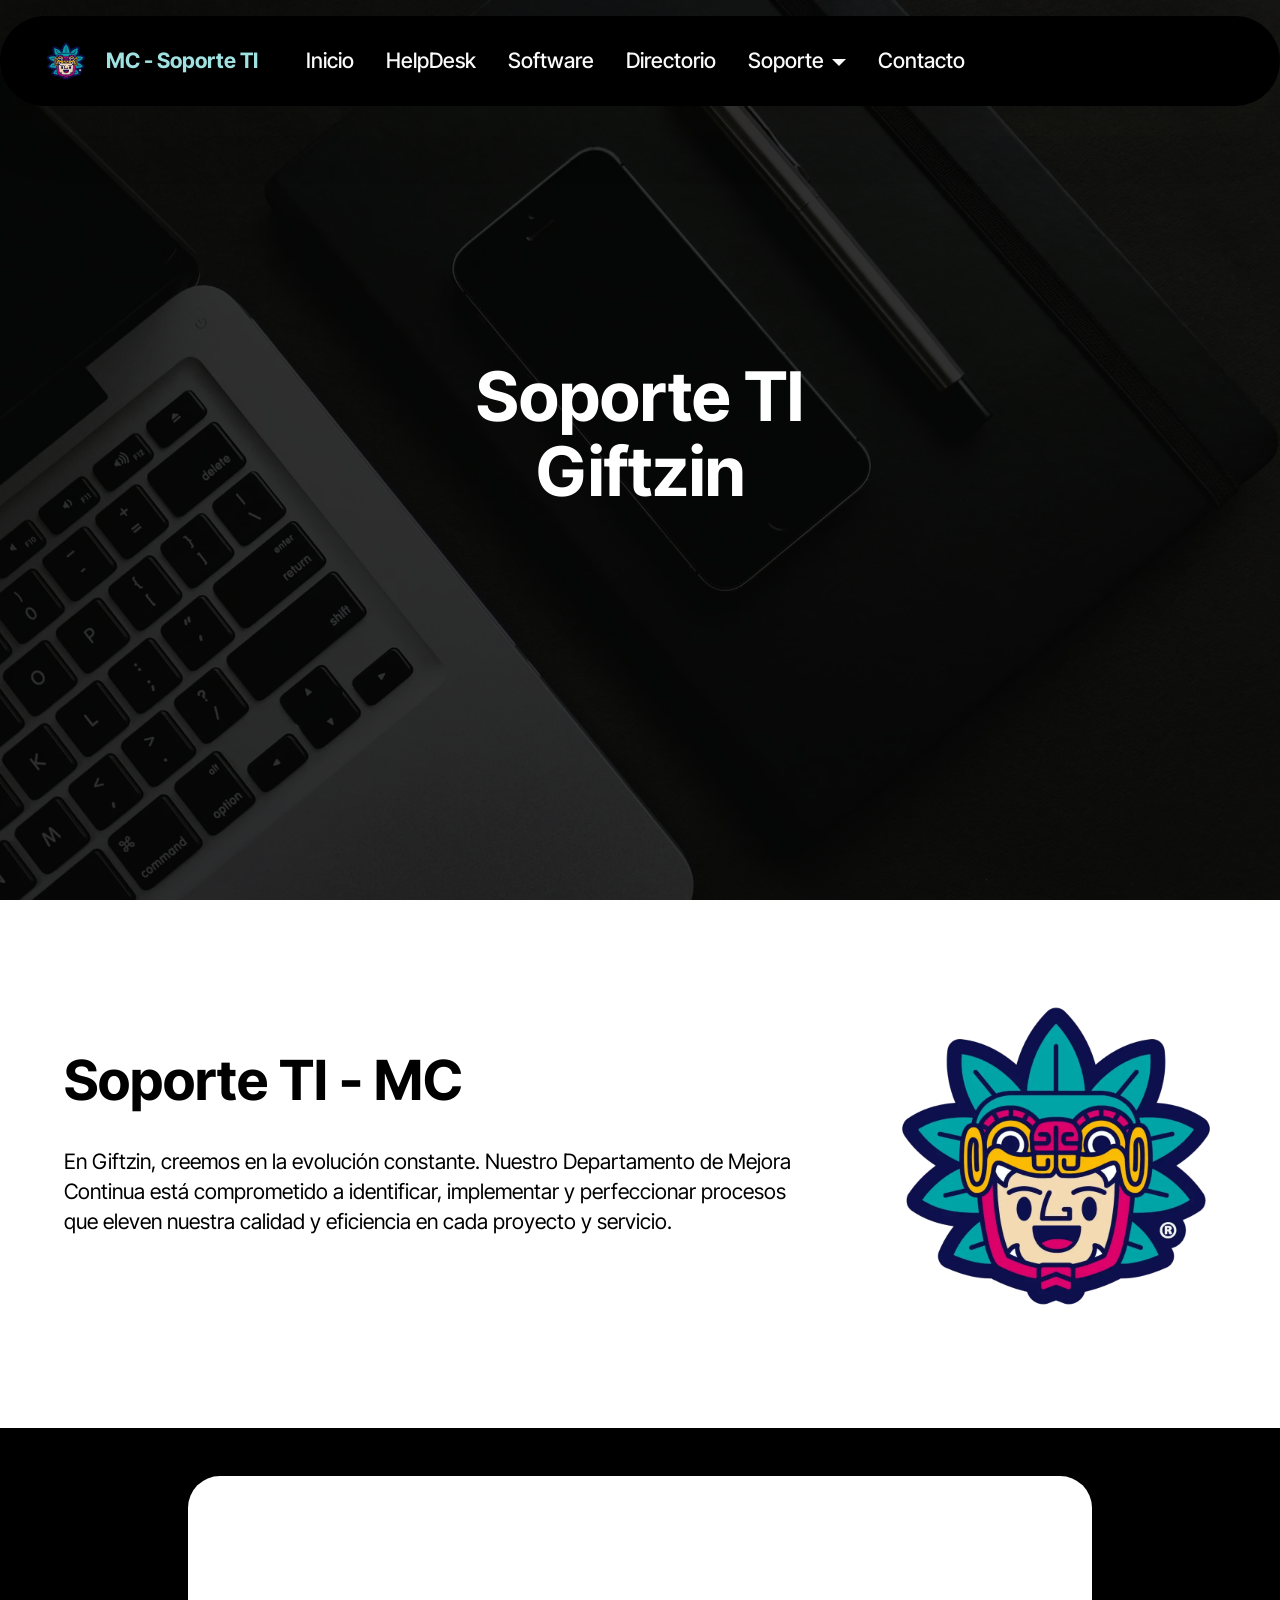
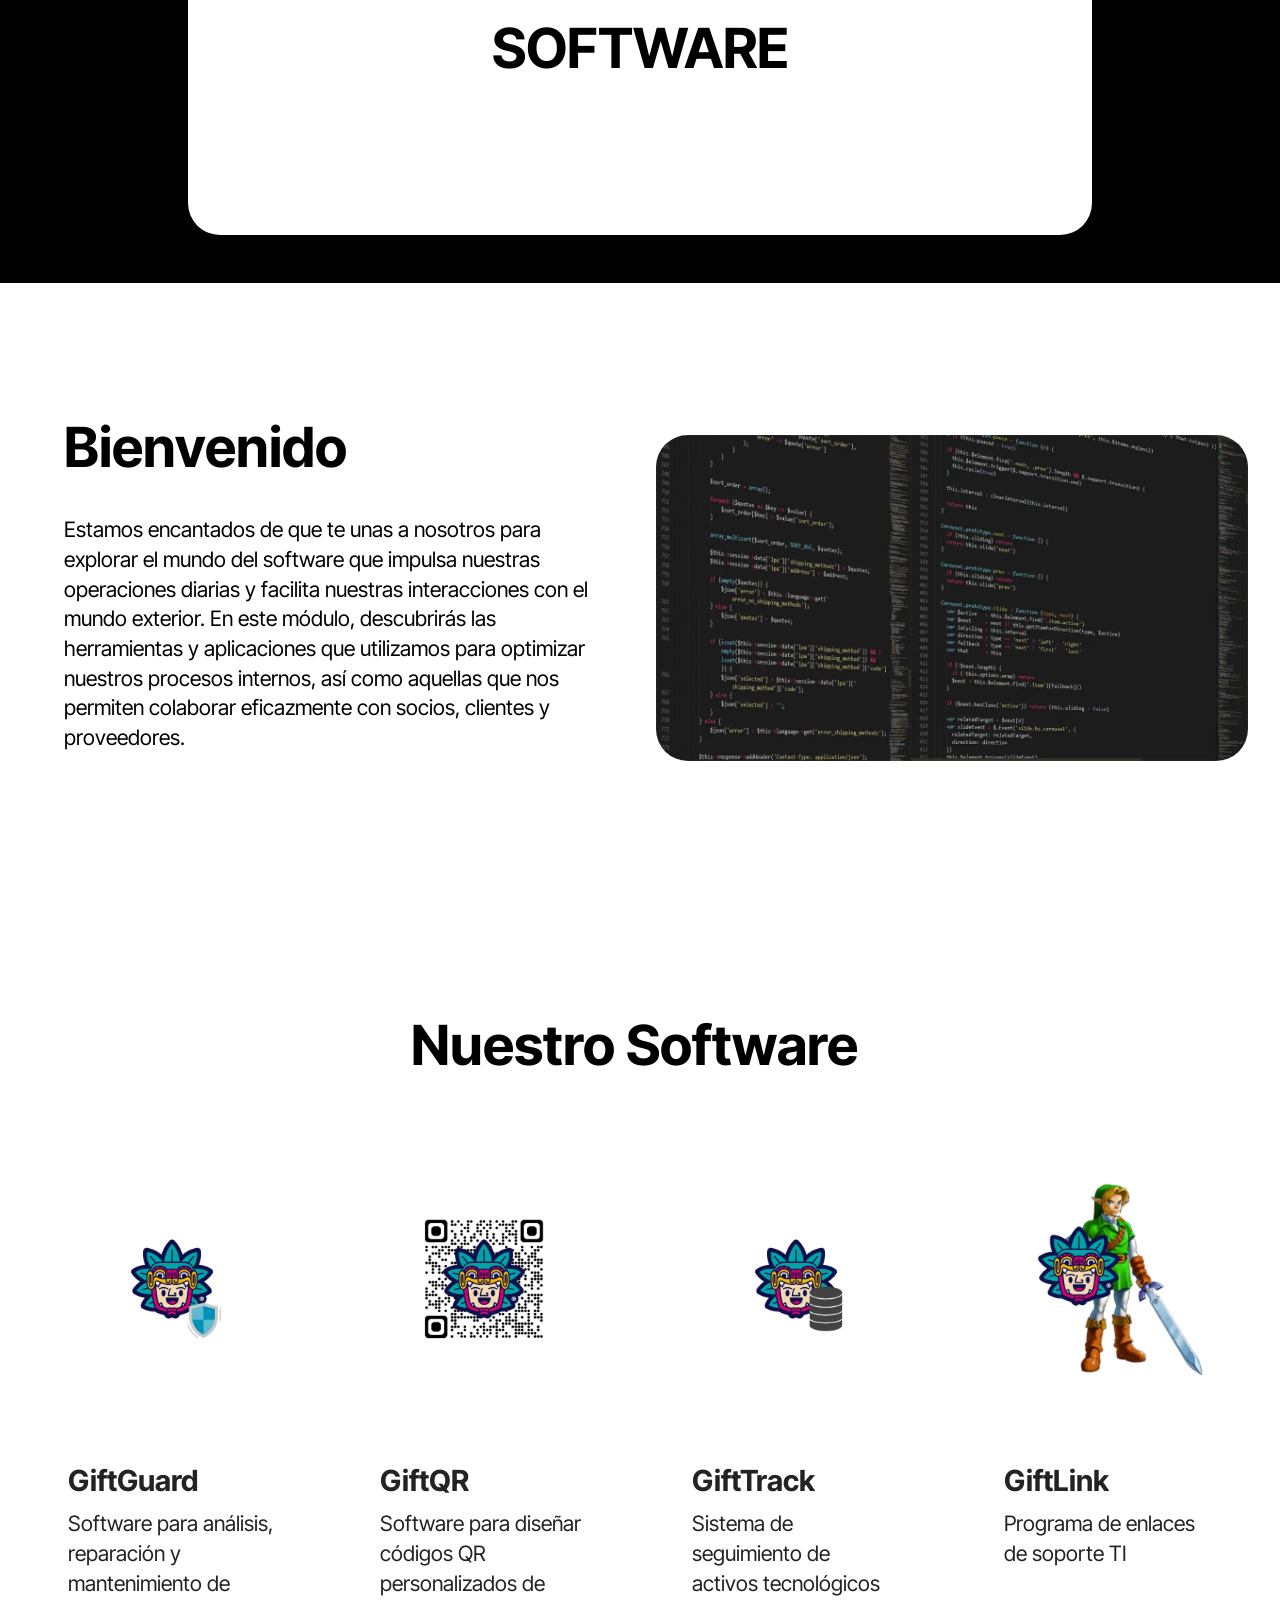
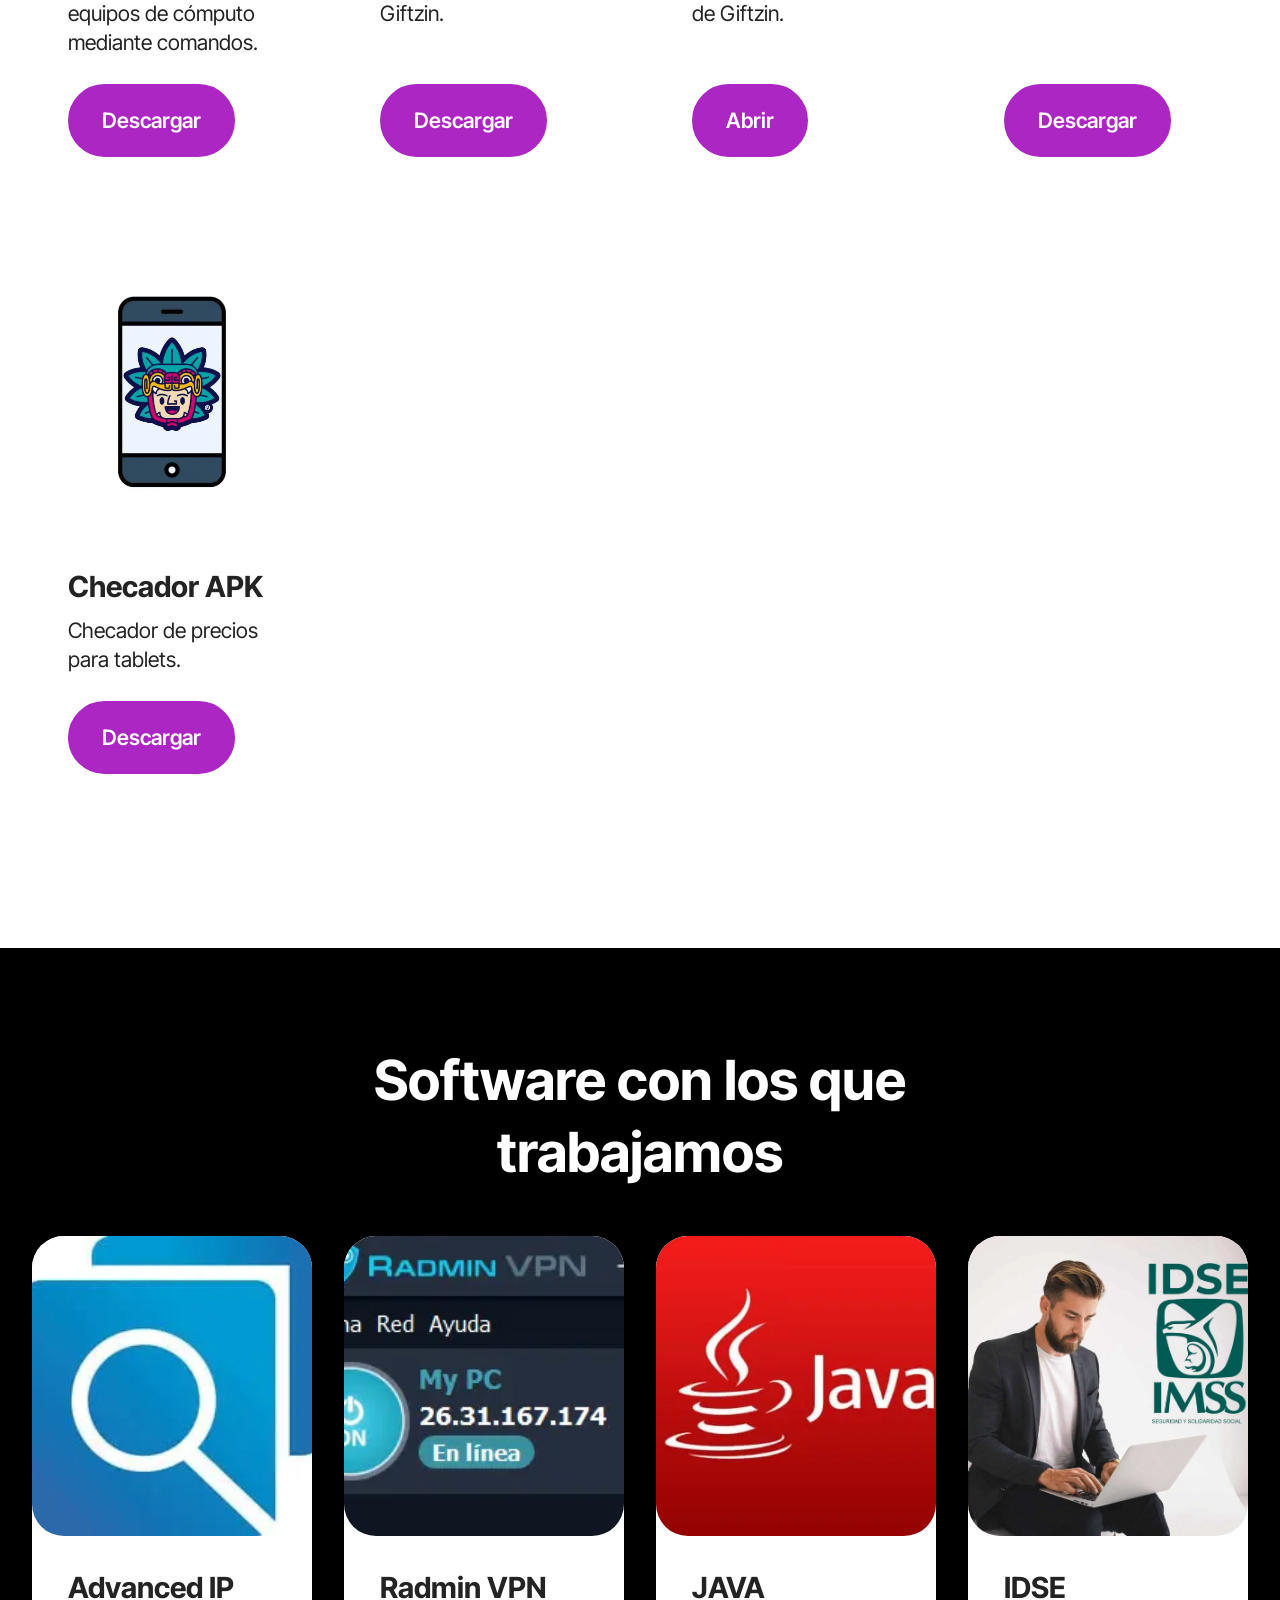
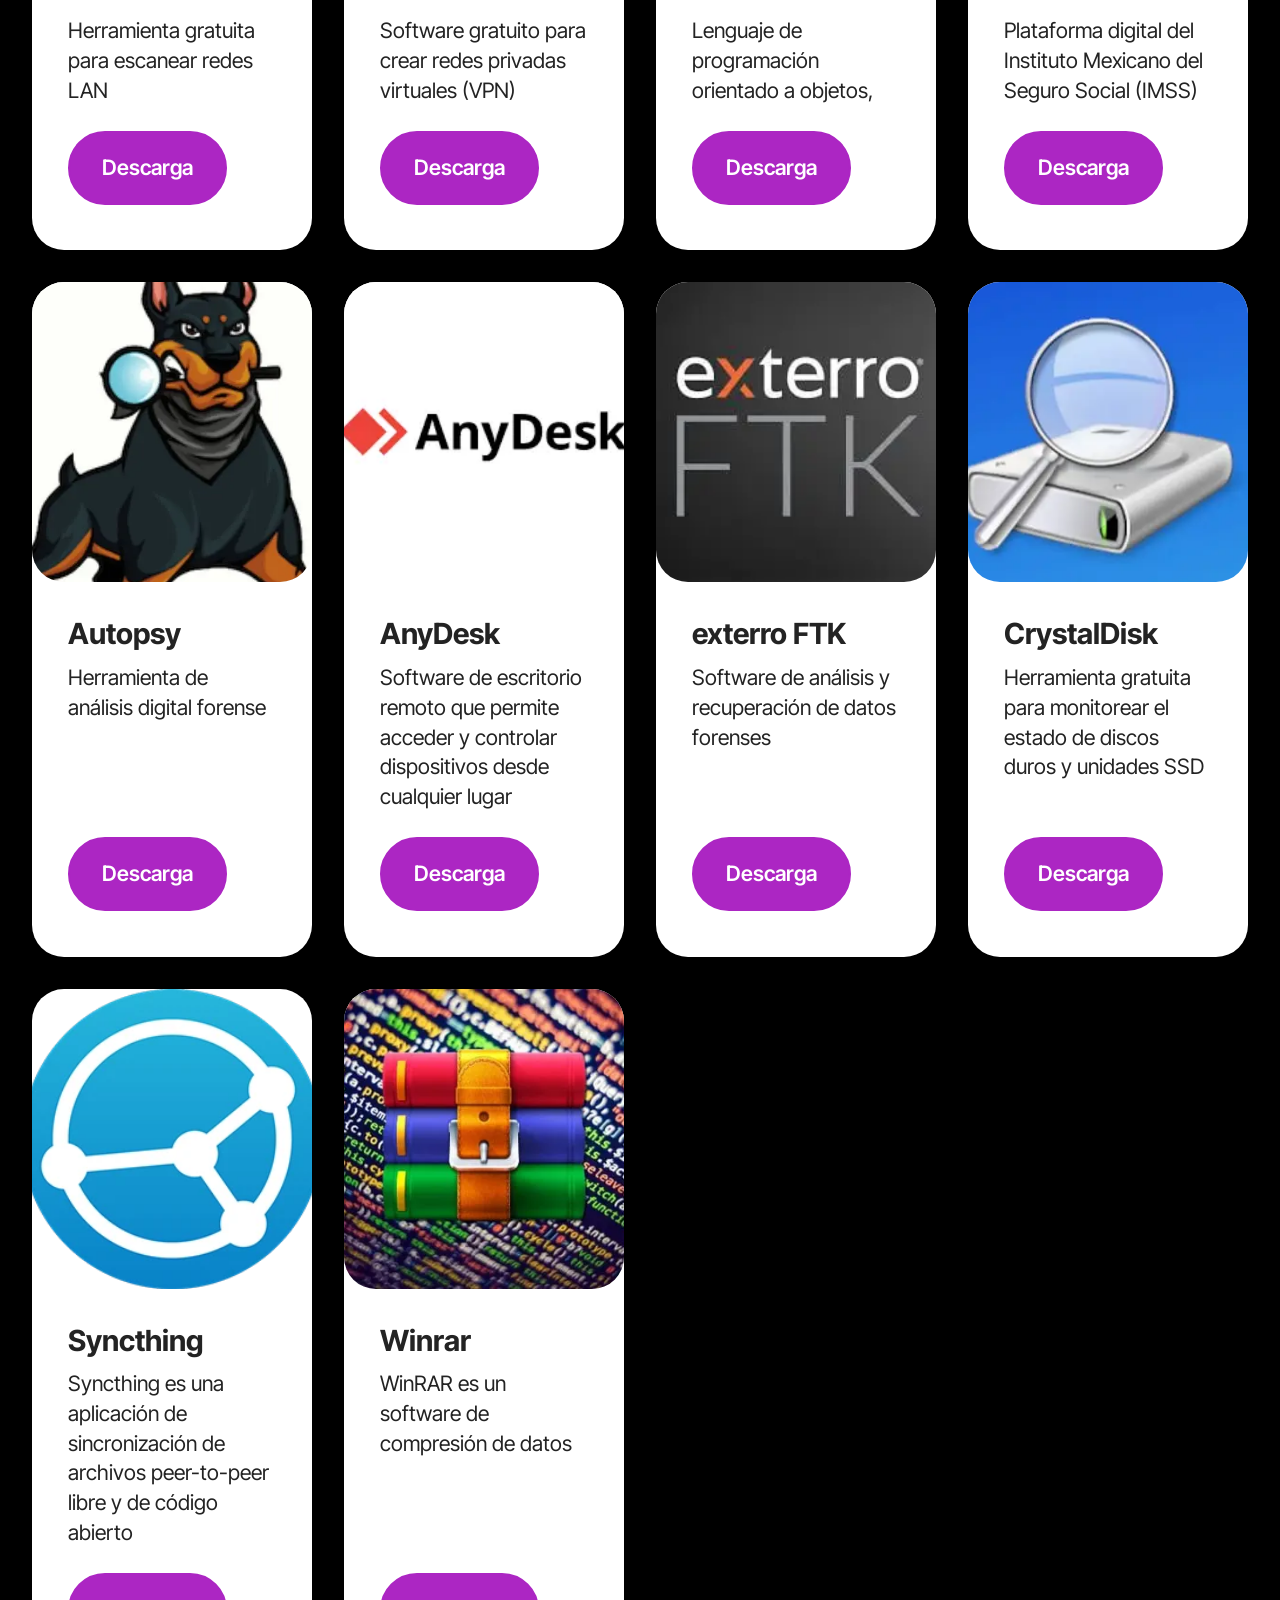
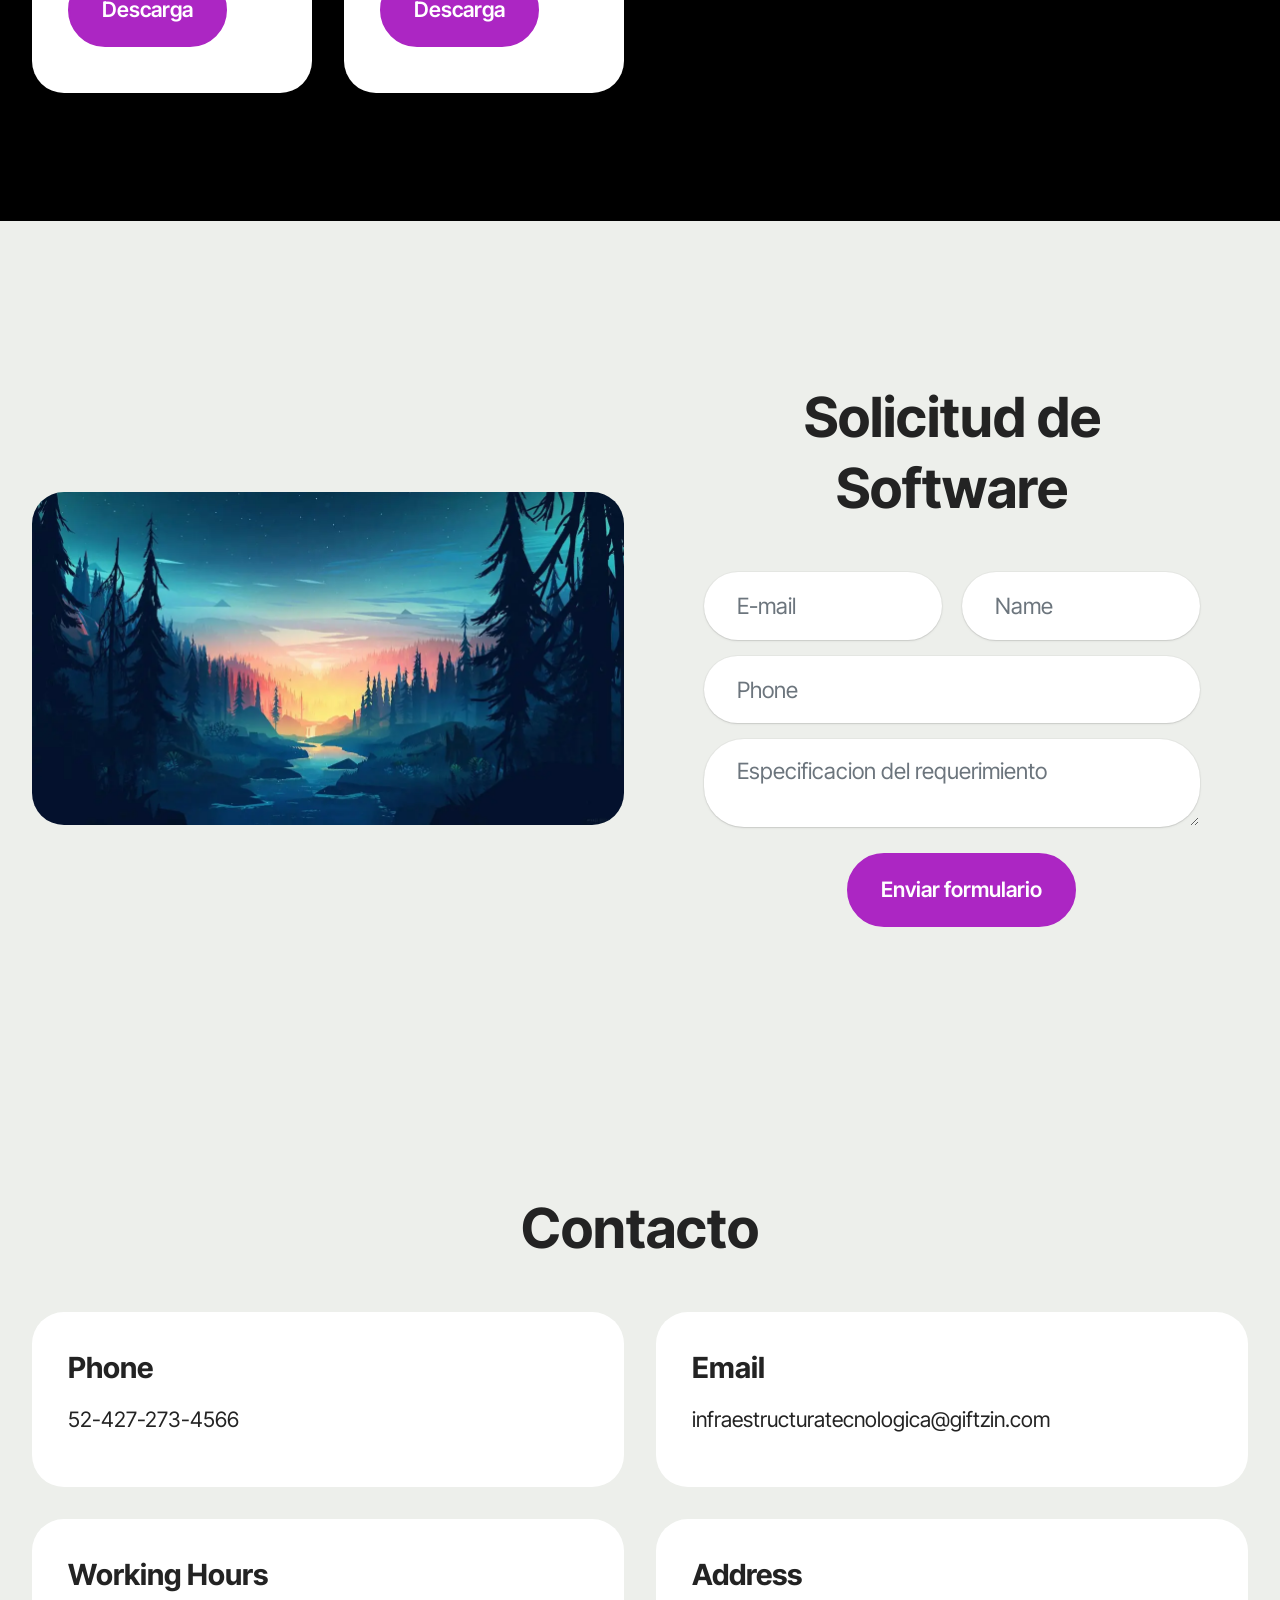
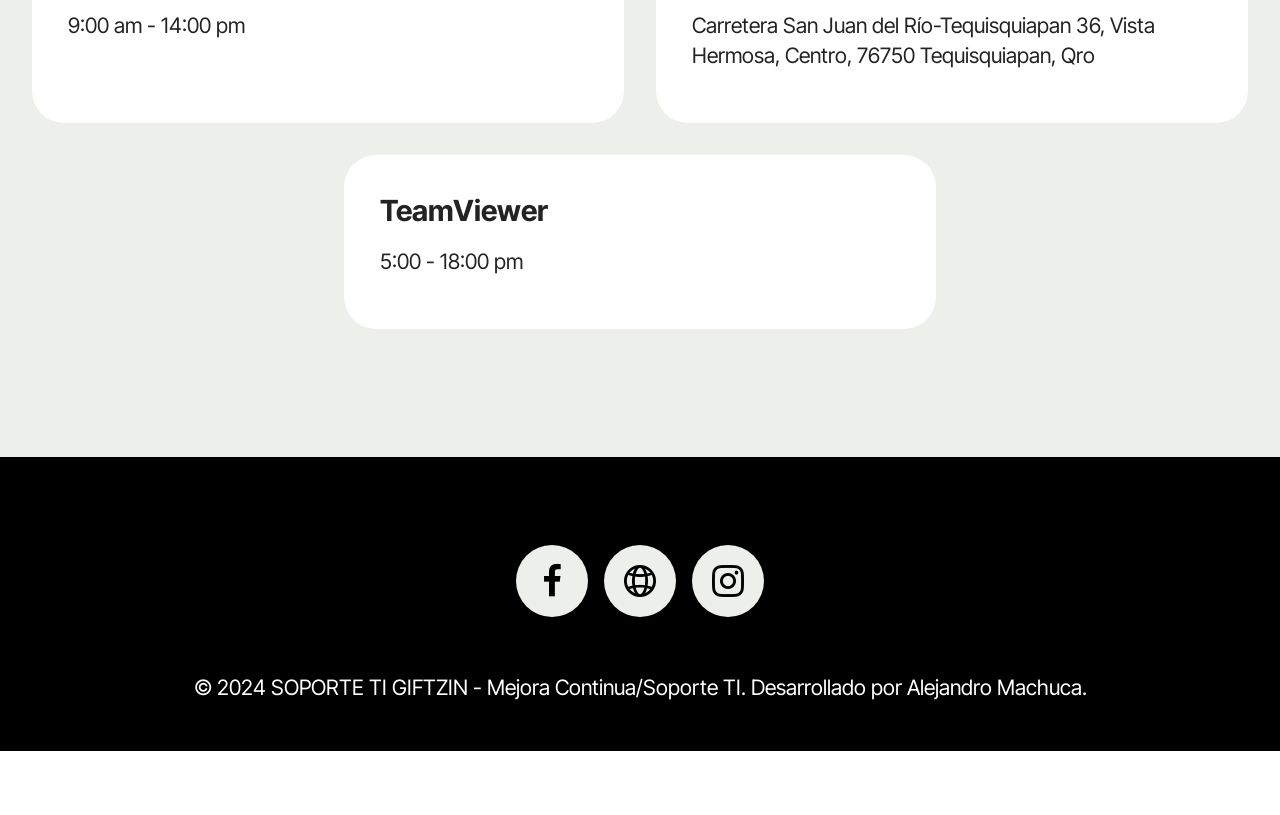
<file: index.html>
<!DOCTYPE html>
<html  >
<head>
  <!-- Site made with Mobirise Website Builder v5.9.18, https://mobirise.com -->
  <meta charset="UTF-8">
  <meta http-equiv="X-UA-Compatible" content="IE=edge">
  <meta name="generator" content="Mobirise v5.9.18, mobirise.com">
  <meta name="viewport" content="width=device-width, initial-scale=1, minimum-scale=1">
  <link rel="shortcut icon" href="assets/images/isotipocolor-web-137x137.png" type="image/x-icon">
  <meta name="description" content="">
  
  
  <title>Home</title>
  <link rel="stylesheet" href="assets/web/assets/mobirise-icons2/mobirise2.css">
  <link rel="stylesheet" href="assets/bootstrap/css/bootstrap.min.css">
  <link rel="stylesheet" href="assets/bootstrap/css/bootstrap-grid.min.css">
  <link rel="stylesheet" href="assets/bootstrap/css/bootstrap-reboot.min.css">
  <link rel="stylesheet" href="assets/parallax/jarallax.css">
  <link rel="stylesheet" href="assets/animatecss/animate.css">
  <link rel="stylesheet" href="assets/dropdown/css/style.css">
  <link rel="stylesheet" href="assets/socicon/css/styles.css">
  <link rel="stylesheet" href="assets/theme/css/style.css">
  <link rel="preload" href="https://fonts.googleapis.com/css?family=Inter+Tight:100,200,300,400,500,600,700,800,900,100i,200i,300i,400i,500i,600i,700i,800i,900i&display=swap" as="style" onload="this.onload=null;this.rel='stylesheet'">
  <noscript><link rel="stylesheet" href="https://fonts.googleapis.com/css?family=Inter+Tight:100,200,300,400,500,600,700,800,900,100i,200i,300i,400i,500i,600i,700i,800i,900i&display=swap"></noscript>
  <link rel="preload" as="style" href="assets/mobirise/css/mbr-additional.css?v=4bQYMd"><link rel="stylesheet" href="assets/mobirise/css/mbr-additional.css?v=4bQYMd" type="text/css">

  
  
  
</head>
<body>
  
  <section data-bs-version="5.1" class="menu menu1 cid-uxffvswjuF" once="menu" id="menu01-14">
	

	<nav class="navbar navbar-dropdown navbar-fixed-top navbar-expand-lg">
		<div class="container">
			<div class="navbar-brand">
				<span class="navbar-logo">
					
						<img src="assets/images/isotipocolor-web-137x137.webp" alt="Mobirise Website Builder" style="height: 3rem;">
					
				</span>
				<span class="navbar-caption-wrap"><a class="navbar-caption text-danger display-4">MC - Soporte TI</a></span>
			</div>
			<button class="navbar-toggler" type="button" data-toggle="collapse" data-bs-toggle="collapse" data-target="#navbarSupportedContent" data-bs-target="#navbarSupportedContent" aria-controls="navbarNavAltMarkup" aria-expanded="false" aria-label="Toggle navigation">
				<div class="hamburger">
					<span></span>
					<span></span>
					<span></span>
					<span></span>
				</div>
			</button>
			<div class="collapse navbar-collapse" id="navbarSupportedContent">
				<ul class="navbar-nav nav-dropdown nav-right" data-app-modern-menu="true"><li class="nav-item"><a class="nav-link link text-white text-primary display-4" href="index.html" aria-expanded="false" target="_blank">Inicio</a></li><li class="nav-item"><a class="nav-link link text-white text-primary display-4" href="https://docs.google.com/forms/d/e/1FAIpQLScKM3vpqnV5g_jiFnWjlTfqEybum1zKxJJAw9XuYOEBduHWBA/viewform?usp=sf_link" target="_blank">HelpDesk</a></li><li class="nav-item">
						<a class="nav-link link text-white text-primary display-4" href="index.html#article06-1k" aria-expanded="false">Software</a>
					</li><li class="nav-item"><a class="nav-link link text-white text-primary display-4" href="https://directorio-giftzin.onrender.com" target="_blank">Directorio</a></li>
					
					<li class="nav-item dropdown"><a class="nav-link link dropdown-toggle text-white display-4" href="https://mobiri.se" data-toggle="dropdown-submenu" data-bs-toggle="dropdown" data-bs-auto-close="outside" aria-expanded="false">Soporte</a><div class="dropdown-menu" aria-labelledby="dropdown-169"><a class="show dropdown-item text-white text-primary display-4" href="page1.html">Cursos</a><a class="show dropdown-item text-white text-primary display-4" href="https://drive.google.com/drive/folders/1fta2CJEgPQlLHhC2azm7DFzgVzfVPlxH?usp=sharing" target="_blank">Manuales</a><a class="text-white dropdown-item show text-primary display-4" href="https://alejandronetaleex.github.io/gifttracklogin/" target="_blank">Gifttrack</a><a class="text-white dropdown-item show text-primary display-4" href="page1.html" target="_blank">Soluciones Rapidas<br></a></div></li><li class="nav-item"><a class="nav-link link text-white show text-primary display-4" href="index.html#contacts01-1o">Contacto<br></a></li></ul>
				
				
			</div>
		</div>
	</nav>
</section>

<section data-bs-version="5.1" class="header16 cid-usvRR9EvA2 mbr-fullscreen mbr-parallax-background" id="header17-2">
  
  <div class="mbr-overlay" style="opacity: 0.8; background-color: rgb(0, 0, 0);"></div>
  <div class="container-fluid">
    <div class="row">
      <div class="content-wrap col-12 col-md-8">
        <h1 class="mbr-section-title mbr-fonts-style mbr-white mb-4 display-1"><strong>Soporte TI<br>Giftzin</strong></h1>
        
        
        
      </div>
    </div>
  </div>
</section>

<section data-bs-version="5.1" class="start article4 cid-uswaSlO2PC" id="article04-a">
	

	
	

	<div class="container">
		<div class="row justify-content-center">
			<div class="col-12 col-md-12 col-lg-4 image-wrapper">
				<img class="w-100" src="assets/images/logo-1024x1024.webp" alt="Mobirise Website Builder">
			</div>
			<div class="col-12 col-md-12 col-lg">
				<div class="text-wrapper align-left">
					<h1 class="mbr-section-title mbr-fonts-style mb-4 display-2"><strong>Soporte TI - MC</strong></h1>
					<p class="mbr-text mbr-fonts-style mb-4 display-7">En Giftzin, creemos en la evolución constante. Nuestro Departamento de Mejora Continua está comprometido a identificar, implementar y perfeccionar procesos que eleven nuestra calidad y eficiencia en cada proyecto y servicio. <br></p>
					
				</div>
			</div>
		</div>
	</div>
</section>

<section data-bs-version="5.1" class="start article6 cid-uy67BMREIE" id="article06-1k">
	

	
	
	<div class="container">
		<div class="row justify-content-center">
			<div class="card col-md-12 col-lg-9">
				<div class="card-wrapper">
					<div class="card-box align-left">
						<h4 class="card-title mbr-fonts-style display-2"><p><strong>SOFTWARE</strong></p></h4>
						
						
					</div>
				</div>
			</div>
		</div>
	</div>
</section>

<section data-bs-version="5.1" class="start article4 cid-uy67Hy3ySO" id="article04-1l">
	

	
	

	<div class="container">
		<div class="row justify-content-center">
			<div class="col-12 col-md-12 col-lg-6 image-wrapper">
				<img class="w-100" src="assets/images/mbr-1256x690.webp" alt="Mobirise Website Builder">
			</div>
			<div class="col-12 col-md-12 col-lg">
				<div class="text-wrapper align-left">
					<h1 class="mbr-section-title mbr-fonts-style mb-4 display-2"><strong>Bienvenido</strong></h1>
					<p class="mbr-text mbr-fonts-style mb-4 display-7">Estamos encantados de que te unas a nosotros para explorar el mundo del software que impulsa nuestras operaciones diarias y facilita nuestras interacciones con el mundo exterior. En este módulo, descubrirás las herramientas y aplicaciones que utilizamos para optimizar nuestros procesos internos, así como aquellas que nos permiten colaborar eficazmente con socios, clientes y proveedores. <br></p>
					
				</div>
			</div>
		</div>
	</div>
</section>

<section data-bs-version="5.1" class="features4 start cid-uy67Ic1RMx" id="features04-1m">
	
	
	<div class="container">
		<div class="row justify-content-center">
			<div class="col-12 content-head">
				<div class="mbr-section-head mb-5">
					<h4 class="mbr-section-title mbr-fonts-style align-center mb-0 display-2"><strong>Nuestro Software&nbsp;</strong></h4>
					
					
				</div>
			</div>
		</div>
		<div class="row">
			<div class="item features-image col-12 col-md-6 col-lg-3">
				<div class="item-wrapper">
					<div class="item-img">
						<img src="assets/images/2-816x816.webp" alt="Mobirise Website Builder" data-slide-to="0" data-bs-slide-to="0">
					</div>
					<div class="item-content">
						<h5 class="item-title mbr-fonts-style display-5">
							<strong>GiftGuard</strong></h5>
						<p class="mbr-text mbr-fonts-style display-7">
							Software para análisis, reparación y mantenimiento de equipos de cómputo mediante comandos.
						</p>
						<div class="mbr-section-btn item-footer"><a href="https://drive.google.com/drive/folders/19pWp9EVfK4LHIIHyAz4Iu_Bl-JyThKIh?usp=sharing" class="btn item-btn btn-primary display-7" target="_blank">Descargar</a></div>
					</div>

				</div>
			</div>
			<div class="item features-image col-12 col-md-6 col-lg-3">
				<div class="item-wrapper">
					<div class="item-img">
						<img src="assets/images/3-816x816.webp" alt="Mobirise Website Builder" data-slide-to="1" data-bs-slide-to="1">
					</div>
					<div class="item-content">
						<h5 class="item-title mbr-fonts-style display-5">
							<strong>GiftQR</strong></h5>
						<p class="mbr-text mbr-fonts-style display-7">
							Software para diseñar códigos QR personalizados de Giftzin.
						</p>
						<div class="mbr-section-btn item-footer"><a href="https://drive.google.com/drive/folders/1KAtsbD0tNh2Dfl-E5n-DitEiUx6ruCpV?usp=sharing" class="btn item-btn btn-primary display-7" target="_blank">Descargar</a></div>
					</div>
				</div>
			</div>
			<div class="item features-image col-12 col-md-6 col-lg-3">
				<div class="item-wrapper">
					<div class="item-img">
						<img src="assets/images/logos-816x816.webp" alt="Mobirise Website Builder" data-slide-to="2" data-bs-slide-to="2">
					</div>
					<div class="item-content">
						<h5 class="item-title mbr-fonts-style display-5">
							<strong>GiftTrack</strong></h5>
						<p class="mbr-text mbr-fonts-style display-7">
							Sistema de seguimiento de activos tecnológicos de Giftzin.<br>
						</p>
						<div class="mbr-section-btn item-footer"><a href="https://alejandronetaleex.github.io/gifttracklogin/" class="btn item-btn btn-primary display-7" target="_blank">Abrir</a></div>
					</div>
				</div>
			</div><div class="item features-image col-12 col-md-6 col-lg-3">
				<div class="item-wrapper">
					<div class="item-img">
						<img src="assets/images/logos-2-1500x1500.webp" alt="Mobirise Website Builder" data-slide-to="3" data-bs-slide-to="3">
					</div>
					<div class="item-content">
						<h5 class="item-title mbr-fonts-style display-5">
							<strong>GiftLink</strong></h5>
						<p class="mbr-text mbr-fonts-style display-7">
							Programa de enlaces de soporte TI<br>
						</p>
						<div class="mbr-section-btn item-footer"><a href="https://drive.google.com/drive/folders/1-GukZTbr2XGbZLhbwHg76x2j36KtfJ3I?usp=sharing" class="btn item-btn btn-primary display-7" target="_blank">Descargar</a></div>
					</div>
				</div>
			</div><div class="item features-image col-12 col-md-6 col-lg-3">
				<div class="item-wrapper">
					<div class="item-img">
						<img src="assets/images/logos-4-596x596.webp" alt="Mobirise Website Builder" data-slide-to="4" data-bs-slide-to="4">
					</div>
					<div class="item-content">
						<h5 class="item-title mbr-fonts-style display-5">
							<strong>Checador APK</strong></h5>
						<p class="mbr-text mbr-fonts-style display-7">Checador de precios para tablets.</p>
						<div class="mbr-section-btn item-footer"><a href="https://drive.google.com/drive/folders/1Yasqicb6pzYfLkMn1uWdi4EZdUim4oIZ?usp=drive_link" class="btn item-btn btn-primary display-7" target="_blank">Descargar</a></div>
					</div>
				</div>
			</div>
		</div>
	</div>
</section>

<section data-bs-version="5.1" class="features4 start cid-uy67IJL8Se" id="features04-1n">
	
	
	<div class="container">
		<div class="row justify-content-center">
			<div class="col-12 content-head">
				<div class="mbr-section-head mb-5">
					<h4 class="mbr-section-title mbr-fonts-style align-center mb-0 display-2">
						<strong>Software con los que trabajamos</strong></h4>
					
					
				</div>
			</div>
		</div>
		<div class="row">
			<div class="item features-image col-12 col-md-6 col-lg-3">
				<div class="item-wrapper">
					<div class="item-img">
						<img src="assets/images/descarga-1-224x224.webp" alt="Mobirise Website Builder" data-slide-to="0" data-bs-slide-to="0">
					</div>
					<div class="item-content">
						<h5 class="item-title mbr-fonts-style display-5">
							<strong>Advanced IP</strong></h5>
						<p class="mbr-text mbr-fonts-style display-7">
							Herramienta gratuita para escanear redes LAN
						</p>
						<div class="mbr-section-btn item-footer"><a href="https://drive.google.com/drive/folders/1D108HkGRSJv9yeg_0v3NLPGIe_K559io?usp=drive_link" class="btn item-btn btn-primary display-7" target="_blank">Descarga</a></div>
					</div>

				</div>
			</div>
			<div class="item features-image col-12 col-md-6 col-lg-3">
				<div class="item-wrapper">
					<div class="item-img">
						<img src="assets/images/main-dark-1-308x434.webp" alt="Mobirise Website Builder" data-slide-to="1" data-bs-slide-to="1">
					</div>
					<div class="item-content">
						<h5 class="item-title mbr-fonts-style display-5"><strong>Radmin VPN</strong></h5>
						<p class="mbr-text mbr-fonts-style display-7">
							Software gratuito para crear redes privadas virtuales (VPN)
						</p>
						<div class="mbr-section-btn item-footer"><a href="https://drive.google.com/drive/folders/1gJMKUjAdxuhh81PVSLA2uyOFjmrMX_Y4?usp=drive_link" class="btn item-btn btn-primary display-7" target="_blank">Descarga</a></div>
					</div>
				</div>
			</div>
			<div class="item features-image col-12 col-md-6 col-lg-3">
				<div class="item-wrapper">
					<div class="item-img">
						<img src="assets/images/banner-12-596x335.webp" alt="Mobirise Website Builder" data-slide-to="2" data-bs-slide-to="2">
					</div>
					<div class="item-content">
						<h5 class="item-title mbr-fonts-style display-5">
							<strong>JAVA</strong></h5>
						<p class="mbr-text mbr-fonts-style display-7">
							Lenguaje de programación orientado a objetos,&nbsp;<br>
						</p>
						<div class="mbr-section-btn item-footer"><a href="https://drive.google.com/drive/folders/1jWmCTkR-mFFw26tZa0KVm8PaQIwEaoZQ?usp=drive_link" class="btn item-btn btn-primary display-7" target="_blank">Descarga</a></div>
					</div>
				</div>
			</div><div class="item features-image col-12 col-md-6 col-lg-3">
				<div class="item-wrapper">
					<div class="item-img">
						<img src="assets/images/idse-imss-tramites-alta-multas-2000x1333.webp" alt="Mobirise Website Builder" data-slide-to="3" data-bs-slide-to="3">
					</div>
					<div class="item-content">
						<h5 class="item-title mbr-fonts-style display-5">
							<strong>IDSE</strong></h5>
						<p class="mbr-text mbr-fonts-style display-7">Plataforma digital del Instituto Mexicano del Seguro Social (IMSS)<br>
						</p>
						<div class="mbr-section-btn item-footer"><a href="https://drive.google.com/drive/folders/1DwYag-xA3YZt94ZvKQrqPN0LaTJLzRgx?usp=drive_link" class="btn item-btn btn-primary display-7" target="_blank">Descarga</a></div>
					</div>
				</div>
			</div><div class="item features-image col-12 col-md-6 col-lg-3">
				<div class="item-wrapper">
					<div class="item-img">
						<img src="assets/images/maxresdefault-1280x720.webp" alt="Mobirise Website Builder" data-slide-to="4" data-bs-slide-to="4">
					</div>
					<div class="item-content">
						<h5 class="item-title mbr-fonts-style display-5">
							<strong>Autopsy</strong></h5>
						<p class="mbr-text mbr-fonts-style display-7">
							Herramienta de análisis digital forense<br>
						</p>
						<div class="mbr-section-btn item-footer"><a href="https://drive.google.com/drive/folders/1-naB7TpW4DsBDgFrKCkDRLqabrvOfysm?usp=drive_link" class="btn item-btn btn-primary display-7" target="_blank">Descarga</a></div>
					</div>
				</div>
			</div><div class="item features-image col-12 col-md-6 col-lg-3">
				<div class="item-wrapper">
					<div class="item-img">
						<img src="assets/images/anydesk-225x225.webp" alt="Mobirise Website Builder" data-slide-to="5" data-bs-slide-to="5">
					</div>
					<div class="item-content">
						<h5 class="item-title mbr-fonts-style display-5">
							<strong>AnyDesk</strong></h5>
						<p class="mbr-text mbr-fonts-style display-7">
							Software de escritorio remoto que permite acceder y controlar dispositivos desde cualquier lugar<br>
						</p>
						<div class="mbr-section-btn item-footer"><a href="https://drive.google.com/drive/folders/14wlr0Xp5whTFps9KdAnf9ijH9NDigTwD?usp=drive_link" class="btn item-btn btn-primary display-7" target="_blank">Descarga</a></div>
					</div>
				</div>
			</div><div class="item features-image col-12 col-md-6 col-lg-3">
				<div class="item-wrapper">
					<div class="item-img">
						<img src="assets/images/images-225x225.webp" alt="Mobirise Website Builder" data-slide-to="6" data-bs-slide-to="6">
					</div>
					<div class="item-content">
						<h5 class="item-title mbr-fonts-style display-5">
							<strong>exterro FTK</strong></h5>
						<p class="mbr-text mbr-fonts-style display-7">
							Software de análisis y recuperación de datos forenses<br>
						</p>
						<div class="mbr-section-btn item-footer"><a href="https://drive.google.com/drive/folders/1yIvmHTvzG1vGqH7J4I3jUXcoxuDS03NZ?usp=drive_link" class="btn item-btn btn-primary display-7" target="_blank">Descarga</a></div>
					</div>
				</div>
			</div><div class="item features-image col-12 col-md-6 col-lg-3">
				<div class="item-wrapper">
					<div class="item-img">
						<img src="assets/images/crystaldiskinfo-1-1240x625.webp" alt="Mobirise Website Builder" data-slide-to="7" data-bs-slide-to="7">
					</div>
					<div class="item-content">
						<h5 class="item-title mbr-fonts-style display-5">
							<strong>CrystalDisk</strong></h5>
						<p class="mbr-text mbr-fonts-style display-7">Herramienta gratuita para monitorear el estado de discos duros y unidades SSD<br>
						</p>
						<div class="mbr-section-btn item-footer"><a href="https://drive.google.com/drive/folders/1EIhEAvf4rjXUoQFu67LpGib1hASSHWCn?usp=drive_link" class="btn item-btn btn-primary display-7" target="_blank">Descarga</a></div>
					</div>
				</div>
			</div><div class="item features-image col-12 col-md-6 col-lg-3">
				<div class="item-wrapper">
					<div class="item-img">
						<img src="assets/images/654cd870c86b0-syncthing-icon.webp" alt="Mobirise Website Builder" data-slide-to="8" data-bs-slide-to="8">
					</div>
					<div class="item-content">
						<h5 class="item-title mbr-fonts-style display-5">
							<strong>Syncthing</strong></h5>
						<p class="mbr-text mbr-fonts-style display-7">Syncthing es una aplicación de sincronización de archivos peer-to-peer libre y de código abierto<br>
						</p>
						<div class="mbr-section-btn item-footer"><a href="https://drive.google.com/drive/folders/1uBHGEE9e1t4YXNP8qb1tqxz6Fs3LqWFA?usp=drive_link" class="btn item-btn btn-primary display-7" target="_blank">Descarga</a></div>
					</div>
				</div>
			</div><div class="item features-image col-12 col-md-6 col-lg-3">
				<div class="item-wrapper">
					<div class="item-img">
						<img src="assets/images/winrar-596x335.webp" alt="Mobirise Website Builder" data-slide-to="9" data-bs-slide-to="9">
					</div>
					<div class="item-content">
						<h5 class="item-title mbr-fonts-style display-5">
							<strong>Winrar</strong></h5>
						<p class="mbr-text mbr-fonts-style display-7">WinRAR es un software de compresión de datos&nbsp;<br>
						</p>
						<div class="mbr-section-btn item-footer"><a href="https://drive.google.com/drive/folders/10Ze-cLUzccGvV-J9L4UPKKhllsqqRngM?usp=sharing" class="btn item-btn btn-primary display-7" target="_blank">Descarga</a></div>
					</div>
				</div>
			</div>
		</div>
	</div>
</section>

<section data-bs-version="5.1" class="form03 cid-uzYCDJFPv8" id="form03-1p">
    

    

    <div class="container">
        <div class="row justify-content-center">
            <div class="col-12 col-lg item-wrapper">
                <div class="mbr-section-head mb-5">
                    <h3 class="mbr-section-title mbr-fonts-style align-center mb-0 display-2">
                        <strong>Solicitud de Software</strong></h3>
                    
                </div>
                <div class="col-lg-12 mx-auto mbr-form" data-form-type="formoid">
                    <form action="https://mobirise.eu/" method="POST" class="mbr-form form-with-styler" data-form-title="Form Name"><input type="hidden" name="email" data-form-email="true" value="LUd+/5fTq0MZZBBtE6SWXMVm9s22PovrAC9kWdFnB3OKkB0ylK2wnwSfN2JgiIE3x21bI5yz84eT+FSCkebK5FxLTmO+rU1M2Bssd+ZnkOj2eZtXOFC+j+OLZHMpR+Va">
                        <div class="row">
                            <div hidden="hidden" data-form-alert="" class="alert alert-success col-12">Gracias por llenar el formulario, analizaremos tu respuesta para darle seguimiento</div>
                            <div hidden="hidden" data-form-alert-danger="" class="alert alert-danger col-12">
                                Oops...! some problem!
                            </div>
                        </div>
                        <div class="dragArea row">
                            <div class="col-md col-sm-12 form-group mb-3 mb-3" data-for="name">
                                <input type="text" name="name" placeholder="Name" data-form-field="name" class="form-control" value="" id="name-form03-1p">
                            </div>
                            <div class="col-md col-sm-12 form-group mb-3 mb-3" data-for="email">
                                <input type="email" name="email" placeholder="E-mail" data-form-field="email" class="form-control" value="" id="email-form03-1p">
                            </div>
                            <div class="col-12 form-group mb-3 mb-3" data-for="phone">
                                <input type="tel" name="phone" placeholder="Phone" data-form-field="phone" class="form-control" value="" id="phone-form03-1p">
                            </div>
                            <div class="col-12 form-group mb-3 mb-3" data-for="textarea">
                                <textarea name="textarea" placeholder="Especificacion del requerimiento" data-form-field="textarea" class="form-control" id="textarea-form03-1p"></textarea>
                            </div>
                            <div class="col-lg-12 col-md-12 col-sm-12 align-center mbr-section-btn"><button type="submit" class="btn btn-primary display-7">
                                    Enviar formulario</button></div>
                        </div>
                    </form>
                </div>


            </div>
            <div class="col-12 col-lg-6">
                <div class="image-wrapper">
                    <img class="w-100" src="assets/images/sunset-forest-4k-pc-art-3bov3n49o9j58x2s-1187x668.webp" alt="Mobirise Website Builder">
                </div>
            </div>

        </div>
    </div>
</section>

<section data-bs-version="5.1" class="contacts01 cid-uy67MVuoJB" id="contacts01-1o">
    

    
    
    <div class="container">
        <div class="row justify-content-center">
            <div class="col-12 content-head">
                <div class="mbr-section-head mb-5">
                    <h3 class="mbr-section-title mbr-fonts-style align-center mb-0 display-2">
                        <strong>Contacto</strong></h3>
                    
                </div>
            </div>
        </div>
        <div class="row">
            <div class="item features-without-image col-12 col-md-6 active">
                <div class="item-wrapper">
                    <div class="text-wrapper">
                        <h6 class="card-title mbr-fonts-style mb-3 display-5">
                            <strong>Phone</strong>
                        </h6>
                        <p class="mbr-text mbr-fonts-style display-7">52-427-273-4566</p>
                    </div>
                </div>
            </div>
            <div class="item features-without-image col-12 col-md-6">
                <div class="item-wrapper">
                    <div class="text-wrapper">
                        <h6 class="card-title mbr-fonts-style mb-3 display-5">
                            <strong>Email</strong>
                        </h6>
                        <p class="mbr-text mbr-fonts-style display-7">infraestructuratecnologica@giftzin.com<br></p>
                    </div>
                </div>
            </div>
            <div class="item features-without-image col-12 col-md-6">
                <div class="item-wrapper">
                    <div class="text-wrapper">
                        <h6 class="card-title mbr-fonts-style mb-3 display-5">
                            <strong>Working Hours</strong>
                        </h6>
                        <p class="mbr-text mbr-fonts-style display-7">
                            9:00 am - 14:00 pm</p>
                    </div>
                </div>
            </div><div class="item features-without-image col-12 col-md-6">
                <div class="item-wrapper">
                    <div class="text-wrapper">
                        <h6 class="card-title mbr-fonts-style mb-3 display-5">
                            <strong>Address</strong>
                        </h6>
                        <p class="mbr-text mbr-fonts-style display-7">Carretera San Juan del Río-Tequisquiapan 36, Vista Hermosa, Centro, 76750 Tequisquiapan, Qro&nbsp;<br></p>
                    </div>
                </div>
            </div><div class="item features-without-image col-12 col-md-6">
                <div class="item-wrapper">
                    <div class="text-wrapper">
                        <h6 class="card-title mbr-fonts-style mb-3 display-5">
                            <strong>TeamViewer</strong></h6>
                        <p class="mbr-text mbr-fonts-style display-7">5:00 - 18:00 pm</p>
                    </div>
                </div>
            </div>
            
        </div>
    </div>
</section>

<section data-bs-version="5.1" class="footer3 cid-usw5GXhlOP" once="footers" id="footer03-3">

        

    

    <div class="container">
        <div class="row">
            

            <div class="col-12 mt-4">
                <div class="social-row">
                    <div class="soc-item">
                        <a href="https://www.facebook.com/HomeImportacionesSouvenirs" target="_blank">
                            <span class="mbr-iconfont display-7 socicon-facebook socicon"></span>
                        </a>
                    </div>
                    <div class="soc-item">
                        <a href="https://giftzin.com/" target="_blank">
                            <span class="mbr-iconfont mobi-mbri-globe-2 mobi-mbri"></span>
                        </a>
                    </div>
                    <div class="soc-item">
                        <a href="https://www.instagram.com/_giftzin_/?hl=es-la" target="_blank">
                            <span class="mbr-iconfont socicon-instagram socicon"></span>
                        </a>
                    </div>
                    
                    
                </div>
            </div>
            <div class="col-12 mt-5">
                <p class="mbr-fonts-style copyright display-7">
                    © 2024 SOPORTE TI GIFTZIN - Mejora Continua/Soporte TI. Desarrollado por Alejandro Machuca.
                </p>
            </div>
        </div>
    </div>
</section><section class="display-7" style="padding: 0;align-items: center;justify-content: center;flex-wrap: wrap;    align-content: center;display: flex;position: relative;height: 4rem;"><a href="https://mobiri.se/3147832" style="flex: 1 1;height: 4rem;position: absolute;width: 100%;z-index: 1;"><img alt="" style="height: 4rem;" src="[data-uri]"></a><p style="margin: 0;text-align: center;" class="display-7">&#8204;</p><a style="z-index:1" href="https://mobirise.com">Mobirise.com </a></section><script src="assets/bootstrap/js/bootstrap.bundle.min.js"></script>  <script src="assets/parallax/jarallax.js"></script>  <script src="assets/smoothscroll/smooth-scroll.js"></script>  <script src="assets/ytplayer/index.js"></script>  <script src="assets/dropdown/js/navbar-dropdown.js"></script>  <script src="assets/theme/js/script.js"></script>  <script src="assets/formoid/formoid.min.js"></script>  
  
  
 <div id="scrollToTop" class="scrollToTop mbr-arrow-up"><a style="text-align: center;"><i class="mbr-arrow-up-icon mbr-arrow-up-icon-cm cm-icon cm-icon-smallarrow-up"></i></a></div>
    <input name="animation" type="hidden">
  </body>
</html>
</file>
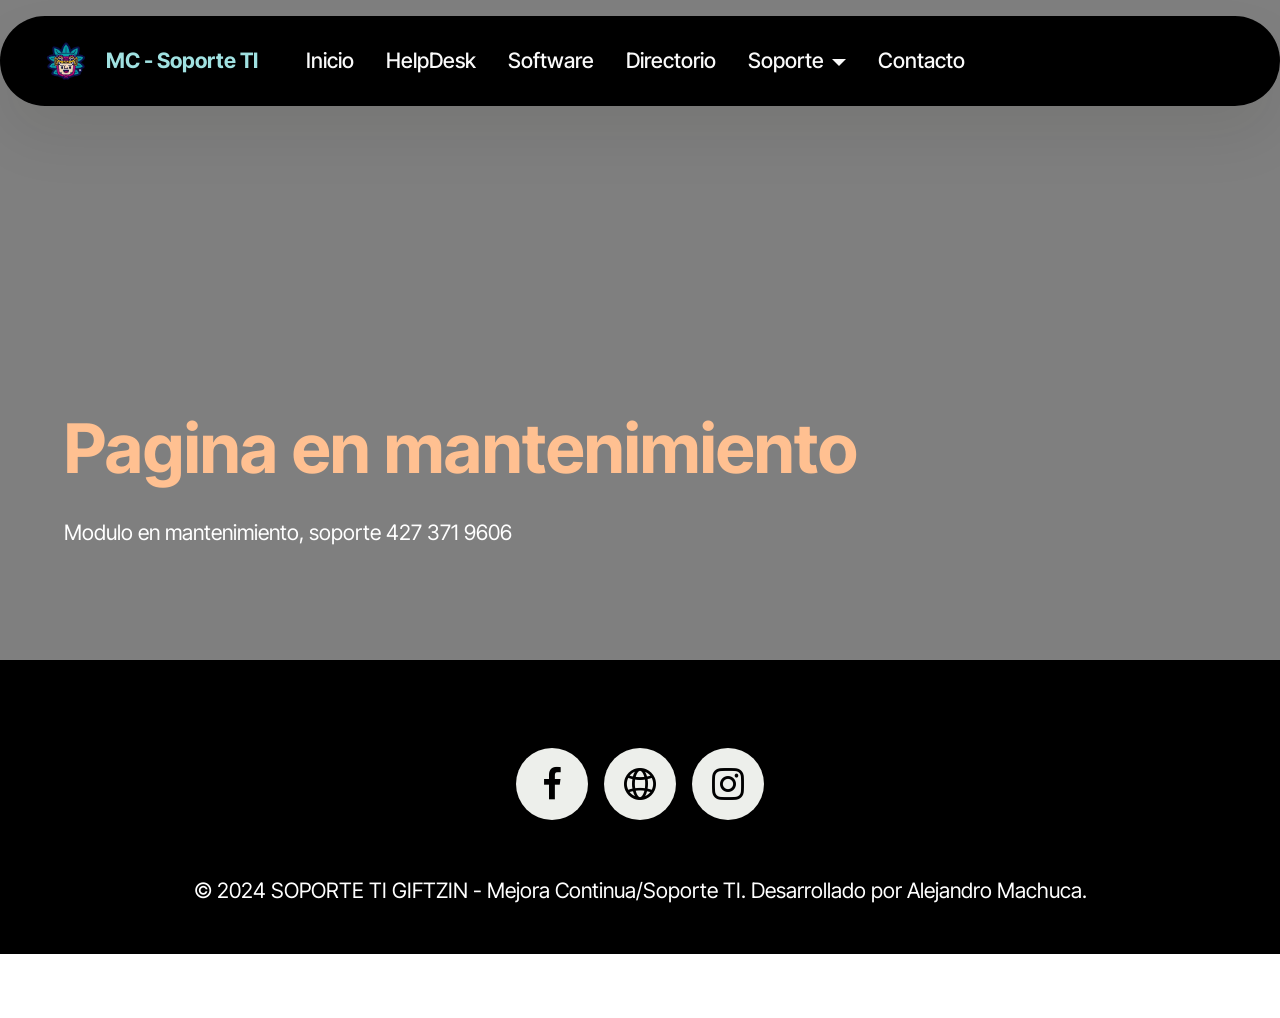
<file: page1.html>
<!DOCTYPE html>
<html  >
<head>
  <!-- Site made with Mobirise Website Builder v5.9.18, https://mobirise.com -->
  <meta charset="UTF-8">
  <meta http-equiv="X-UA-Compatible" content="IE=edge">
  <meta name="generator" content="Mobirise v5.9.18, mobirise.com">
  <meta name="viewport" content="width=device-width, initial-scale=1, minimum-scale=1">
  <link rel="shortcut icon" href="assets/images/isotipocolor-web-137x137.png" type="image/x-icon">
  <meta name="description" content="">
  
  
  <title>Mantenimiento</title>
  <link rel="stylesheet" href="assets/web/assets/mobirise-icons2/mobirise2.css">
  <link rel="stylesheet" href="assets/bootstrap/css/bootstrap.min.css">
  <link rel="stylesheet" href="assets/bootstrap/css/bootstrap-grid.min.css">
  <link rel="stylesheet" href="assets/bootstrap/css/bootstrap-reboot.min.css">
  <link rel="stylesheet" href="assets/animatecss/animate.css">
  <link rel="stylesheet" href="assets/dropdown/css/style.css">
  <link rel="stylesheet" href="assets/socicon/css/styles.css">
  <link rel="stylesheet" href="assets/theme/css/style.css">
  <link rel="preload" href="https://fonts.googleapis.com/css?family=Inter+Tight:100,200,300,400,500,600,700,800,900,100i,200i,300i,400i,500i,600i,700i,800i,900i&display=swap" as="style" onload="this.onload=null;this.rel='stylesheet'">
  <noscript><link rel="stylesheet" href="https://fonts.googleapis.com/css?family=Inter+Tight:100,200,300,400,500,600,700,800,900,100i,200i,300i,400i,500i,600i,700i,800i,900i&display=swap"></noscript>
  <link rel="preload" as="style" href="assets/mobirise/css/mbr-additional.css?v=Lzb4lE"><link rel="stylesheet" href="assets/mobirise/css/mbr-additional.css?v=Lzb4lE" type="text/css">

  
  
  
</head>
<body>
  
  <section data-bs-version="5.1" class="menu menu1 cid-uxffvswjuF" once="menu" id="menu01-16">
	

	<nav class="navbar navbar-dropdown navbar-fixed-top navbar-expand-lg">
		<div class="container">
			<div class="navbar-brand">
				<span class="navbar-logo">
					
						<img src="assets/images/isotipocolor-web-137x137.webp" alt="Mobirise Website Builder" style="height: 3rem;">
					
				</span>
				<span class="navbar-caption-wrap"><a class="navbar-caption text-danger display-4">MC - Soporte TI</a></span>
			</div>
			<button class="navbar-toggler" type="button" data-toggle="collapse" data-bs-toggle="collapse" data-target="#navbarSupportedContent" data-bs-target="#navbarSupportedContent" aria-controls="navbarNavAltMarkup" aria-expanded="false" aria-label="Toggle navigation">
				<div class="hamburger">
					<span></span>
					<span></span>
					<span></span>
					<span></span>
				</div>
			</button>
			<div class="collapse navbar-collapse" id="navbarSupportedContent">
				<ul class="navbar-nav nav-dropdown nav-right" data-app-modern-menu="true"><li class="nav-item"><a class="nav-link link text-white text-primary display-4" href="index.html" aria-expanded="false" target="_blank">Inicio</a></li><li class="nav-item"><a class="nav-link link text-white text-primary display-4" href="https://docs.google.com/forms/d/e/1FAIpQLScKM3vpqnV5g_jiFnWjlTfqEybum1zKxJJAw9XuYOEBduHWBA/viewform?usp=sf_link" target="_blank">HelpDesk</a></li><li class="nav-item">
						<a class="nav-link link text-white text-primary display-4" href="index.html#article06-1k" aria-expanded="false">Software</a>
					</li><li class="nav-item"><a class="nav-link link text-white text-primary display-4" href="https://directorio-giftzin.onrender.com" target="_blank">Directorio</a></li>
					
					<li class="nav-item dropdown"><a class="nav-link link dropdown-toggle text-white display-4" href="https://mobiri.se" data-toggle="dropdown-submenu" data-bs-toggle="dropdown" data-bs-auto-close="outside" aria-expanded="false">Soporte</a><div class="dropdown-menu" aria-labelledby="dropdown-169"><a class="show dropdown-item text-white text-primary display-4" href="page1.html">Cursos</a><a class="show dropdown-item text-white text-primary display-4" href="https://drive.google.com/drive/folders/1fta2CJEgPQlLHhC2azm7DFzgVzfVPlxH?usp=sharing" target="_blank">Manuales</a><a class="text-white dropdown-item show text-primary display-4" href="https://alejandronetaleex.github.io/gifttracklogin/" target="_blank">Gifttrack</a><a class="text-white dropdown-item show text-primary display-4" href="page1.html" target="_blank">Soluciones Rapidas<br></a></div></li><li class="nav-item"><a class="nav-link link text-white show text-primary display-4" href="index.html#contacts01-1o">Contacto<br></a></li></ul>
				
				
			</div>
		</div>
	</nav>
</section>

<section data-bs-version="5.1" class="header18 cid-uxk1f8sDzS" data-bg-video="https://www.youtube.com/watch?v=2Gg6Seob5Mg" id="header18-18">
  

  <div class="mbr-overlay" style="opacity: 0.5; background-color: rgb(0, 0, 0);"></div>
  <div class="container-fluid">
    <div class="row">
      <div class="content-wrap col-12 col-md-12">
        <h1 class="mbr-section-title mbr-fonts-style mbr-white mb-4 display-1">
          <strong><br>Pagina en mantenimiento</strong></h1>
        
        <p class="mbr-fonts-style mbr-text mbr-white mb-4 display-7">Modulo en mantenimiento, soporte 427 371 9606</p>
        
      </div>
    </div>
  </div>
</section>

<section data-bs-version="5.1" class="footer3 cid-usw5GXhlOP" once="footers" id="footer03-17">

        

    

    <div class="container">
        <div class="row">
            

            <div class="col-12 mt-4">
                <div class="social-row">
                    <div class="soc-item">
                        <a href="https://www.facebook.com/HomeImportacionesSouvenirs" target="_blank">
                            <span class="mbr-iconfont display-7 socicon-facebook socicon"></span>
                        </a>
                    </div>
                    <div class="soc-item">
                        <a href="https://giftzin.com/" target="_blank">
                            <span class="mbr-iconfont mobi-mbri-globe-2 mobi-mbri"></span>
                        </a>
                    </div>
                    <div class="soc-item">
                        <a href="https://www.instagram.com/_giftzin_/?hl=es-la" target="_blank">
                            <span class="mbr-iconfont socicon-instagram socicon"></span>
                        </a>
                    </div>
                    
                    
                </div>
            </div>
            <div class="col-12 mt-5">
                <p class="mbr-fonts-style copyright display-7">
                    © 2024 SOPORTE TI GIFTZIN - Mejora Continua/Soporte TI. Desarrollado por Alejandro Machuca.
                </p>
            </div>
        </div>
    </div>
</section><section class="display-7" style="padding: 0;align-items: center;justify-content: center;flex-wrap: wrap;    align-content: center;display: flex;position: relative;height: 4rem;"><a href="https://mobiri.se/3147832" style="flex: 1 1;height: 4rem;position: absolute;width: 100%;z-index: 1;"><img alt="" style="height: 4rem;" src="[data-uri]"></a><p style="margin: 0;text-align: center;" class="display-7">&#8204;</p><a style="z-index:1" href="https://mobirise.com/html-builder.html">HTML Creator</a></section><script src="assets/bootstrap/js/bootstrap.bundle.min.js"></script>  <script src="assets/smoothscroll/smooth-scroll.js"></script>  <script src="assets/ytplayer/index.js"></script>  <script src="assets/dropdown/js/navbar-dropdown.js"></script>  <script src="assets/vimeoplayer/player.js"></script>  <script src="assets/theme/js/script.js"></script>  
  
  
 <div id="scrollToTop" class="scrollToTop mbr-arrow-up"><a style="text-align: center;"><i class="mbr-arrow-up-icon mbr-arrow-up-icon-cm cm-icon cm-icon-smallarrow-up"></i></a></div>
    <input name="animation" type="hidden">
  </body>
</html>
</file>
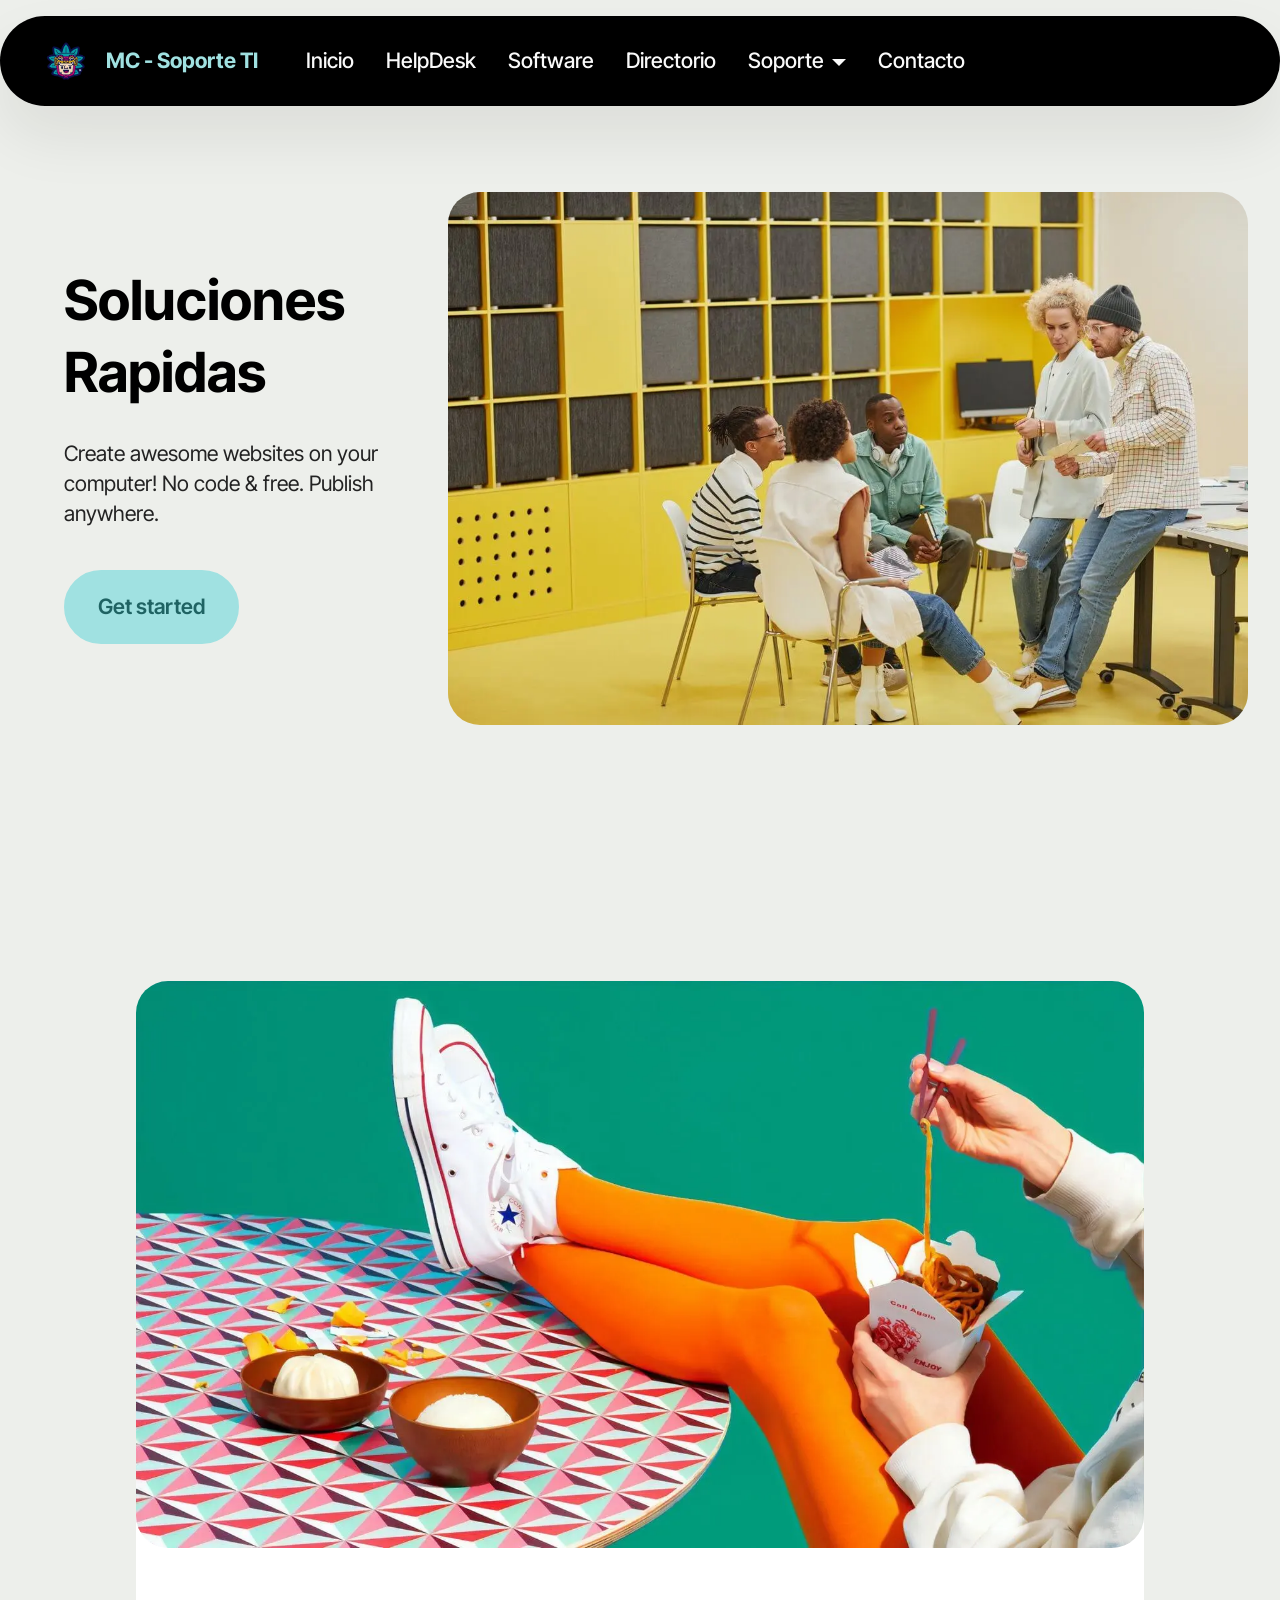
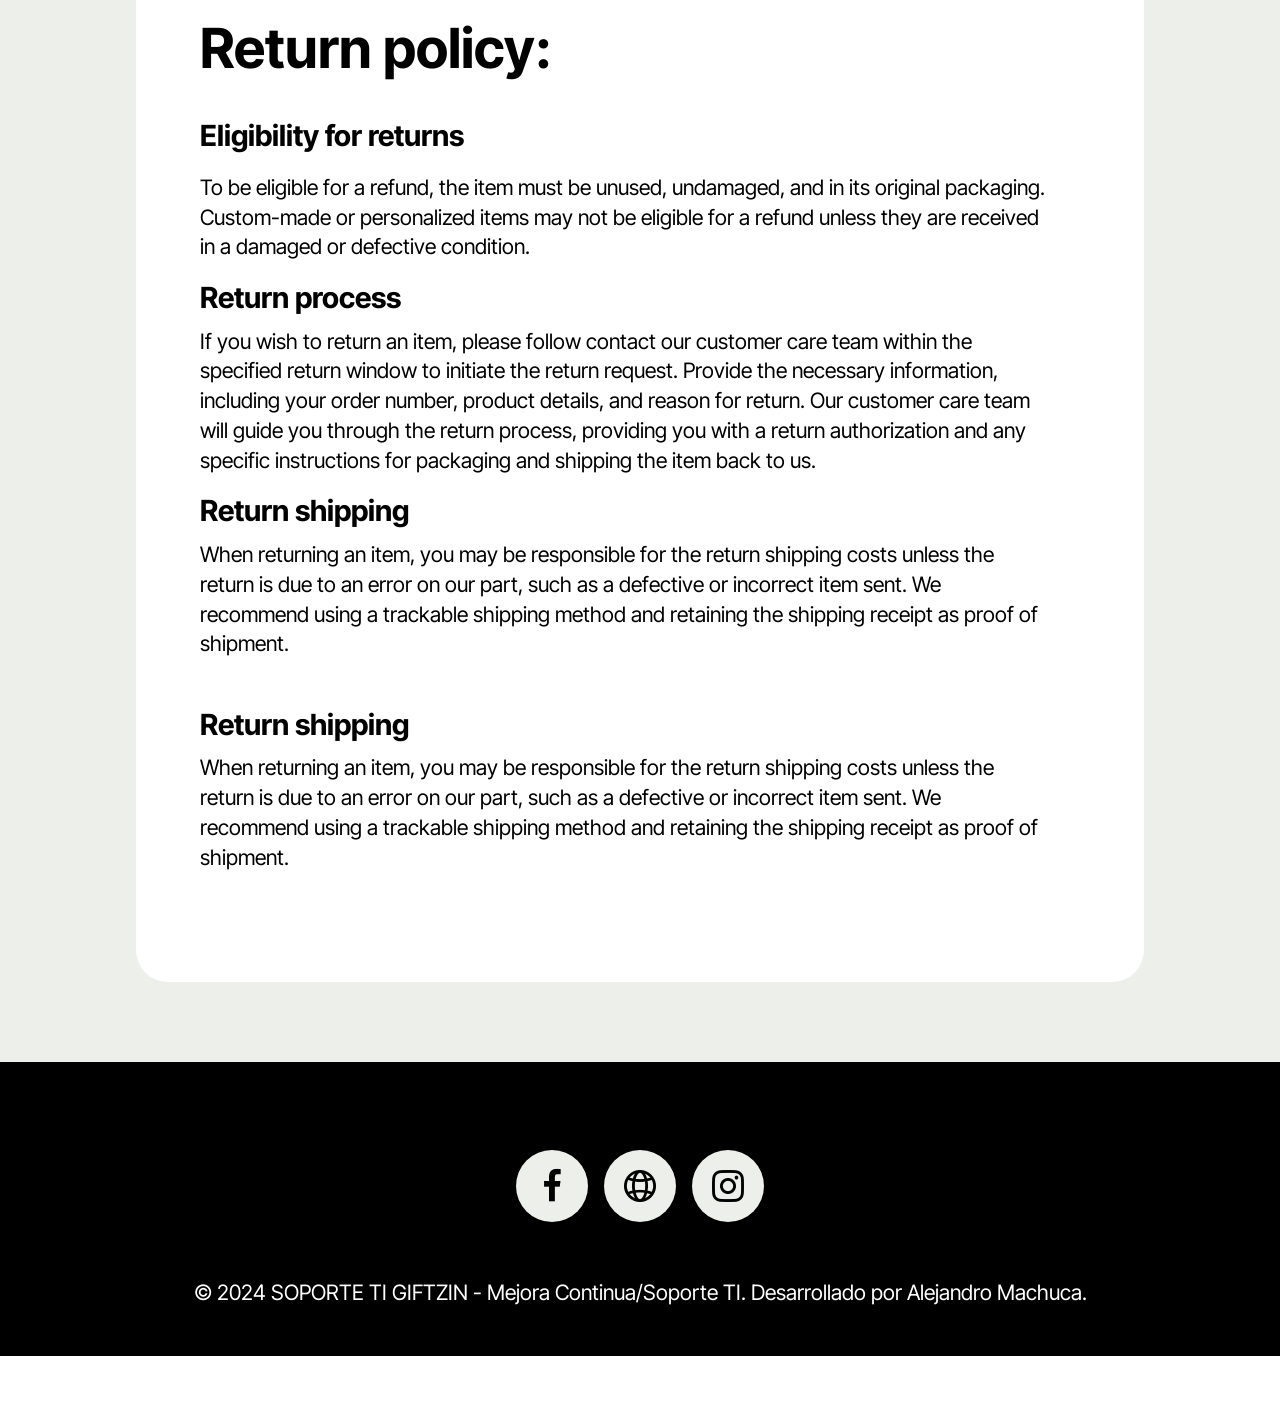
<file: page2.html>
<!DOCTYPE html>
<html  >
<head>
  <!-- Site made with Mobirise Website Builder v5.9.18, https://mobirise.com -->
  <meta charset="UTF-8">
  <meta http-equiv="X-UA-Compatible" content="IE=edge">
  <meta name="generator" content="Mobirise v5.9.18, mobirise.com">
  <meta name="viewport" content="width=device-width, initial-scale=1, minimum-scale=1">
  <link rel="shortcut icon" href="assets/images/isotipocolor-web-137x137.png" type="image/x-icon">
  <meta name="description" content="">
  
  
  <title>Soluciones</title>
  <link rel="stylesheet" href="assets/web/assets/mobirise-icons2/mobirise2.css">
  <link rel="stylesheet" href="assets/bootstrap/css/bootstrap.min.css">
  <link rel="stylesheet" href="assets/bootstrap/css/bootstrap-grid.min.css">
  <link rel="stylesheet" href="assets/bootstrap/css/bootstrap-reboot.min.css">
  <link rel="stylesheet" href="assets/animatecss/animate.css">
  <link rel="stylesheet" href="assets/dropdown/css/style.css">
  <link rel="stylesheet" href="assets/socicon/css/styles.css">
  <link rel="stylesheet" href="assets/theme/css/style.css">
  <link rel="preload" href="https://fonts.googleapis.com/css?family=Inter+Tight:100,200,300,400,500,600,700,800,900,100i,200i,300i,400i,500i,600i,700i,800i,900i&display=swap" as="style" onload="this.onload=null;this.rel='stylesheet'">
  <noscript><link rel="stylesheet" href="https://fonts.googleapis.com/css?family=Inter+Tight:100,200,300,400,500,600,700,800,900,100i,200i,300i,400i,500i,600i,700i,800i,900i&display=swap"></noscript>
  <link rel="preload" as="style" href="assets/mobirise/css/mbr-additional.css?v=A8qhtH"><link rel="stylesheet" href="assets/mobirise/css/mbr-additional.css?v=A8qhtH" type="text/css">

  
  
  
</head>
<body>
  
  <section data-bs-version="5.1" class="menu menu1 cid-uxffvswjuF" once="menu" id="menu01-1s">
	

	<nav class="navbar navbar-dropdown navbar-fixed-top navbar-expand-lg">
		<div class="container">
			<div class="navbar-brand">
				<span class="navbar-logo">
					
						<img src="assets/images/isotipocolor-web-137x137.webp" alt="Mobirise Website Builder" style="height: 3rem;">
					
				</span>
				<span class="navbar-caption-wrap"><a class="navbar-caption text-danger display-4">MC - Soporte TI</a></span>
			</div>
			<button class="navbar-toggler" type="button" data-toggle="collapse" data-bs-toggle="collapse" data-target="#navbarSupportedContent" data-bs-target="#navbarSupportedContent" aria-controls="navbarNavAltMarkup" aria-expanded="false" aria-label="Toggle navigation">
				<div class="hamburger">
					<span></span>
					<span></span>
					<span></span>
					<span></span>
				</div>
			</button>
			<div class="collapse navbar-collapse" id="navbarSupportedContent">
				<ul class="navbar-nav nav-dropdown nav-right" data-app-modern-menu="true"><li class="nav-item"><a class="nav-link link text-white text-primary display-4" href="index.html" aria-expanded="false" target="_blank">Inicio</a></li><li class="nav-item"><a class="nav-link link text-white text-primary display-4" href="https://docs.google.com/forms/d/e/1FAIpQLScKM3vpqnV5g_jiFnWjlTfqEybum1zKxJJAw9XuYOEBduHWBA/viewform?usp=sf_link" target="_blank">HelpDesk</a></li><li class="nav-item">
						<a class="nav-link link text-white text-primary display-4" href="index.html#article06-1k" aria-expanded="false">Software</a>
					</li><li class="nav-item"><a class="nav-link link text-white text-primary display-4" href="https://directorio-giftzin.onrender.com" target="_blank">Directorio</a></li>
					
					<li class="nav-item dropdown"><a class="nav-link link dropdown-toggle text-white display-4" href="https://mobiri.se" data-toggle="dropdown-submenu" data-bs-toggle="dropdown" data-bs-auto-close="outside" aria-expanded="false">Soporte</a><div class="dropdown-menu" aria-labelledby="dropdown-169"><a class="show dropdown-item text-white text-primary display-4" href="page1.html">Cursos</a><a class="show dropdown-item text-white text-primary display-4" href="https://drive.google.com/drive/folders/1fta2CJEgPQlLHhC2azm7DFzgVzfVPlxH?usp=sharing" target="_blank">Manuales</a><a class="text-white dropdown-item show text-primary display-4" href="https://alejandronetaleex.github.io/gifttracklogin/" target="_blank">Gifttrack</a><a class="text-white dropdown-item show text-primary display-4" href="page1.html" target="_blank">Soluciones Rapidas<br></a></div></li><li class="nav-item"><a class="nav-link link text-white show text-primary display-4" href="index.html#contacts01-1o">Contacto<br></a></li></ul>
				
				
			</div>
		</div>
	</nav>
</section>

<section data-bs-version="5.1" class="header1 cid-uA4p1eEEF0" id="header01-1v">
	

	
	

	<div class="container-fluid">
		<div class="row justify-content-center">
			<div class="col-12 col-md-12 col-lg-8 image-wrapper">
				<img class="w-100" src="assets/images/8.webp" alt="Mobirise Website Builder">
			</div>
			<div class="col-12 col-lg col-md-12">
				<div class="text-wrapper align-left">
					<h1 class="mbr-section-title mbr-fonts-style mb-4 display-2">
						<strong>Soluciones Rapidas</strong></h1>
					<p class="mbr-text mbr-fonts-style mb-4 display-7">
						Create awesome websites on your computer! No code &amp; free. Publish anywhere.
					</p>
					<div class="mbr-section-btn mt-3">
						<a class="btn btn-danger display-7" href="https://mobiri.se">Get started</a>
					</div>
				</div>
			</div>
		</div>
	</div>
</section>

<section data-bs-version="5.1" class="article8 cid-uA4oRbk7tH" id="article08-1u">
  

  
  
  <div class="container">
    <div class="row justify-content-center">
      <div class="card col-md-12 col-lg-10">
        <div class="card-wrapper">
          <div class="image-wrapper d-flex justify-content-center mb-4">
            <img src="assets/images/11.webp" alt="Mobirise Website Builder">
          </div>
          <div class="card-content-text">
            <h3 class="card-title mbr-fonts-style mbr-white mt-3 mb-4 display-2">
            <strong>Return policy:</strong>
          </h3>
          <div class="row card-box align-left">
            <div class="item features-without-image col-12">
              <div class="item-wrapper">
                <h4 class="mbr-section-subtitle mbr-fonts-style mb-3 display-5">
                  <strong>Eligibility for returns</strong>
                </h4>
                <p class="mbr-text mbr-fonts-style display-7">
                  To be eligible for a refund, the item must be unused,
                  undamaged, and in its original packaging. Custom-made or
                  personalized items may not be eligible for a refund unless
                  they are received in a damaged or defective condition.
                </p>
              </div>
            </div>
            <div class="item features-without-image col-12">
              <div class="item-wrapper">
                <h4 class="mbr-section-subtitle mbr-fonts-style display-5">
                  <strong>Return process</strong>
                </h4>
                <p class="mbr-text mbr-fonts-style display-7">
                  If you wish to return an item, please follow contact our
                  customer care team within the specified return window to
                  initiate the return request. Provide the necessary
                  information, including your order number, product details, and
                  reason for return. Our customer care team will guide you
                  through the return process, providing you with a return
                  authorization and any specific instructions for packaging and
                  shipping the item back to us.
                </p>
              </div>
            </div>
            <div class="item features-without-image col-12">
              <div class="item-wrapper">
                <h4 class="mbr-section-subtitle mbr-fonts-style display-5">
                  <strong>Return shipping</strong>
                </h4>
                <p class="mbr-text mbr-fonts-style display-7">
                  When returning an item, you may be responsible for the return
                  shipping costs unless the return is due to an error on our
                  part, such as a defective or incorrect item sent. We recommend
                  using a trackable shipping method and retaining the shipping
                  receipt as proof of shipment.<br><br>
                </p>
              </div>
            </div><div class="item features-without-image col-12">
              <div class="item-wrapper">
                <h4 class="mbr-section-subtitle mbr-fonts-style display-5">
                  <strong>Return shipping</strong>
                </h4>
                <p class="mbr-text mbr-fonts-style display-7">
                  When returning an item, you may be responsible for the return
                  shipping costs unless the return is due to an error on our
                  part, such as a defective or incorrect item sent. We recommend
                  using a trackable shipping method and retaining the shipping
                  receipt as proof of shipment.<br><br>
                </p>
              </div>
            </div>

            
          </div>
          </div>
        </div>
      </div>
    </div>
  </div>
</section>

<section data-bs-version="5.1" class="footer3 cid-usw5GXhlOP" once="footers" id="footer03-1t">

        

    

    <div class="container">
        <div class="row">
            

            <div class="col-12 mt-4">
                <div class="social-row">
                    <div class="soc-item">
                        <a href="https://www.facebook.com/HomeImportacionesSouvenirs" target="_blank">
                            <span class="mbr-iconfont display-7 socicon-facebook socicon"></span>
                        </a>
                    </div>
                    <div class="soc-item">
                        <a href="https://giftzin.com/" target="_blank">
                            <span class="mbr-iconfont mobi-mbri-globe-2 mobi-mbri"></span>
                        </a>
                    </div>
                    <div class="soc-item">
                        <a href="https://www.instagram.com/_giftzin_/?hl=es-la" target="_blank">
                            <span class="mbr-iconfont socicon-instagram socicon"></span>
                        </a>
                    </div>
                    
                    
                </div>
            </div>
            <div class="col-12 mt-5">
                <p class="mbr-fonts-style copyright display-7">
                    © 2024 SOPORTE TI GIFTZIN - Mejora Continua/Soporte TI. Desarrollado por Alejandro Machuca.
                </p>
            </div>
        </div>
    </div>
</section><section class="display-7" style="padding: 0;align-items: center;justify-content: center;flex-wrap: wrap;    align-content: center;display: flex;position: relative;height: 4rem;"><a href="https://mobiri.se/3147832" style="flex: 1 1;height: 4rem;position: absolute;width: 100%;z-index: 1;"><img alt="" style="height: 4rem;" src="[data-uri]"></a><p style="margin: 0;text-align: center;" class="display-7">&#8204;</p><a style="z-index:1" href="https://mobirise.com/html-builder.html">HTML Generator</a></section><script src="assets/bootstrap/js/bootstrap.bundle.min.js"></script>  <script src="assets/smoothscroll/smooth-scroll.js"></script>  <script src="assets/ytplayer/index.js"></script>  <script src="assets/dropdown/js/navbar-dropdown.js"></script>  <script src="assets/theme/js/script.js"></script>  
  
  
 <div id="scrollToTop" class="scrollToTop mbr-arrow-up"><a style="text-align: center;"><i class="mbr-arrow-up-icon mbr-arrow-up-icon-cm cm-icon cm-icon-smallarrow-up"></i></a></div>
    <input name="animation" type="hidden">
  </body>
</html>
</file>
<file: assets/web/assets/mobirise-icons2/mobirise2.css>
@font-face {
  font-family: 'Moririse2';
  font-display: swap;
  src:  url('mobirise2.eot?f2bix4');
  src:  url('mobirise2.eot?f2bix4#iefix') format('embedded-opentype'),
    url('mobirise2.ttf?f2bix4') format('truetype'),
    url('mobirise2.woff?f2bix4') format('woff'),
    url('mobirise2.svg?f2bix4#mobirise2') format('svg');
  font-weight: normal;
  font-style: normal;
}

[class^="mobi-"], [class*=" mobi-"] {
  /* use !important to prevent issues with browser extensions that change fonts */
  font-family: 'Moririse2' !important;
  speak: none;
  font-style: normal;
  font-weight: normal;
  font-variant: normal;
  text-transform: none;
  line-height: 1;

  /* Better Font Rendering =========== */
  -webkit-font-smoothing: antialiased;
  -moz-osx-font-smoothing: grayscale;
}

.mobi-mbri-add-submenu:before {
  content: "\e900";
}
.mobi-mbri-alert:before {
  content: "\e901";
}
.mobi-mbri-align-center:before {
  content: "\e902";
}
.mobi-mbri-align-justify:before {
  content: "\e903";
}
.mobi-mbri-align-left:before {
  content: "\e904";
}
.mobi-mbri-align-right:before {
  content: "\e905";
}
.mobi-mbri-android:before {
  content: "\e906";
}
.mobi-mbri-apple:before {
  content: "\e907";
}
.mobi-mbri-arrow-down:before {
  content: "\e908";
}
.mobi-mbri-arrow-next:before {
  content: "\e909";
}
.mobi-mbri-arrow-prev:before {
  content: "\e90a";
}
.mobi-mbri-arrow-up:before {
  content: "\e90b";
}
.mobi-mbri-bold:before {
  content: "\e90c";
}
.mobi-mbri-bookmark:before {
  content: "\e90d";
}
.mobi-mbri-bootstrap:before {
  content: "\e90e";
}
.mobi-mbri-briefcase:before {
  content: "\e90f";
}
.mobi-mbri-browse:before {
  content: "\e910";
}
.mobi-mbri-bulleted-list:before {
  content: "\e911";
}
.mobi-mbri-calendar:before {
  content: "\e912";
}
.mobi-mbri-camera:before {
  content: "\e913";
}
.mobi-mbri-cart-add:before {
  content: "\e914";
}
.mobi-mbri-cart-full:before {
  content: "\e915";
}
.mobi-mbri-cash:before {
  content: "\e916";
}
.mobi-mbri-change-style:before {
  content: "\e917";
}
.mobi-mbri-chat:before {
  content: "\e918";
}
.mobi-mbri-clock:before {
  content: "\e919";
}
.mobi-mbri-close:before {
  content: "\e91a";
}
.mobi-mbri-cloud:before {
  content: "\e91b";
}
.mobi-mbri-code:before {
  content: "\e91c";
}
.mobi-mbri-contact-form:before {
  content: "\e91d";
}
.mobi-mbri-credit-card:before {
  content: "\e91e";
}
.mobi-mbri-cursor-click:before {
  content: "\e91f";
}
.mobi-mbri-cust-feedback:before {
  content: "\e920";
}
.mobi-mbri-database:before {
  content: "\e921";
}
.mobi-mbri-delivery:before {
  content: "\e922";
}
.mobi-mbri-desktop:before {
  content: "\e923";
}
.mobi-mbri-devices:before {
  content: "\e924";
}
.mobi-mbri-down:before {
  content: "\e925";
}
.mobi-mbri-download-2:before {
  content: "\e926";
}
.mobi-mbri-download:before {
  content: "\e927";
}
.mobi-mbri-drag-n-drop-2:before {
  content: "\e928";
}
.mobi-mbri-drag-n-drop:before {
  content: "\e929";
}
.mobi-mbri-edit-2:before {
  content: "\e92a";
}
.mobi-mbri-edit:before {
  content: "\e92b";
}
.mobi-mbri-error:before {
  content: "\e92c";
}
.mobi-mbri-extension:before {
  content: "\e92d";
}
.mobi-mbri-features:before {
  content: "\e92e";
}
.mobi-mbri-file:before {
  content: "\e92f";
}
.mobi-mbri-flag:before {
  content: "\e930";
}
.mobi-mbri-folder:before {
  content: "\e931";
}
.mobi-mbri-gift:before {
  content: "\e932";
}
.mobi-mbri-github:before {
  content: "\e933";
}
.mobi-mbri-globe-2:before {
  content: "\e934";
}
.mobi-mbri-globe:before {
  content: "\e935";
}
.mobi-mbri-growing-chart:before {
  content: "\e936";
}
.mobi-mbri-hearth:before {
  content: "\e937";
}
.mobi-mbri-help:before {
  content: "\e938";
}
.mobi-mbri-home:before {
  content: "\e939";
}
.mobi-mbri-hot-cup:before {
  content: "\e93a";
}
.mobi-mbri-idea:before {
  content: "\e93b";
}
.mobi-mbri-image-gallery:before {
  content: "\e93c";
}
.mobi-mbri-image-slider:before {
  content: "\e93d";
}
.mobi-mbri-info:before {
  content: "\e93e";
}
.mobi-mbri-italic:before {
  content: "\e93f";
}
.mobi-mbri-key:before {
  content: "\e940";
}
.mobi-mbri-laptop:before {
  content: "\e941";
}
.mobi-mbri-layers:before {
  content: "\e942";
}
.mobi-mbri-left-right:before {
  content: "\e943";
}
.mobi-mbri-left:before {
  content: "\e944";
}
.mobi-mbri-letter:before {
  content: "\e945";
}
.mobi-mbri-like:before {
  content: "\e946";
}
.mobi-mbri-link:before {
  content: "\e947";
}
.mobi-mbri-lock:before {
  content: "\e948";
}
.mobi-mbri-login:before {
  content: "\e949";
}
.mobi-mbri-logout:before {
  content: "\e94a";
}
.mobi-mbri-magic-stick:before {
  content: "\e94b";
}
.mobi-mbri-map-pin:before {
  content: "\e94c";
}
.mobi-mbri-menu:before {
  content: "\e94d";
}
.mobi-mbri-mobile-2:before {
  content: "\e94e";
}
.mobi-mbri-mobile-horizontal:before {
  content: "\e94f";
}
.mobi-mbri-mobile:before {
  content: "\e950";
}
.mobi-mbri-mobirise:before {
  content: "\e951";
}
.mobi-mbri-more-horizontal:before {
  content: "\e952";
}
.mobi-mbri-more-vertical:before {
  content: "\e953";
}
.mobi-mbri-music:before {
  content: "\e954";
}
.mobi-mbri-new-file:before {
  content: "\e955";
}
.mobi-mbri-numbered-list:before {
  content: "\e956";
}
.mobi-mbri-opened-folder:before {
  content: "\e957";
}
.mobi-mbri-pages:before {
  content: "\e958";
}
.mobi-mbri-paper-plane:before {
  content: "\e959";
}
.mobi-mbri-paperclip:before {
  content: "\e95a";
}
.mobi-mbri-phone:before {
  content: "\e95b";
}
.mobi-mbri-photo:before {
  content: "\e95c";
}
.mobi-mbri-photos:before {
  content: "\e95d";
}
.mobi-mbri-pin:before {
  content: "\e95e";
}
.mobi-mbri-play:before {
  content: "\e95f";
}
.mobi-mbri-plus:before {
  content: "\e960";
}
.mobi-mbri-preview:before {
  content: "\e961";
}
.mobi-mbri-print:before {
  content: "\e962";
}
.mobi-mbri-protect:before {
  content: "\e963";
}
.mobi-mbri-question:before {
  content: "\e964";
}
.mobi-mbri-quote-left:before {
  content: "\e965";
}
.mobi-mbri-quote-right:before {
  content: "\e966";
}
.mobi-mbri-redo:before {
  content: "\e967";
}
.mobi-mbri-refresh:before {
  content: "\e968";
}
.mobi-mbri-responsive-2:before {
  content: "\e969";
}
.mobi-mbri-responsive:before {
  content: "\e96a";
}
.mobi-mbri-right:before {
  content: "\e96b";
}
.mobi-mbri-rocket:before {
  content: "\e96c";
}
.mobi-mbri-sad-face:before {
  content: "\e96d";
}
.mobi-mbri-sale:before {
  content: "\e96e";
}
.mobi-mbri-save:before {
  content: "\e96f";
}
.mobi-mbri-search:before {
  content: "\e970";
}
.mobi-mbri-setting-2:before {
  content: "\e971";
}
.mobi-mbri-setting-3:before {
  content: "\e972";
}
.mobi-mbri-setting:before {
  content: "\e973";
}
.mobi-mbri-share:before {
  content: "\e974";
}
.mobi-mbri-shopping-bag:before {
  content: "\e975";
}
.mobi-mbri-shopping-basket:before {
  content: "\e976";
}
.mobi-mbri-shopping-cart:before {
  content: "\e977";
}
.mobi-mbri-sites:before {
  content: "\e978";
}
.mobi-mbri-smile-face:before {
  content: "\e979";
}
.mobi-mbri-speed:before {
  content: "\e97a";
}
.mobi-mbri-star:before {
  content: "\e97b";
}
.mobi-mbri-success:before {
  content: "\e97c";
}
.mobi-mbri-sun:before {
  content: "\e97d";
}
.mobi-mbri-sun2:before {
  content: "\e97e";
}
.mobi-mbri-tablet-vertical:before {
  content: "\e97f";
}
.mobi-mbri-tablet:before {
  content: "\e980";
}
.mobi-mbri-target:before {
  content: "\e981";
}
.mobi-mbri-timer:before {
  content: "\e982";
}
.mobi-mbri-to-ftp:before {
  content: "\e983";
}
.mobi-mbri-to-local-drive:before {
  content: "\e984";
}
.mobi-mbri-touch-swipe:before {
  content: "\e985";
}
.mobi-mbri-touch:before {
  content: "\e986";
}
.mobi-mbri-trash:before {
  content: "\e987";
}
.mobi-mbri-underline:before {
  content: "\e988";
}
.mobi-mbri-undo:before {
  content: "\e989";
}
.mobi-mbri-unlink:before {
  content: "\e98a";
}
.mobi-mbri-unlock:before {
  content: "\e98b";
}
.mobi-mbri-up-down:before {
  content: "\e98c";
}
.mobi-mbri-up:before {
  content: "\e98d";
}
.mobi-mbri-update:before {
  content: "\e98e";
}
.mobi-mbri-upload-2:before {
  content: "\e98f";
}
.mobi-mbri-upload:before {
  content: "\e990";
}
.mobi-mbri-user-2:before {
  content: "\e991";
}
.mobi-mbri-user:before {
  content: "\e992";
}
.mobi-mbri-users:before {
  content: "\e993";
}
.mobi-mbri-video-play:before {
  content: "\e994";
}
.mobi-mbri-video:before {
  content: "\e995";
}
.mobi-mbri-watch:before {
  content: "\e996";
}
.mobi-mbri-website-theme-2:before {
  content: "\e997";
}
.mobi-mbri-website-theme:before {
  content: "\e998";
}
.mobi-mbri-wifi:before {
  content: "\e999";
}
.mobi-mbri-windows:before {
  content: "\e99a";
}
.mobi-mbri-zoom-in:before {
  content: "\e99b";
}
.mobi-mbri-zoom-out:before {
  content: "\e99c";
}
</file>
<file: assets/parallax/jarallax.css>
.jarallax {
    position: relative;
    z-index: 0;
}
.jarallax > .jarallax-img {
    position: absolute;
    object-fit: cover;
    /* support for plugin https://github.com/bfred-it/object-fit-images */
    font-family: 'object-fit: cover;';
    top: 0;
    left: 0;
    width: 100%;
    height: 100%;
    z-index: -1;
}
</file>
<file: assets/dropdown/css/style.css>
.navbar-dropdown {
  left: 0;
  padding: 0;
  position: absolute;
  right: 0;
  top: 0;
  transition: all 0.45s ease;
  z-index: 1030;
  background: #282828; }
  .navbar-dropdown .navbar-logo {
    margin-right: 0.8rem;
    transition: margin 0.3s ease-in-out;
    vertical-align: middle; }
    .navbar-dropdown .navbar-logo img {
      height: 3.125rem;
      transition: all 0.3s ease-in-out; }
    .navbar-dropdown .navbar-logo.mbr-iconfont {
      font-size: 3.125rem;
      line-height: 3.125rem; }
  .navbar-dropdown .navbar-caption {
    font-weight: 700;
    white-space: normal;
    vertical-align: -4px;
    line-height: 3.125rem !important; }
    .navbar-dropdown .navbar-caption, .navbar-dropdown .navbar-caption:hover {
      color: inherit;
      text-decoration: none; }
  .navbar-dropdown .mbr-iconfont + .navbar-caption {
    vertical-align: -1px; }
  .navbar-dropdown.navbar-fixed-top {
    position: fixed; }
  .navbar-dropdown .navbar-brand span {
    vertical-align: -4px; }
  .navbar-dropdown.bg-color.transparent {
    background: none; }
  .navbar-dropdown.navbar-short .navbar-brand {
    padding: 0.625rem 0; }
    .navbar-dropdown.navbar-short .navbar-brand span {
      vertical-align: -1px; }
  .navbar-dropdown.navbar-short .navbar-caption {
    line-height: 2.375rem !important;
    vertical-align: -2px; }
  .navbar-dropdown.navbar-short .navbar-logo {
    margin-right: 0.5rem; }
    .navbar-dropdown.navbar-short .navbar-logo img {
      height: 2.375rem; }
    .navbar-dropdown.navbar-short .navbar-logo.mbr-iconfont {
      font-size: 2.375rem;
      line-height: 2.375rem; }
  .navbar-dropdown.navbar-short .mbr-table-cell {
    height: 3.625rem; }
  .navbar-dropdown .navbar-close {
    left: 0.6875rem;
    position: fixed;
    top: 0.75rem;
    z-index: 1000; }
  .navbar-dropdown .hamburger-icon {
    content: "";
    display: inline-block;
    vertical-align: middle;
    width: 16px;
    -webkit-box-shadow: 0 -6px 0 1px #282828,0 0 0 1px #282828,0 6px 0 1px #282828;
    -moz-box-shadow: 0 -6px 0 1px #282828,0 0 0 1px #282828,0 6px 0 1px #282828;
    box-shadow: 0 -6px 0 1px #282828,0 0 0 1px #282828,0 6px 0 1px #282828; }

.dropdown-menu .dropdown-toggle[data-toggle="dropdown-submenu"]::after {
  border-bottom: 0.35em solid transparent;
  border-left: 0.35em solid;
  border-right: 0;
  border-top: 0.35em solid transparent;
  margin-left: 0.3rem; }

.dropdown-menu .dropdown-item:focus {
  outline: 0; }

.nav-dropdown {
  font-size: 0.75rem;
  font-weight: 500;
  height: auto !important; }
  .nav-dropdown .nav-btn {
    padding-left: 1rem; }
  .nav-dropdown .link {
    margin: .667em 1.667em;
    font-weight: 500;
    padding: 0;
    transition: color .2s ease-in-out; }
    .nav-dropdown .link.dropdown-toggle {
      margin-right: 2.583em; }
      .nav-dropdown .link.dropdown-toggle::after {
        margin-left: .25rem;
        border-top: 0.35em solid;
        border-right: 0.35em solid transparent;
        border-left: 0.35em solid transparent;
        border-bottom: 0; }
      .nav-dropdown .link.dropdown-toggle[aria-expanded="true"] {
        margin: 0;
        padding: 0.667em 3.263em  0.667em 1.667em; }
  .nav-dropdown .link::after,
  .nav-dropdown .dropdown-item::after {
    color: inherit; }
  .nav-dropdown .btn {
    font-size: 0.75rem;
    font-weight: 700;
    letter-spacing: 0;
    margin-bottom: 0;
    padding-left: 1.25rem;
    padding-right: 1.25rem; }
  .nav-dropdown .dropdown-menu {
    border-radius: 0;
    border: 0;
    left: 0;
    margin: 0;
    padding-bottom: 1.25rem;
    padding-top: 1.25rem;
    position: relative; }
  .nav-dropdown .dropdown-submenu {
    margin-left: 0.125rem;
    top: 0; }
  .nav-dropdown .dropdown-item {
    font-weight: 500;
    line-height: 2;
    padding: 0.3846em 4.615em 0.3846em 1.5385em;
    position: relative;
    transition: color .2s ease-in-out, background-color .2s ease-in-out; }
    .nav-dropdown .dropdown-item::after {
      margin-top: -0.3077em;
      position: absolute;
      right: 1.1538em;
      top: 50%; }
    .nav-dropdown .dropdown-item:focus, .nav-dropdown .dropdown-item:hover {
      background: none; }

@media (max-width: 767px) {
  .nav-dropdown.navbar-toggleable-sm {
    bottom: 0;
    display: none;
    left: 0;
    overflow-x: hidden;
    position: fixed;
    top: 0;
    transform: translateX(-100%);
    -ms-transform: translateX(-100%);
    -webkit-transform: translateX(-100%);
    width: 18.75rem;
    z-index: 999; } }
.nav-dropdown.navbar-toggleable-xl {
  bottom: 0;
  display: none;
  left: 0;
  overflow-x: hidden;
  position: fixed;
  top: 0;
  transform: translateX(-100%);
  -ms-transform: translateX(-100%);
  -webkit-transform: translateX(-100%);
  width: 18.75rem;
  z-index: 999; }

.nav-dropdown-sm {
  display: block !important;
  overflow-x: hidden;
  overflow: auto;
  padding-top: 3.875rem; }
  .nav-dropdown-sm::after {
    content: "";
    display: block;
    height: 3rem;
    width: 100%; }
  .nav-dropdown-sm.collapse.in ~ .navbar-close {
    display: block !important; }
  .nav-dropdown-sm.collapsing, .nav-dropdown-sm.collapse.in {
    transform: translateX(0);
    -ms-transform: translateX(0);
    -webkit-transform: translateX(0);
    transition: all 0.25s ease-out;
    -webkit-transition: all 0.25s ease-out;
    background: #282828; }
  .nav-dropdown-sm.collapsing[aria-expanded="false"] {
    transform: translateX(-100%);
    -ms-transform: translateX(-100%);
    -webkit-transform: translateX(-100%); }
  .nav-dropdown-sm .nav-item {
    display: block;
    margin-left: 0 !important;
    padding-left: 0; }
  .nav-dropdown-sm .link,
  .nav-dropdown-sm .dropdown-item {
    border-top: 1px dotted rgba(255, 255, 255, 0.1);
    font-size: 0.8125rem;
    line-height: 1.6;
    margin: 0 !important;
    padding: 0.875rem 2.4rem 0.875rem 1.5625rem !important;
    position: relative;
    white-space: normal; }
    .nav-dropdown-sm .link:focus, .nav-dropdown-sm .link:hover,
    .nav-dropdown-sm .dropdown-item:focus,
    .nav-dropdown-sm .dropdown-item:hover {
      background: rgba(0, 0, 0, 0.2) !important;
      color: #c0a375; }
  .nav-dropdown-sm .nav-btn {
    position: relative;
    padding: 1.5625rem 1.5625rem 0 1.5625rem; }
    .nav-dropdown-sm .nav-btn::before {
      border-top: 1px dotted rgba(255, 255, 255, 0.1);
      content: "";
      left: 0;
      position: absolute;
      top: 0;
      width: 100%; }
    .nav-dropdown-sm .nav-btn + .nav-btn {
      padding-top: 0.625rem; }
      .nav-dropdown-sm .nav-btn + .nav-btn::before {
        display: none; }
  .nav-dropdown-sm .btn {
    padding: 0.625rem 0; }
  .nav-dropdown-sm .dropdown-toggle[data-toggle="dropdown-submenu"]::after {
    margin-left: .25rem;
    border-top: 0.35em solid;
    border-right: 0.35em solid transparent;
    border-left: 0.35em solid transparent;
    border-bottom: 0; }
  .nav-dropdown-sm .dropdown-toggle[data-toggle="dropdown-submenu"][aria-expanded="true"]::after {
    border-top: 0;
    border-right: 0.35em solid transparent;
    border-left: 0.35em solid transparent;
    border-bottom: 0.35em solid; }
  .nav-dropdown-sm .dropdown-menu {
    margin: 0;
    padding: 0;
    position: relative;
    top: 0;
    left: 0;
    width: 100%;
    border: 0;
    float: none;
    border-radius: 0;
    background: none; }
  .nav-dropdown-sm .dropdown-submenu {
    left: 100%;
    margin-left: 0.125rem;
    margin-top: -1.25rem;
    top: 0; }

.navbar-toggleable-sm .nav-dropdown .dropdown-menu {
  position: absolute; }

.navbar-toggleable-sm .nav-dropdown .dropdown-submenu {
  left: 100%;
  margin-left: 0.125rem;
  margin-top: -1.25rem;
  top: 0; }

.navbar-toggleable-sm.opened .nav-dropdown .dropdown-menu {
  position: relative; }

.navbar-toggleable-sm.opened .nav-dropdown .dropdown-submenu {
  left: 0;
  margin-left: 00rem;
  margin-top: 0rem;
  top: 0; }

.is-builder .nav-dropdown.collapsing {
  transition: none !important; }
</file>
<file: assets/socicon/css/styles.css>
@charset "UTF-8";

@font-face {
  font-family: 'Socicon';
  src:  url('../fonts/socicon.eot');
  src:  url('../fonts/socicon.eot?#iefix') format('embedded-opentype'),
    url('../fonts/socicon.woff2') format('woff2'),
    url('../fonts/socicon.ttf') format('truetype'),
    url('../fonts/socicon.woff') format('woff'),
    url('../fonts/socicon.svg#socicon') format('svg');
  font-weight: normal;
  font-style: normal;
  font-display: swap;
}

[data-icon]:before {
  font-family: "socicon" !important;
  content: attr(data-icon);
  font-style: normal !important;
  font-weight: normal !important;
  font-variant: normal !important;
  text-transform: none !important;
  speak: none;
  line-height: 1;
  -webkit-font-smoothing: antialiased;
  -moz-osx-font-smoothing: grayscale;
}

[class^="socicon-"], [class*=" socicon-"] {
  /* use !important to prevent issues with browser extensions that change fonts */
  font-family: 'Socicon' !important;
  speak: none;
  font-style: normal;
  font-weight: normal;
  font-variant: normal;
  text-transform: none;
  line-height: 1;

  /* Better Font Rendering =========== */
  -webkit-font-smoothing: antialiased;
  -moz-osx-font-smoothing: grayscale;
}

.socicon-500px:before {
  content: "\e000";
}
.socicon-8tracks:before {
  content: "\e001";
}
.socicon-airbnb:before {
  content: "\e002";
}
.socicon-alliance:before {
  content: "\e003";
}
.socicon-amazon:before {
  content: "\e004";
}
.socicon-amplement:before {
  content: "\e005";
}
.socicon-android:before {
  content: "\e006";
}
.socicon-angellist:before {
  content: "\e007";
}
.socicon-apple:before {
  content: "\e008";
}
.socicon-appnet:before {
  content: "\e009";
}
.socicon-baidu:before {
  content: "\e00a";
}
.socicon-bandcamp:before {
  content: "\e00b";
}
.socicon-battlenet:before {
  content: "\e00c";
}
.socicon-mixer:before {
  content: "\e00d";
}
.socicon-bebee:before {
  content: "\e00e";
}
.socicon-bebo:before {
  content: "\e00f";
}
.socicon-behance:before {
  content: "\e010";
}
.socicon-blizzard:before {
  content: "\e011";
}
.socicon-blogger:before {
  content: "\e012";
}
.socicon-buffer:before {
  content: "\e013";
}
.socicon-chrome:before {
  content: "\e014";
}
.socicon-coderwall:before {
  content: "\e015";
}
.socicon-curse:before {
  content: "\e016";
}
.socicon-dailymotion:before {
  content: "\e017";
}
.socicon-deezer:before {
  content: "\e018";
}
.socicon-delicious:before {
  content: "\e019";
}
.socicon-deviantart:before {
  content: "\e01a";
}
.socicon-diablo:before {
  content: "\e01b";
}
.socicon-digg:before {
  content: "\e01c";
}
.socicon-discord:before {
  content: "\e01d";
}
.socicon-disqus:before {
  content: "\e01e";
}
.socicon-douban:before {
  content: "\e01f";
}
.socicon-draugiem:before {
  content: "\e020";
}
.socicon-dribbble:before {
  content: "\e021";
}
.socicon-drupal:before {
  content: "\e022";
}
.socicon-ebay:before {
  content: "\e023";
}
.socicon-ello:before {
  content: "\e024";
}
.socicon-endomodo:before {
  content: "\e025";
}
.socicon-envato:before {
  content: "\e026";
}
.socicon-etsy:before {
  content: "\e027";
}
.socicon-facebook:before {
  content: "\e028";
}
.socicon-feedburner:before {
  content: "\e029";
}
.socicon-filmweb:before {
  content: "\e02a";
}
.socicon-firefox:before {
  content: "\e02b";
}
.socicon-flattr:before {
  content: "\e02c";
}
.socicon-flickr:before {
  content: "\e02d";
}
.socicon-formulr:before {
  content: "\e02e";
}
.socicon-forrst:before {
  content: "\e02f";
}
.socicon-foursquare:before {
  content: "\e030";
}
.socicon-friendfeed:before {
  content: "\e031";
}
.socicon-github:before {
  content: "\e032";
}
.socicon-goodreads:before {
  content: "\e033";
}
.socicon-google:before {
  content: "\e034";
}
.socicon-googlescholar:before {
  content: "\e035";
}
.socicon-googlegroups:before {
  content: "\e036";
}
.socicon-googlephotos:before {
  content: "\e037";
}
.socicon-googleplus:before {
  content: "\e038";
}
.socicon-grooveshark:before {
  content: "\e039";
}
.socicon-hackerrank:before {
  content: "\e03a";
}
.socicon-hearthstone:before {
  content: "\e03b";
}
.socicon-hellocoton:before {
  content: "\e03c";
}
.socicon-heroes:before {
  content: "\e03d";
}
.socicon-smashcast:before {
  content: "\e03e";
}
.socicon-horde:before {
  content: "\e03f";
}
.socicon-houzz:before {
  content: "\e040";
}
.socicon-icq:before {
  content: "\e041";
}
.socicon-identica:before {
  content: "\e042";
}
.socicon-imdb:before {
  content: "\e043";
}
.socicon-instagram:before {
  content: "\e044";
}
.socicon-issuu:before {
  content: "\e045";
}
.socicon-istock:before {
  content: "\e046";
}
.socicon-itunes:before {
  content: "\e047";
}
.socicon-keybase:before {
  content: "\e048";
}
.socicon-lanyrd:before {
  content: "\e049";
}
.socicon-lastfm:before {
  content: "\e04a";
}
.socicon-line:before {
  content: "\e04b";
}
.socicon-linkedin:before {
  content: "\e04c";
}
.socicon-livejournal:before {
  content: "\e04d";
}
.socicon-lyft:before {
  content: "\e04e";
}
.socicon-macos:before {
  content: "\e04f";
}
.socicon-mail:before {
  content: "\e050";
}
.socicon-medium:before {
  content: "\e051";
}
.socicon-meetup:before {
  content: "\e052";
}
.socicon-mixcloud:before {
  content: "\e053";
}
.socicon-modelmayhem:before {
  content: "\e054";
}
.socicon-mumble:before {
  content: "\e055";
}
.socicon-myspace:before {
  content: "\e056";
}
.socicon-newsvine:before {
  content: "\e057";
}
.socicon-nintendo:before {
  content: "\e058";
}
.socicon-npm:before {
  content: "\e059";
}
.socicon-odnoklassniki:before {
  content: "\e05a";
}
.socicon-openid:before {
  content: "\e05b";
}
.socicon-opera:before {
  content: "\e05c";
}
.socicon-outlook:before {
  content: "\e05d";
}
.socicon-overwatch:before {
  content: "\e05e";
}
.socicon-patreon:before {
  content: "\e05f";
}
.socicon-paypal:before {
  content: "\e060";
}
.socicon-periscope:before {
  content: "\e061";
}
.socicon-persona:before {
  content: "\e062";
}
.socicon-pinterest:before {
  content: "\e063";
}
.socicon-play:before {
  content: "\e064";
}
.socicon-player:before {
  content: "\e065";
}
.socicon-playstation:before {
  content: "\e066";
}
.socicon-pocket:before {
  content: "\e067";
}
.socicon-qq:before {
  content: "\e068";
}
.socicon-quora:before {
  content: "\e069";
}
.socicon-raidcall:before {
  content: "\e06a";
}
.socicon-ravelry:before {
  content: "\e06b";
}
.socicon-reddit:before {
  content: "\e06c";
}
.socicon-renren:before {
  content: "\e06d";
}
.socicon-researchgate:before {
  content: "\e06e";
}
.socicon-residentadvisor:before {
  content: "\e06f";
}
.socicon-reverbnation:before {
  content: "\e070";
}
.socicon-rss:before {
  content: "\e071";
}
.socicon-sharethis:before {
  content: "\e072";
}
.socicon-skype:before {
  content: "\e073";
}
.socicon-slideshare:before {
  content: "\e074";
}
.socicon-smugmug:before {
  content: "\e075";
}
.socicon-snapchat:before {
  content: "\e076";
}
.socicon-songkick:before {
  content: "\e077";
}
.socicon-soundcloud:before {
  content: "\e078";
}
.socicon-spotify:before {
  content: "\e079";
}
.socicon-stackexchange:before {
  content: "\e07a";
}
.socicon-stackoverflow:before {
  content: "\e07b";
}
.socicon-starcraft:before {
  content: "\e07c";
}
.socicon-stayfriends:before {
  content: "\e07d";
}
.socicon-steam:before {
  content: "\e07e";
}
.socicon-storehouse:before {
  content: "\e07f";
}
.socicon-strava:before {
  content: "\e080";
}
.socicon-streamjar:before {
  content: "\e081";
}
.socicon-stumbleupon:before {
  content: "\e082";
}
.socicon-swarm:before {
  content: "\e083";
}
.socicon-teamspeak:before {
  content: "\e084";
}
.socicon-teamviewer:before {
  content: "\e085";
}
.socicon-technorati:before {
  content: "\e086";
}
.socicon-telegram:before {
  content: "\e087";
}
.socicon-tripadvisor:before {
  content: "\e088";
}
.socicon-tripit:before {
  content: "\e089";
}
.socicon-triplej:before {
  content: "\e08a";
}
.socicon-tumblr:before {
  content: "\e08b";
}
.socicon-twitch:before {
  content: "\e08c";
}
.socicon-twitter:before {
  content: "\e08d";
}
.socicon-uber:before {
  content: "\e08e";
}
.socicon-ventrilo:before {
  content: "\e08f";
}
.socicon-viadeo:before {
  content: "\e090";
}
.socicon-viber:before {
  content: "\e091";
}
.socicon-viewbug:before {
  content: "\e092";
}
.socicon-vimeo:before {
  content: "\e093";
}
.socicon-vine:before {
  content: "\e094";
}
.socicon-vkontakte:before {
  content: "\e095";
}
.socicon-warcraft:before {
  content: "\e096";
}
.socicon-wechat:before {
  content: "\e097";
}
.socicon-weibo:before {
  content: "\e098";
}
.socicon-whatsapp:before {
  content: "\e099";
}
.socicon-wikipedia:before {
  content: "\e09a";
}
.socicon-windows:before {
  content: "\e09b";
}
.socicon-wordpress:before {
  content: "\e09c";
}
.socicon-wykop:before {
  content: "\e09d";
}
.socicon-xbox:before {
  content: "\e09e";
}
.socicon-xing:before {
  content: "\e09f";
}
.socicon-yahoo:before {
  content: "\e0a0";
}
.socicon-yammer:before {
  content: "\e0a1";
}
.socicon-yandex:before {
  content: "\e0a2";
}
.socicon-yelp:before {
  content: "\e0a3";
}
.socicon-younow:before {
  content: "\e0a4";
}
.socicon-youtube:before {
  content: "\e0a5";
}
.socicon-zapier:before {
  content: "\e0a6";
}
.socicon-zerply:before {
  content: "\e0a7";
}
.socicon-zomato:before {
  content: "\e0a8";
}
.socicon-zynga:before {
  content: "\e0a9";
}
.socicon-spreadshirt:before {
  content: "\e901";
}
.socicon-gamejolt:before {
  content: "\e902";
}
.socicon-trello:before {
  content: "\e903";
}
.socicon-tunein:before {
  content: "\e904";
}
.socicon-bloglovin:before {
  content: "\e905";
}
.socicon-gamewisp:before {
  content: "\e906";
}
.socicon-messenger:before {
  content: "\e907";
}
.socicon-pandora:before {
  content: "\e908";
}
.socicon-augment:before {
  content: "\e909";
}
.socicon-bitbucket:before {
  content: "\e90a";
}
.socicon-fyuse:before {
  content: "\e90b";
}
.socicon-yt-gaming:before {
  content: "\e90c";
}
.socicon-sketchfab:before {
  content: "\e90d";
}
.socicon-mobcrush:before {
  content: "\e90e";
}
.socicon-microsoft:before {
  content: "\e90f";
}
.socicon-realtor:before {
  content: "\e910";
}
.socicon-tidal:before {
  content: "\e911";
}
.socicon-qobuz:before {
  content: "\e912";
}
.socicon-natgeo:before {
  content: "\e913";
}
.socicon-mastodon:before {
  content: "\e914";
}
.socicon-unsplash:before {
  content: "\e915";
}
.socicon-homeadvisor:before {
  content: "\e916";
}
.socicon-angieslist:before {
  content: "\e917";
}
.socicon-codepen:before {
  content: "\e918";
}
.socicon-slack:before {
  content: "\e919";
}
.socicon-openaigym:before {
  content: "\e91a";
}
.socicon-logmein:before {
  content: "\e91b";
}
.socicon-fiverr:before {
  content: "\e91c";
}
.socicon-gotomeeting:before {
  content: "\e91d";
}
.socicon-aliexpress:before {
  content: "\e91e";
}
.socicon-guru:before {
  content: "\e91f";
}
.socicon-appstore:before {
  content: "\e920";
}
.socicon-homes:before {
  content: "\e921";
}
.socicon-zoom:before {
  content: "\e922";
}
.socicon-alibaba:before {
  content: "\e923";
}
.socicon-craigslist:before {
  content: "\e924";
}
.socicon-wix:before {
  content: "\e925";
}
.socicon-redfin:before {
  content: "\e926";
}
.socicon-googlecalendar:before {
  content: "\e927";
}
.socicon-shopify:before {
  content: "\e928";
}
.socicon-freelancer:before {
  content: "\e929";
}
.socicon-seedrs:before {
  content: "\e92a";
}
.socicon-bing:before {
  content: "\e92b";
}
.socicon-doodle:before {
  content: "\e92c";
}
.socicon-bonanza:before {
  content: "\e92d";
}
.socicon-squarespace:before {
  content: "\e92e";
}
.socicon-toptal:before {
  content: "\e92f";
}
.socicon-gust:before {
  content: "\e930";
}
.socicon-ask:before {
  content: "\e931";
}
.socicon-trulia:before {
  content: "\e932";
}
.socicon-loomly:before {
  content: "\e933";
}
.socicon-ghost:before {
  content: "\e934";
}
.socicon-upwork:before {
  content: "\e935";
}
.socicon-fundable:before {
  content: "\e936";
}
.socicon-booking:before {
  content: "\e937";
}
.socicon-googlemaps:before {
  content: "\e938";
}
.socicon-zillow:before {
  content: "\e939";
}
.socicon-niconico:before {
  content: "\e93a";
}
.socicon-toneden:before {
  content: "\e93b";
}
.socicon-crunchbase:before {
  content: "\e93c";
}
.socicon-homefy:before {
  content: "\e93d";
}
.socicon-calendly:before {
  content: "\e93e";
}
.socicon-livemaster:before {
  content: "\e93f";
}
.socicon-udemy:before {
  content: "\e940";
}
.socicon-codered:before {
  content: "\e941";
}
.socicon-origin:before {
  content: "\e942";
}
.socicon-nextdoor:before {
  content: "\e943";
}
.socicon-portfolio:before {
  content: "\e944";
}
.socicon-instructables:before {
  content: "\e945";
}
.socicon-gitlab:before {
  content: "\e946";
}
.socicon-hackernews:before {
  content: "\e947";
}
.socicon-smashwords:before {
  content: "\e948";
}
.socicon-kobo:before {
  content: "\e949";
}
.socicon-bookbub:before {
  content: "\e94a";
}
.socicon-mailru:before {
  content: "\e94b";
}
.socicon-moddb:before {
  content: "\e94c";
}
.socicon-indiedb:before {
  content: "\e94d";
}
.socicon-traxsource:before {
  content: "\e94e";
}
.socicon-gamefor:before {
  content: "\e94f";
}
.socicon-pixiv:before {
  content: "\e950";
}
.socicon-myanimelist:before {
  content: "\e951";
}
.socicon-blackberry:before {
  content: "\e952";
}
.socicon-wickr:before {
  content: "\e953";
}
.socicon-spip:before {
  content: "\e954";
}
.socicon-napster:before {
  content: "\e955";
}
.socicon-beatport:before {
  content: "\e956";
}
.socicon-hackerone:before {
  content: "\e957";
}
.socicon-internet:before {
  content: "\e958";
}
.socicon-ubuntu:before {
  content: "\e959";
}
.socicon-artstation:before {
  content: "\e95a";
}
.socicon-invision:before {
  content: "\e95b";
}
.socicon-torial:before {
  content: "\e95c";
}
.socicon-collectorz:before {
  content: "\e95d";
}
.socicon-seenthis:before {
  content: "\e95e";
}
.socicon-googleplaymusic:before {
  content: "\e95f";
}
.socicon-debian:before {
  content: "\e960";
}
.socicon-filmfreeway:before {
  content: "\e961";
}
.socicon-gnome:before {
  content: "\e962";
}
.socicon-itchio:before {
  content: "\e963";
}
.socicon-jamendo:before {
  content: "\e964";
}
.socicon-mix:before {
  content: "\e965";
}
.socicon-sharepoint:before {
  content: "\e966";
}
.socicon-tinder:before {
  content: "\e967";
}
.socicon-windguru:before {
  content: "\e968";
}
.socicon-cdbaby:before {
  content: "\e969";
}
.socicon-elementaryos:before {
  content: "\e96a";
}
.socicon-stage32:before {
  content: "\e96b";
}
.socicon-tiktok:before {
  content: "\e96c";
}
.socicon-gitter:before {
  content: "\e96d";
}
.socicon-letterboxd:before {
  content: "\e96e";
}
.socicon-threema:before {
  content: "\e96f";
}
.socicon-splice:before {
  content: "\e970";
}
.socicon-metapop:before {
  content: "\e971";
}
.socicon-naver:before {
  content: "\e972";
}
.socicon-remote:before {
  content: "\e973";
}
.socicon-flipboard:before {
  content: "\e974";
}
.socicon-googlehangouts:before {
  content: "\e975";
}
.socicon-dlive:before {
  content: "\e976";
}
.socicon-vsco:before {
  content: "\e977";
}
.socicon-stitcher:before {
  content: "\e978";
}
.socicon-avvo:before {
  content: "\e979";
}
.socicon-redbubble:before {
  content: "\e97a";
}
.socicon-society6:before {
  content: "\e97b";
}
.socicon-zazzle:before {
  content: "\e97c";
}
.socicon-eitaa:before {
  content: "\e97d";
}
.socicon-soroush:before {
  content: "\e97e";
}
.socicon-bale:before {
  content: "\e97f";
}
</file>
<file: assets/theme/css/style.css>
@charset "UTF-8";
section {
  background-color: #ffffff;
}

body {
  font-style: normal;
  line-height: 1.5;
  font-weight: 400;
  color: #232323;
  position: relative;
}

button {
  background-color: transparent;
  border-color: transparent;
}

.embla__button,
.carousel-control {
  background-color: #edefea !important;
  opacity: 0.8 !important;
  color: #464845 !important;
  border-color: #edefea !important;
}

.carousel .close,
.modalWindow .close {
  background-color: #edefea !important;
  color: #464845 !important;
  border-color: #edefea !important;
  opacity: 0.8 !important;
}

.carousel .close:hover,
.modalWindow .close:hover {
  opacity: 1 !important;
}

.carousel-indicators li {
  background-color: #edefea !important;
  border: 2px solid #464845 !important;
}

.carousel-indicators li:hover,
.carousel-indicators li:active {
  opacity: 0.8 !important;
}

.embla__button:hover,
.carousel-control:hover {
  background-color: #edefea !important;
  opacity: 1 !important;
}

.modalWindow-video-container {
  height: 80%;
}

section,
.container,
.container-fluid {
  position: relative;
  word-wrap: break-word;
}

a.mbr-iconfont:hover {
  text-decoration: none;
}

.article .lead p,
.article .lead ul,
.article .lead ol,
.article .lead pre,
.article .lead blockquote {
  margin-bottom: 0;
}

a {
  font-style: normal;
  font-weight: 400;
  cursor: pointer;
}
a, a:hover {
  text-decoration: none;
}

.mbr-section-title {
  font-style: normal;
  line-height: 1.3;
}

.mbr-section-subtitle {
  line-height: 1.3;
}

.mbr-text {
  font-style: normal;
  line-height: 1.7;
}

h1,
h2,
h3,
h4,
h5,
h6,
.display-1,
.display-2,
.display-4,
.display-5,
.display-7,
span,
p,
a {
  line-height: 1;
  word-break: break-word;
  word-wrap: break-word;
  font-weight: 400;
}

b,
strong {
  font-weight: bold;
}

input:-webkit-autofill, input:-webkit-autofill:hover, input:-webkit-autofill:focus, input:-webkit-autofill:active {
  transition-delay: 9999s;
  -webkit-transition-property: background-color, color;
  transition-property: background-color, color;
}

textarea[type=hidden] {
  display: none;
}

section {
  background-position: 50% 50%;
  background-repeat: no-repeat;
  background-size: cover;
}
section .mbr-background-video,
section .mbr-background-video-preview {
  position: absolute;
  bottom: 0;
  left: 0;
  right: 0;
  top: 0;
}

.hidden {
  visibility: hidden;
}

.mbr-z-index20 {
  z-index: 20;
}

/*! Base colors */
.mbr-white {
  color: #ffffff;
}

.mbr-black {
  color: #111111;
}

.mbr-bg-white {
  background-color: #ffffff;
}

.mbr-bg-black {
  background-color: #000000;
}

/*! Text-aligns */
.align-left {
  text-align: left;
}

.align-center {
  text-align: center;
}

.align-right {
  text-align: right;
}

/*! Font-weight  */
.mbr-light {
  font-weight: 300;
}

.mbr-regular {
  font-weight: 400;
}

.mbr-semibold {
  font-weight: 500;
}

.mbr-bold {
  font-weight: 700;
}

/*! Media  */
.media-content {
  flex-basis: 100%;
}

.media-container-row {
  display: flex;
  flex-direction: row;
  flex-wrap: wrap;
  justify-content: center;
  align-content: center;
  align-items: start;
}
.media-container-row .media-size-item {
  width: 400px;
}

.media-container-column {
  display: flex;
  flex-direction: column;
  flex-wrap: wrap;
  justify-content: center;
  align-content: center;
  align-items: stretch;
}
.media-container-column > * {
  width: 100%;
}

@media (min-width: 992px) {
  .media-container-row {
    flex-wrap: nowrap;
  }
}
figure {
  margin-bottom: 0;
  overflow: hidden;
}

figure[mbr-media-size] {
  transition: width 0.1s;
}

img,
iframe {
  display: block;
  width: 100%;
}

.card {
  background-color: transparent;
  border: none;
}

.card-box {
  width: 100%;
}

.card-img {
  text-align: center;
  flex-shrink: 0;
  -webkit-flex-shrink: 0;
}

.media {
  max-width: 100%;
  margin: 0 auto;
}

.mbr-figure {
  align-self: center;
}

.media-container > div {
  max-width: 100%;
}

.mbr-figure img,
.card-img img {
  width: 100%;
}

@media (max-width: 991px) {
  .media-size-item {
    width: auto !important;
  }
  .media {
    width: auto;
  }
  .mbr-figure {
    width: 100% !important;
  }
}
/*! Buttons */
.mbr-section-btn {
  margin-left: -0.6rem;
  margin-right: -0.6rem;
  font-size: 0;
}

.btn {
  font-weight: 600;
  border-width: 1px;
  font-style: normal;
  margin: 0.6rem 0.6rem;
  white-space: normal;
  transition: all 0.2s ease-in-out;
  display: inline-flex;
  align-items: center;
  justify-content: center;
  word-break: break-word;
}

.btn-sm {
  font-weight: 600;
  letter-spacing: 0px;
  transition: all 0.3s ease-in-out;
}

.btn-md {
  font-weight: 600;
  letter-spacing: 0px;
  transition: all 0.3s ease-in-out;
}

.btn-lg {
  font-weight: 600;
  letter-spacing: 0px;
  transition: all 0.3s ease-in-out;
}

.btn-form {
  margin: 0;
}
.btn-form:hover {
  cursor: pointer;
}

nav .mbr-section-btn {
  margin-left: 0rem;
  margin-right: 0rem;
}

/*! Btn icon margin */
.btn .mbr-iconfont,
.btn.btn-sm .mbr-iconfont {
  order: 1;
  cursor: pointer;
  margin-left: 0.5rem;
  vertical-align: sub;
}

.btn.btn-md .mbr-iconfont,
.btn.btn-md .mbr-iconfont {
  margin-left: 0.8rem;
}

.mbr-regular {
  font-weight: 400;
}

.mbr-semibold {
  font-weight: 500;
}

.mbr-bold {
  font-weight: 700;
}

[type=submit] {
  -webkit-appearance: none;
}

/*! Full-screen */
.mbr-fullscreen .mbr-overlay {
  min-height: 100vh;
}

.mbr-fullscreen {
  display: flex;
  display: -moz-flex;
  display: -ms-flex;
  display: -o-flex;
  align-items: center;
  min-height: 100vh;
  padding-top: 3rem;
  padding-bottom: 3rem;
}

/*! Map */
.map {
  height: 25rem;
  position: relative;
}
.map iframe {
  width: 100%;
  height: 100%;
}

/*! Scroll to top arrow */
.mbr-arrow-up {
  bottom: 25px;
  right: 90px;
  position: fixed;
  text-align: right;
  z-index: 5000;
  color: #ffffff;
  font-size: 22px;
}

.mbr-arrow-up a {
  background: rgba(0, 0, 0, 0.2);
  border-radius: 50%;
  color: #fff;
  display: inline-block;
  height: 60px;
  width: 60px;
  border: 2px solid #fff;
  outline-style: none !important;
  position: relative;
  text-decoration: none;
  transition: all 0.3s ease-in-out;
  cursor: pointer;
  text-align: center;
}
.mbr-arrow-up a:hover {
  background-color: rgba(0, 0, 0, 0.4);
}
.mbr-arrow-up a i {
  line-height: 60px;
}

.mbr-arrow-up-icon {
  display: block;
  color: #fff;
}

.mbr-arrow-up-icon::before {
  content: "›";
  display: inline-block;
  font-family: serif;
  font-size: 22px;
  line-height: 1;
  font-style: normal;
  position: relative;
  top: 6px;
  left: -4px;
  transform: rotate(-90deg);
}

/*! Arrow Down */
.mbr-arrow {
  position: absolute;
  bottom: 45px;
  left: 50%;
  width: 60px;
  height: 60px;
  cursor: pointer;
  background-color: rgba(80, 80, 80, 0.5);
  border-radius: 50%;
  transform: translateX(-50%);
}
@media (max-width: 767px) {
  .mbr-arrow {
    display: none;
  }
}
.mbr-arrow > a {
  display: inline-block;
  text-decoration: none;
  outline-style: none;
  animation: arrowdown 1.7s ease-in-out infinite;
  color: #ffffff;
}
.mbr-arrow > a > i {
  position: absolute;
  top: -2px;
  left: 15px;
  font-size: 2rem;
}

#scrollToTop a i::before {
  content: "";
  position: absolute;
  display: block;
  border-bottom: 2.5px solid #fff;
  border-left: 2.5px solid #fff;
  width: 27.8%;
  height: 27.8%;
  left: 50%;
  top: 51%;
  transform: translateY(-30%) translateX(-50%) rotate(135deg);
}

@keyframes arrowdown {
  0% {
    transform: translateY(0px);
  }
  50% {
    transform: translateY(-5px);
  }
  100% {
    transform: translateY(0px);
  }
}
@media (max-width: 500px) {
  .mbr-arrow-up {
    left: 0;
    right: 0;
    text-align: center;
  }
}
/*Gradients animation*/
@keyframes gradient-animation {
  from {
    background-position: 0% 100%;
    animation-timing-function: ease-in-out;
  }
  to {
    background-position: 100% 0%;
    animation-timing-function: ease-in-out;
  }
}
.bg-gradient {
  background-size: 200% 200%;
  animation: gradient-animation 5s infinite alternate;
  -webkit-animation: gradient-animation 5s infinite alternate;
}

.menu .navbar-brand {
  display: -webkit-flex;
}
.menu .navbar-brand span {
  display: flex;
  display: -webkit-flex;
}
.menu .navbar-brand .navbar-caption-wrap {
  display: -webkit-flex;
}
.menu .navbar-brand .navbar-logo img {
  display: -webkit-flex;
  width: auto;
}
@media (min-width: 768px) and (max-width: 991px) {
  .menu .navbar-toggleable-sm .navbar-nav {
    display: -ms-flexbox;
  }
}
@media (max-width: 991px) {
  .menu .navbar-collapse {
    max-height: 93.5vh;
  }
  .menu .navbar-collapse.show {
    overflow: auto;
  }
}
@media (min-width: 992px) {
  .menu .navbar-nav.nav-dropdown {
    display: -webkit-flex;
  }
  .menu .navbar-toggleable-sm .navbar-collapse {
    display: -webkit-flex !important;
  }
  .menu .collapsed .navbar-collapse {
    max-height: 93.5vh;
  }
  .menu .collapsed .navbar-collapse.show {
    overflow: auto;
  }
}
@media (max-width: 767px) {
  .menu .navbar-collapse {
    max-height: 80vh;
  }
}

.nav-link .mbr-iconfont {
  margin-right: 0.5rem;
}

.navbar {
  display: -webkit-flex;
  -webkit-flex-wrap: wrap;
  -webkit-align-items: center;
  -webkit-justify-content: space-between;
}

.navbar-collapse {
  -webkit-flex-basis: 100%;
  -webkit-flex-grow: 1;
  -webkit-align-items: center;
}

.nav-dropdown .link {
  padding: 0.667em 1.667em !important;
  margin: 0 !important;
}

.nav {
  display: -webkit-flex;
  -webkit-flex-wrap: wrap;
}

.row {
  display: -webkit-flex;
  -webkit-flex-wrap: wrap;
}

.justify-content-center {
  -webkit-justify-content: center;
}

.form-inline {
  display: -webkit-flex;
}

.card-wrapper {
  -webkit-flex: 1;
}

.carousel-control {
  z-index: 10;
  display: -webkit-flex;
}

.carousel-controls {
  display: -webkit-flex;
}

.media {
  display: -webkit-flex;
}

.form-group:focus {
  outline: none;
}

.jq-selectbox__select {
  padding: 7px 0;
  position: relative;
}

.jq-selectbox__dropdown {
  overflow: hidden;
  border-radius: 10px;
  position: absolute;
  top: 100%;
  left: 0 !important;
  width: 100% !important;
}

.jq-selectbox__trigger-arrow {
  right: 0;
  transform: translateY(-50%);
}

.jq-selectbox li {
  padding: 1.07em 0.5em;
}

input[type=range] {
  padding-left: 0 !important;
  padding-right: 0 !important;
}

.modal-dialog,
.modal-content {
  height: 100%;
}

.modal-dialog .carousel-inner {
  height: calc(100vh - 1.75rem);
}
@media (max-width: 575px) {
  .modal-dialog .carousel-inner {
    height: calc(100vh - 1rem);
  }
}

.carousel-item {
  text-align: center;
}

.carousel-item img {
  margin: auto;
}

.navbar-toggler {
  align-self: flex-start;
  padding: 0.25rem 0.75rem;
  font-size: 1.25rem;
  line-height: 1;
  background: transparent;
  border: 1px solid transparent;
  border-radius: 0.25rem;
}

.navbar-toggler:focus,
.navbar-toggler:hover {
  text-decoration: none;
  box-shadow: none;
}

.navbar-toggler-icon {
  display: inline-block;
  width: 1.5em;
  height: 1.5em;
  vertical-align: middle;
  content: "";
  background: no-repeat center center;
  background-size: 100% 100%;
}

.navbar-toggler-left {
  position: absolute;
  left: 1rem;
}

.navbar-toggler-right {
  position: absolute;
  right: 1rem;
}

.card-img {
  width: auto;
}

.menu .navbar.collapsed:not(.beta-menu) {
  flex-direction: column;
}

.carousel-item.active,
.carousel-item-next,
.carousel-item-prev {
  display: flex;
}

.note-air-layout .dropup .dropdown-menu,
.note-air-layout .navbar-fixed-bottom .dropdown .dropdown-menu {
  bottom: initial !important;
}

html,
body {
  height: auto;
  min-height: 100vh;
}

.dropup .dropdown-toggle::after {
  display: none;
}

.form-asterisk {
  font-family: initial;
  position: absolute;
  top: -2px;
  font-weight: normal;
}

.form-control-label {
  position: relative;
  cursor: pointer;
  margin-bottom: 0.357em;
  padding: 0;
}

.alert {
  color: #ffffff;
  border-radius: 0;
  border: 0;
  font-size: 1.1rem;
  line-height: 1.5;
  margin-bottom: 1.875rem;
  padding: 1.25rem;
  position: relative;
  text-align: center;
}
.alert.alert-form::after {
  background-color: inherit;
  bottom: -7px;
  content: "";
  display: block;
  height: 14px;
  left: 50%;
  margin-left: -7px;
  position: absolute;
  transform: rotate(45deg);
  width: 14px;
}

.form-control {
  background-color: #ffffff;
  background-clip: border-box;
  color: #232323;
  line-height: 1rem !important;
  height: auto;
  padding: 1.2rem 2rem;
  transition: border-color 0.25s ease 0s;
  border: 1px solid transparent !important;
  border-radius: 4px;
  box-shadow: rgba(0, 0, 0, 0.07) 0px 1px 1px 0px, rgba(0, 0, 0, 0.07) 0px 1px 3px 0px, rgba(0, 0, 0, 0.03) 0px 0px 0px 1px;
}
.form-active .form-control:invalid {
  border-color: red;
}

.row > * {
  padding-right: 1rem;
  padding-left: 1rem;
}

form .row {
  margin-left: -0.6rem;
  margin-right: -0.6rem;
}
form .row [class*=col] {
  padding-left: 0.6rem;
  padding-right: 0.6rem;
}

form .mbr-section-btn {
  padding-left: 0.6rem;
  padding-right: 0.6rem;
}

form .form-check-input {
  margin-top: 0.5;
}

textarea.form-control {
  line-height: 1.5rem !important;
}

.form-group {
  margin-bottom: 1.2rem;
}

.form-control,
form .btn {
  min-height: 48px;
}

.gdpr-block label span.textGDPR input[name=gdpr] {
  top: 7px;
}

.form-control:focus {
  box-shadow: none;
}

:focus {
  outline: none;
}

.mbr-overlay {
  background-color: #000;
  bottom: 0;
  left: 0;
  opacity: 0.5;
  position: absolute;
  right: 0;
  top: 0;
  z-index: 0;
  pointer-events: none;
}

blockquote {
  font-style: italic;
  padding: 3rem;
  font-size: 1.09rem;
  position: relative;
  border-left: 3px solid;
}

ul,
ol,
pre,
blockquote {
  margin-bottom: 2.3125rem;
}

.mt-4 {
  margin-top: 2rem !important;
}

.mb-4 {
  margin-bottom: 2rem !important;
}

.container,
.container-fluid {
  padding-left: 16px;
  padding-right: 16px;
}

.row {
  margin-left: -16px;
  margin-right: -16px;
}
.row > [class*=col] {
  padding-left: 16px;
  padding-right: 16px;
}

@media (min-width: 992px) {
  .container-fluid {
    padding-left: 32px;
    padding-right: 32px;
  }
}
@media (max-width: 991px) {
  .mbr-container {
    padding-left: 16px;
    padding-right: 16px;
  }
}
.app-video-wrapper > img {
  opacity: 1;
}

.app-video-wrapper {
  background: transparent;
}

.item {
  position: relative;
}

.dropdown-menu .dropdown-menu {
  left: 100%;
}

.dropdown-item + .dropdown-menu {
  display: none;
}

.dropdown-item:hover + .dropdown-menu,
.dropdown-menu:hover {
  display: block;
}

@media (min-aspect-ratio: 16/9) {
  .mbr-video-foreground {
    height: 300% !important;
    top: -100% !important;
  }
}
@media (max-aspect-ratio: 16/9) {
  .mbr-video-foreground {
    width: 300% !important;
    left: -100% !important;
  }
}.engine {
	position: absolute;
	text-indent: -2400px;
	text-align: center;
	padding: 0;
	top: 0;
	left: -2400px;
}
</file>
<file: assets/mobirise/css/mbr-additional.css>
.btn {
  border-width: 2px;
}
img,
.card-wrap,
.card-wrapper,
.video-wrapper,
.mbr-figure iframe,
.google-map iframe,
.slide-content,
.plan,
.card,
.item-wrapper {
  border-radius: 2rem !important;
}
.video-wrapper {
  overflow: hidden;
}
body {
  font-family: Inter Tight;
}
.display-1 {
  font-family: 'Inter Tight', sans-serif;
  font-size: 5rem;
  line-height: 1;
}
.display-1 > .mbr-iconfont {
  font-size: 6.25rem;
}
.display-2 {
  font-family: 'Inter Tight', sans-serif;
  font-size: 4rem;
  line-height: 1;
}
.display-2 > .mbr-iconfont {
  font-size: 5rem;
}
.display-4 {
  font-family: 'Inter Tight', sans-serif;
  font-size: 1.4rem;
  line-height: 1.5;
}
.display-4 > .mbr-iconfont {
  font-size: 1.75rem;
}
.display-5 {
  font-family: 'Inter Tight', sans-serif;
  font-size: 2rem;
  line-height: 1.5;
}
.display-5 > .mbr-iconfont {
  font-size: 2.5rem;
}
.display-7 {
  font-family: 'Inter Tight', sans-serif;
  font-size: 1.4rem;
  line-height: 1.3;
}
.display-7 > .mbr-iconfont {
  font-size: 1.75rem;
}
/* ---- Fluid typography for mobile devices ---- */
/* 1.4 - font scale ratio ( bootstrap == 1.42857 ) */
/* 100vw - current viewport width */
/* (48 - 20)  48 == 48rem == 768px, 20 == 20rem == 320px(minimal supported viewport) */
/* 0.65 - min scale variable, may vary */
@media (max-width: 992px) {
  .display-1 {
    font-size: 4rem;
  }
}
@media (max-width: 768px) {
  .display-1 {
    font-size: 3.5rem;
    font-size: calc( 2.4rem + (5 - 2.4) * ((100vw - 20rem) / (48 - 20)));
    line-height: calc( 1.1 * (2.4rem + (5 - 2.4) * ((100vw - 20rem) / (48 - 20))));
  }
  .display-2 {
    font-size: 3.2rem;
    font-size: calc( 2.05rem + (4 - 2.05) * ((100vw - 20rem) / (48 - 20)));
    line-height: calc( 1.3 * (2.05rem + (4 - 2.05) * ((100vw - 20rem) / (48 - 20))));
  }
  .display-4 {
    font-size: 1.12rem;
    font-size: calc( 1.14rem + (1.4 - 1.14) * ((100vw - 20rem) / (48 - 20)));
    line-height: calc( 1.4 * (1.14rem + (1.4 - 1.14) * ((100vw - 20rem) / (48 - 20))));
  }
  .display-5 {
    font-size: 1.6rem;
    font-size: calc( 1.35rem + (2 - 1.35) * ((100vw - 20rem) / (48 - 20)));
    line-height: calc( 1.4 * (1.35rem + (2 - 1.35) * ((100vw - 20rem) / (48 - 20))));
  }
  .display-7 {
    font-size: 1.12rem;
    font-size: calc( 1.14rem + (1.4 - 1.14) * ((100vw - 20rem) / (48 - 20)));
    line-height: calc( 1.4 * (1.14rem + (1.4 - 1.14) * ((100vw - 20rem) / (48 - 20))));
  }
}
@media (min-width: 992px) and (max-width: 1400px) {
  .display-1 {
    font-size: 3.5rem;
    font-size: calc( 2.4rem + (5 - 2.4) * ((100vw - 62rem) / (87 - 62)));
    line-height: calc( 1.1 * (2.4rem + (5 - 2.4) * ((100vw - 62rem) / (87 - 62))));
  }
  .display-2 {
    font-size: 3.2rem;
    font-size: calc( 2.05rem + (4 - 2.05) * ((100vw - 62rem) / (87 - 62)));
    line-height: calc( 1.3 * (2.05rem + (4 - 2.05) * ((100vw - 62rem) / (87 - 62))));
  }
  .display-4 {
    font-size: 1.12rem;
    font-size: calc( 1.14rem + (1.4 - 1.14) * ((100vw - 62rem) / (87 - 62)));
    line-height: calc( 1.4 * (1.14rem + (1.4 - 1.14) * ((100vw - 62rem) / (87 - 62))));
  }
  .display-5 {
    font-size: 1.6rem;
    font-size: calc( 1.35rem + (2 - 1.35) * ((100vw - 62rem) / (87 - 62)));
    line-height: calc( 1.4 * (1.35rem + (2 - 1.35) * ((100vw - 62rem) / (87 - 62))));
  }
  .display-7 {
    font-size: 1.12rem;
    font-size: calc( 1.14rem + (1.4 - 1.14) * ((100vw - 62rem) / (87 - 62)));
    line-height: calc( 1.4 * (1.14rem + (1.4 - 1.14) * ((100vw - 62rem) / (87 - 62))));
  }
}
/* Buttons */
.btn {
  padding: 1.25rem 2rem;
  border-radius: 4px;
}
@media (max-width: 767px) {
  .btn {
    padding: 0.75rem 1.5rem;
  }
}
.btn-sm {
  padding: 0.6rem 1.2rem;
  border-radius: 4px;
}
.btn-md {
  padding: 0.6rem 1.2rem;
  border-radius: 4px;
}
.btn-lg {
  padding: 1.25rem 2rem;
  border-radius: 4px;
}
.bg-primary {
  background-color: #ac26c3 !important;
}
.bg-success {
  background-color: #3a341c !important;
}
.bg-info {
  background-color: #320707 !important;
}
.bg-warning {
  background-color: #1f6463 !important;
}
.bg-danger {
  background-color: #a0e1e1 !important;
}
.btn-primary,
.btn-primary:active {
  background-color: #ac26c3 !important;
  border-color: #ac26c3 !important;
  color: #ffffff !important;
  box-shadow: none;
}
.btn-primary:hover,
.btn-primary:focus,
.btn-primary.focus,
.btn-primary.active {
  color: inherit;
  background-color: #c442da !important;
  border-color: #c442da !important;
  box-shadow: none;
}
.btn-primary.disabled,
.btn-primary:disabled {
  color: #ffffff !important;
  background-color: #c442da !important;
  border-color: #c442da !important;
}
.btn-secondary,
.btn-secondary:active {
  background-color: #c20e0e !important;
  border-color: #c20e0e !important;
  color: #ffffff !important;
  box-shadow: none;
}
.btn-secondary:hover,
.btn-secondary:focus,
.btn-secondary.focus,
.btn-secondary.active {
  color: inherit;
  background-color: #ee1515 !important;
  border-color: #ee1515 !important;
  box-shadow: none;
}
.btn-secondary.disabled,
.btn-secondary:disabled {
  color: #ffffff !important;
  background-color: #ee1515 !important;
  border-color: #ee1515 !important;
}
.btn-info,
.btn-info:active {
  background-color: #320707 !important;
  border-color: #320707 !important;
  color: #ffffff !important;
  box-shadow: none;
}
.btn-info:hover,
.btn-info:focus,
.btn-info.focus,
.btn-info.active {
  color: inherit;
  background-color: #5f0d0d !important;
  border-color: #5f0d0d !important;
  box-shadow: none;
}
.btn-info.disabled,
.btn-info:disabled {
  color: #ffffff !important;
  background-color: #5f0d0d !important;
  border-color: #5f0d0d !important;
}
.btn-success,
.btn-success:active {
  background-color: #3a341c !important;
  border-color: #3a341c !important;
  color: #ffffff !important;
  box-shadow: none;
}
.btn-success:hover,
.btn-success:focus,
.btn-success.focus,
.btn-success.active {
  color: inherit;
  background-color: #5c532d !important;
  border-color: #5c532d !important;
  box-shadow: none;
}
.btn-success.disabled,
.btn-success:disabled {
  color: #ffffff !important;
  background-color: #5c532d !important;
  border-color: #5c532d !important;
}
.btn-warning,
.btn-warning:active {
  background-color: #1f6463 !important;
  border-color: #1f6463 !important;
  color: #ffffff !important;
  box-shadow: none;
}
.btn-warning:hover,
.btn-warning:focus,
.btn-warning.focus,
.btn-warning.active {
  color: inherit;
  background-color: #2b8b8a !important;
  border-color: #2b8b8a !important;
  box-shadow: none;
}
.btn-warning.disabled,
.btn-warning:disabled {
  color: #ffffff !important;
  background-color: #2b8b8a !important;
  border-color: #2b8b8a !important;
}
.btn-danger,
.btn-danger:active {
  background-color: #a0e1e1 !important;
  border-color: #a0e1e1 !important;
  color: #1f6363 !important;
  box-shadow: none;
}
.btn-danger:hover,
.btn-danger:focus,
.btn-danger.focus,
.btn-danger.active {
  color: inherit;
  background-color: #c7eded !important;
  border-color: #c7eded !important;
  box-shadow: none;
}
.btn-danger.disabled,
.btn-danger:disabled {
  color: #1f6363 !important;
  background-color: #c7eded !important;
  border-color: #c7eded !important;
}
.btn-white,
.btn-white:active {
  background-color: #eff0ec !important;
  border-color: #eff0ec !important;
  color: #757b62 !important;
  box-shadow: none;
}
.btn-white:hover,
.btn-white:focus,
.btn-white.focus,
.btn-white.active {
  color: inherit;
  background-color: #ffffff !important;
  border-color: #ffffff !important;
  box-shadow: none;
}
.btn-white.disabled,
.btn-white:disabled {
  color: #757b62 !important;
  background-color: #ffffff !important;
  border-color: #ffffff !important;
}
.btn-black,
.btn-black:active {
  background-color: #232323 !important;
  border-color: #232323 !important;
  color: #ffffff !important;
  box-shadow: none;
}
.btn-black:hover,
.btn-black:focus,
.btn-black.focus,
.btn-black.active {
  color: inherit;
  background-color: #3d3d3d !important;
  border-color: #3d3d3d !important;
  box-shadow: none;
}
.btn-black.disabled,
.btn-black:disabled {
  color: #ffffff !important;
  background-color: #3d3d3d !important;
  border-color: #3d3d3d !important;
}
.btn-primary-outline,
.btn-primary-outline:active {
  background-color: transparent !important;
  border-color: #ac26c3;
  color: #ac26c3;
}
.btn-primary-outline:hover,
.btn-primary-outline:focus,
.btn-primary-outline.focus,
.btn-primary-outline.active {
  color: #6c187a !important;
  background-color: transparent !important;
  border-color: #6c187a !important;
  box-shadow: none !important;
}
.btn-primary-outline.disabled,
.btn-primary-outline:disabled {
  color: #ffffff !important;
  background-color: #ac26c3 !important;
  border-color: #ac26c3 !important;
}
.btn-secondary-outline,
.btn-secondary-outline:active {
  background-color: transparent !important;
  border-color: #c20e0e;
  color: #c20e0e;
}
.btn-secondary-outline:hover,
.btn-secondary-outline:focus,
.btn-secondary-outline.focus,
.btn-secondary-outline.active {
  color: #710808 !important;
  background-color: transparent !important;
  border-color: #710808 !important;
  box-shadow: none !important;
}
.btn-secondary-outline.disabled,
.btn-secondary-outline:disabled {
  color: #ffffff !important;
  background-color: #c20e0e !important;
  border-color: #c20e0e !important;
}
.btn-info-outline,
.btn-info-outline:active {
  background-color: transparent !important;
  border-color: #320707;
  color: #320707;
}
.btn-info-outline:hover,
.btn-info-outline:focus,
.btn-info-outline.focus,
.btn-info-outline.active {
  color: #000000 !important;
  background-color: transparent !important;
  border-color: #000000 !important;
  box-shadow: none !important;
}
.btn-info-outline.disabled,
.btn-info-outline:disabled {
  color: #ffffff !important;
  background-color: #320707 !important;
  border-color: #320707 !important;
}
.btn-success-outline,
.btn-success-outline:active {
  background-color: transparent !important;
  border-color: #3a341c;
  color: #3a341c;
}
.btn-success-outline:hover,
.btn-success-outline:focus,
.btn-success-outline.focus,
.btn-success-outline.active {
  color: #000000 !important;
  background-color: transparent !important;
  border-color: #000000 !important;
  box-shadow: none !important;
}
.btn-success-outline.disabled,
.btn-success-outline:disabled {
  color: #ffffff !important;
  background-color: #3a341c !important;
  border-color: #3a341c !important;
}
.btn-warning-outline,
.btn-warning-outline:active {
  background-color: transparent !important;
  border-color: #1f6463;
  color: #1f6463;
}
.btn-warning-outline:hover,
.btn-warning-outline:focus,
.btn-warning-outline.focus,
.btn-warning-outline.active {
  color: #0a2221 !important;
  background-color: transparent !important;
  border-color: #0a2221 !important;
  box-shadow: none !important;
}
.btn-warning-outline.disabled,
.btn-warning-outline:disabled {
  color: #ffffff !important;
  background-color: #1f6463 !important;
  border-color: #1f6463 !important;
}
.btn-danger-outline,
.btn-danger-outline:active {
  background-color: transparent !important;
  border-color: #a0e1e1;
  color: #a0e1e1;
}
.btn-danger-outline:hover,
.btn-danger-outline:focus,
.btn-danger-outline.focus,
.btn-danger-outline.active {
  color: #5ecccc !important;
  background-color: transparent !important;
  border-color: #5ecccc !important;
  box-shadow: none !important;
}
.btn-danger-outline.disabled,
.btn-danger-outline:disabled {
  color: #1f6363 !important;
  background-color: #a0e1e1 !important;
  border-color: #a0e1e1 !important;
}
.btn-black-outline,
.btn-black-outline:active {
  background-color: transparent !important;
  border-color: #232323;
  color: #232323;
}
.btn-black-outline:hover,
.btn-black-outline:focus,
.btn-black-outline.focus,
.btn-black-outline.active {
  color: #000000 !important;
  background-color: transparent !important;
  border-color: #000000 !important;
  box-shadow: none !important;
}
.btn-black-outline.disabled,
.btn-black-outline:disabled {
  color: #ffffff !important;
  background-color: #232323 !important;
  border-color: #232323 !important;
}
.btn-white-outline,
.btn-white-outline:active {
  background-color: transparent !important;
  border-color: #fafafa;
  color: #fafafa;
}
.btn-white-outline:hover,
.btn-white-outline:focus,
.btn-white-outline.focus,
.btn-white-outline.active {
  color: #cfcfcf !important;
  background-color: transparent !important;
  border-color: #cfcfcf !important;
  box-shadow: none !important;
}
.btn-white-outline.disabled,
.btn-white-outline:disabled {
  color: #7a7a7a !important;
  background-color: #fafafa !important;
  border-color: #fafafa !important;
}
.text-primary {
  color: #ac26c3 !important;
}
.text-secondary {
  color: #c20e0e !important;
}
.text-success {
  color: #3a341c !important;
}
.text-info {
  color: #320707 !important;
}
.text-warning {
  color: #1f6463 !important;
}
.text-danger {
  color: #a0e1e1 !important;
}
.text-white {
  color: #fafafa !important;
}
.text-black {
  color: #232323 !important;
}
a.text-primary:hover,
a.text-primary:focus,
a.text-primary.active {
  color: #61156e !important;
}
a.text-secondary:hover,
a.text-secondary:focus,
a.text-secondary.active {
  color: #630707 !important;
}
a.text-success:hover,
a.text-success:focus,
a.text-success.active {
  color: #000000 !important;
}
a.text-info:hover,
a.text-info:focus,
a.text-info.active {
  color: #000000 !important;
}
a.text-warning:hover,
a.text-warning:focus,
a.text-warning.active {
  color: #071616 !important;
}
a.text-danger:hover,
a.text-danger:focus,
a.text-danger.active {
  color: #52c9c9 !important;
}
a.text-white:hover,
a.text-white:focus,
a.text-white.active {
  color: #c7c7c7 !important;
}
a.text-black:hover,
a.text-black:focus,
a.text-black.active {
  color: #000000 !important;
}
a[class*="text-"]:not(.nav-link):not(.dropdown-item):not([role]):not(.navbar-caption) {
  transition: 0.2s;
  position: relative;
  background-image: linear-gradient(currentColor 50%, currentColor 50%);
  background-size: 10000px 2px;
  background-repeat: no-repeat;
  background-position: 0 1.2em;
}
.nav-tabs .nav-link.active {
  color: #ac26c3;
}
.nav-tabs .nav-link:not(.active) {
  color: #232323;
}
.alert-success {
  background-color: #70c770;
}
.alert-info {
  background-color: #320707;
}
.alert-warning {
  background-color: #1f6463;
}
.alert-danger {
  background-color: #a0e1e1;
}
.mbr-section-btn .btn:not(.btn-form) {
  border-radius: 100px;
}
.mbr-gallery-filter li a {
  border-radius: 100px !important;
}
.mbr-gallery-filter li.active .btn {
  background-color: #ac26c3;
  border-color: #ac26c3;
  color: #ffffff;
}
.mbr-gallery-filter li.active .btn:focus {
  box-shadow: none;
}
.nav-tabs .nav-link {
  border-radius: 100px !important;
}
a,
a:hover {
  color: #ac26c3;
}
.mbr-plan-header.bg-primary .mbr-plan-subtitle,
.mbr-plan-header.bg-primary .mbr-plan-price-desc {
  color: #d882e7;
}
.mbr-plan-header.bg-success .mbr-plan-subtitle,
.mbr-plan-header.bg-success .mbr-plan-price-desc {
  color: #c0b27c;
}
.mbr-plan-header.bg-info .mbr-plan-subtitle,
.mbr-plan-header.bg-info .mbr-plan-price-desc {
  color: #f3abab;
}
.mbr-plan-header.bg-warning .mbr-plan-subtitle,
.mbr-plan-header.bg-warning .mbr-plan-price-desc {
  color: #3fc3c2;
}
.mbr-plan-header.bg-danger .mbr-plan-subtitle,
.mbr-plan-header.bg-danger .mbr-plan-price-desc {
  color: #ffffff;
}
/* Scroll to top button*/
#scrollToTop a {
  border-radius: 100px;
}
.form-control {
  font-family: 'Inter Tight', sans-serif;
  font-size: 1.4rem;
  line-height: 1.3;
  font-weight: 400;
  border-radius: 40px !important;
}
.form-control > .mbr-iconfont {
  font-size: 1.75rem;
}
.form-control:hover,
.form-control:focus {
  box-shadow: rgba(0, 0, 0, 0.07) 0px 1px 1px 0px, rgba(0, 0, 0, 0.07) 0px 1px 3px 0px, rgba(0, 0, 0, 0.03) 0px 0px 0px 1px;
  border-color: #ac26c3 !important;
}
.form-control:-webkit-input-placeholder {
  font-family: 'Inter Tight', sans-serif;
  font-size: 1.4rem;
  line-height: 1.3;
  font-weight: 400;
}
.form-control:-webkit-input-placeholder > .mbr-iconfont {
  font-size: 1.75rem;
}
blockquote {
  border-color: #ac26c3;
}
/* Forms */
.mbr-form .input-group-btn .btn {
  border-radius: 100px !important;
}
.mbr-form .input-group-btn .btn:hover {
  box-shadow: 0 10px 40px 0 rgba(0, 0, 0, 0.2);
}
.mbr-form .input-group-btn button[type="submit"] {
  border-radius: 100px !important;
  padding: 1rem 3rem;
}
.mbr-form .input-group-btn button[type="submit"]:hover {
  box-shadow: 0 10px 40px 0 rgba(0, 0, 0, 0.2);
}
.jq-selectbox li:hover,
.jq-selectbox li.selected {
  background-color: #ac26c3;
  color: #ffffff;
}
.jq-number__spin {
  transition: 0.25s ease;
}
.jq-number__spin:hover {
  border-color: #ac26c3;
}
.jq-selectbox .jq-selectbox__trigger-arrow,
.jq-number__spin.minus:after,
.jq-number__spin.plus:after {
  transition: 0.4s;
  border-top-color: #232323;
  border-bottom-color: #232323;
}
.jq-selectbox:hover .jq-selectbox__trigger-arrow,
.jq-number__spin.minus:hover:after,
.jq-number__spin.plus:hover:after {
  border-top-color: #ac26c3;
  border-bottom-color: #ac26c3;
}
.xdsoft_datetimepicker .xdsoft_calendar td.xdsoft_default,
.xdsoft_datetimepicker .xdsoft_calendar td.xdsoft_current,
.xdsoft_datetimepicker .xdsoft_timepicker .xdsoft_time_box > div > div.xdsoft_current {
  color: #ffffff !important;
  background-color: #ac26c3 !important;
  box-shadow: none !important;
}
.xdsoft_datetimepicker .xdsoft_calendar td:hover,
.xdsoft_datetimepicker .xdsoft_timepicker .xdsoft_time_box > div > div:hover {
  color: #ffffff !important;
  background: #c20e0e !important;
  box-shadow: none !important;
}
.lazy-bg {
  background-image: none !important;
}
.lazy-placeholder:not(section),
.lazy-none {
  display: block;
  position: relative;
  padding-bottom: 56.25%;
  width: 100%;
  height: auto;
}
iframe.lazy-placeholder,
.lazy-placeholder:after {
  content: '';
  position: absolute;
  width: 200px;
  height: 200px;
  background: transparent no-repeat center;
  background-size: contain;
  top: 50%;
  left: 50%;
  transform: translateX(-50%) translateY(-50%);
  background-image: url("data:image/svg+xml;charset=UTF-8,%3csvg width='32' height='32' viewBox='0 0 64 64' xmlns='http://www.w3.org/2000/svg' stroke='%23ac26c3' %3e%3cg fill='none' fill-rule='evenodd'%3e%3cg transform='translate(16 16)' stroke-width='2'%3e%3ccircle stroke-opacity='.5' cx='16' cy='16' r='16'/%3e%3cpath d='M32 16c0-9.94-8.06-16-16-16'%3e%3canimateTransform attributeName='transform' type='rotate' from='0 16 16' to='360 16 16' dur='1s' repeatCount='indefinite'/%3e%3c/path%3e%3c/g%3e%3c/g%3e%3c/svg%3e");
}
section.lazy-placeholder:after {
  opacity: 0.5;
}
body {
  overflow-x: hidden;
}
a {
  transition: color 0.6s;
}
@media (max-width: 1400px) {
  .container {
    max-width: 100%;
  }
}
@media (max-width: 1400px) and (min-width: 768px) {
  .container {
    padding-left: 32px;
    padding-right: 32px;
  }
}
@media (max-width: 1400px) and (min-width: 768px) {
  .container-fluid {
    padding-left: 32px;
    padding-right: 32px;
  }
}
@media (max-width: 767px) {
  .container-fluid {
    padding-left: 16px;
    padding-right: 16px;
  }
}
.cid-uxffvswjuF {
  z-index: 1000;
  width: 100%;
  position: relative;
}
.cid-uxffvswjuF .dropdown-item:before {
  font-family: Moririse2 !important;
  content: "\e966";
  display: inline-block;
  width: 0;
  position: absolute;
  left: 1rem;
  top: 0.5rem;
  margin-right: 0.5rem;
  line-height: 1;
  font-size: inherit;
  vertical-align: middle;
  text-align: center;
  overflow: hidden;
  transform: scale(0, 1);
  transition: all 0.25s ease-in-out;
}
@media (max-width: 767px) {
  .cid-uxffvswjuF .navbar-toggler {
    transform: scale(0.8);
  }
}
.cid-uxffvswjuF .navbar-brand {
  flex-shrink: 0;
  align-items: center;
  margin-right: 0;
  padding: 10px 0;
  transition: all 0.3s;
  word-break: break-word;
  z-index: 1;
}
.cid-uxffvswjuF .navbar-brand img {
  max-width: 100%;
  max-height: 100%;
  border-radius: 0px !important;
}
.cid-uxffvswjuF .navbar-brand .navbar-caption {
  line-height: inherit !important;
}
.cid-uxffvswjuF .navbar-brand .navbar-logo a {
  outline: none;
}
.cid-uxffvswjuF .navbar-nav {
  margin: auto;
  margin-left: 0;
}
.cid-uxffvswjuF .navbar-nav .nav-item {
  padding: 0 !important;
  transition: .3s all !important;
}
.cid-uxffvswjuF .navbar-nav .nav-item .nav-link {
  padding: 16px !important;
  margin: 0 !important;
  border-radius: 1rem !important;
  transition: .3s all !important;
}
.cid-uxffvswjuF .navbar-nav .nav-item .nav-link:hover {
  background-color: rgba(27, 31, 10, 0.06);
}
.cid-uxffvswjuF .navbar-nav .open .nav-link::after {
  transform: rotate(180deg);
}
@media (min-width: 992px) {
  .cid-uxffvswjuF .navbar-nav .open .nav-link::before {
    content: "";
    width: 100%;
    height: 20px;
    top: 100%;
    background: transparent;
    position: absolute;
  }
}
.cid-uxffvswjuF .navbar-nav .dropdown-item {
  padding: 12px !important;
  border-radius: 0.5rem !important;
  margin: 0 8px !important;
  transition: .3s all !important;
}
.cid-uxffvswjuF .navbar-nav .dropdown-item:hover {
  background-color: rgba(27, 31, 10, 0.06);
}
@media (min-width: 992px) {
  .cid-uxffvswjuF .navbar-nav {
    padding-left: 1.5rem;
  }
}
.cid-uxffvswjuF .nav-link {
  width: fit-content;
  position: relative;
}
.cid-uxffvswjuF .navbar-logo {
  padding-left: 2rem;
  margin: 0 !important;
}
@media (max-width: 767px) {
  .cid-uxffvswjuF .navbar-logo {
    padding-left: 1rem;
  }
}
.cid-uxffvswjuF .navbar-caption {
  padding-left: 1rem;
  padding-right: .5rem;
}
@media (max-width: 767px) {
  .cid-uxffvswjuF .nav-dropdown {
    padding-bottom: 0.5rem;
  }
}
.cid-uxffvswjuF .nav-dropdown .link.dropdown-toggle::after {
  margin-left: 0.5rem;
  margin-top: 0.2rem;
  transition: .3s all;
}
.cid-uxffvswjuF .container {
  display: flex;
  height: 90px;
  padding: 0.5rem 0.6rem;
  flex-wrap: nowrap;
  background: #000000 !important;
  left: 0;
  right: 0;
  -webkit-box-pack: justify;
  -ms-flex-pack: justify;
  justify-content: flex-end;
  -webkit-box-align: center;
  -webkit-align-items: center;
  -ms-flex-align: center;
  align-items: center;
  border-radius: 100vw;
  margin-top: 1rem;
  background-color: #000000;
  box-shadow: 0 30px 60px 0 rgba(27, 31, 10, 0.08);
}
@media (max-width: 992px) {
  .cid-uxffvswjuF .container {
    padding-right: 2rem;
  }
}
@media (max-width: 767px) {
  .cid-uxffvswjuF .container {
    width: 95%;
    height: 56px !important;
    padding-right: 1rem;
    margin-top: 0rem;
  }
}
.cid-uxffvswjuF .iconfont-wrapper {
  color: #000000 !important;
  font-size: 1.5rem;
  padding-right: 0.5rem;
}
.cid-uxffvswjuF .dropdown-menu {
  flex-wrap: wrap;
  flex-direction: column;
  max-width: 100%;
  padding: 12px 4px !important;
  border-radius: 1.5rem;
  transition: .3s all !important;
  min-width: auto;
  background: #000000;
  background: #000000 !important;
}
.cid-uxffvswjuF .nav-item:focus,
.cid-uxffvswjuF .nav-link:focus {
  outline: none;
}
.cid-uxffvswjuF .dropdown .dropdown-menu .dropdown-item {
  width: auto;
  transition: all 0.25s ease-in-out;
}
.cid-uxffvswjuF .dropdown .dropdown-menu .dropdown-item::after {
  right: 0.5rem;
}
.cid-uxffvswjuF .dropdown .dropdown-menu .dropdown-item .mbr-iconfont {
  margin-right: 0.5rem;
  vertical-align: sub;
}
.cid-uxffvswjuF .dropdown .dropdown-menu .dropdown-item .mbr-iconfont:before {
  display: inline-block;
  transform: scale(1, 1);
  transition: all 0.25s ease-in-out;
}
.cid-uxffvswjuF .collapsed .dropdown-menu .dropdown-item:before {
  display: none;
}
.cid-uxffvswjuF .collapsed .dropdown .dropdown-menu .dropdown-item {
  padding: 0.235em 1.5em 0.235em 1.5em !important;
  transition: none;
  margin: 0 !important;
}
.cid-uxffvswjuF .navbar {
  min-height: 90px;
  transition: all 0.3s;
  border-bottom: 1px solid transparent;
  background: transparent !important;
  padding: 0 !important;
  border: none !important;
  box-shadow: none !important;
  border-radius: 0 !important;
}
.cid-uxffvswjuF .navbar.opened {
  transition: all 0.3s;
}
.cid-uxffvswjuF .navbar .dropdown-item {
  padding: 0.5rem 1.8rem;
}
.cid-uxffvswjuF .navbar .navbar-logo img {
  width: auto;
}
.cid-uxffvswjuF .navbar .navbar-collapse {
  z-index: 1;
  justify-content: flex-end;
}
.cid-uxffvswjuF .navbar.collapsed {
  justify-content: center;
}
.cid-uxffvswjuF .navbar.collapsed .nav-item .nav-link::before {
  display: none;
}
.cid-uxffvswjuF .navbar.collapsed.opened .dropdown-menu {
  top: 0;
}
@media (min-width: 992px) {
  .cid-uxffvswjuF .navbar.collapsed.opened:not(.navbar-short) .navbar-collapse {
    max-height: calc(98.5vh - 3rem);
  }
}
.cid-uxffvswjuF .navbar.collapsed .dropdown-menu .dropdown-submenu {
  left: 0 !important;
}
.cid-uxffvswjuF .navbar.collapsed .dropdown-menu .dropdown-item:after {
  right: auto;
}
.cid-uxffvswjuF .navbar.collapsed .dropdown-menu .dropdown-toggle[data-toggle="dropdown-submenu"]:after {
  margin-left: 0.5rem;
  margin-top: 0.2rem;
  border-top: 0.35em solid;
  border-right: 0.35em solid transparent;
  border-left: 0.35em solid transparent;
  border-bottom: 0;
  top: 41%;
}
.cid-uxffvswjuF .navbar.collapsed ul.navbar-nav li {
  margin: auto;
}
.cid-uxffvswjuF .navbar.collapsed .dropdown-menu .dropdown-item {
  padding: 0.25rem 1.5rem;
  text-align: center;
}
.cid-uxffvswjuF .navbar.collapsed .icons-menu {
  padding-left: 0;
  padding-right: 0;
  padding-top: 0.5rem;
  padding-bottom: 0.5rem;
}
@media (max-width: 767px) {
  .cid-uxffvswjuF .navbar {
    min-height: 72px;
  }
  .cid-uxffvswjuF .navbar .navbar-logo img {
    height: 2rem !important;
  }
}
@media (max-width: 991px) {
  .cid-uxffvswjuF .navbar .nav-item .nav-link::before {
    display: none;
  }
  .cid-uxffvswjuF .navbar.opened .dropdown-menu {
    top: 0;
  }
  .cid-uxffvswjuF .navbar .dropdown-menu .dropdown-submenu {
    left: 0 !important;
  }
  .cid-uxffvswjuF .navbar .dropdown-menu .dropdown-item:after {
    right: auto;
  }
  .cid-uxffvswjuF .navbar .dropdown-menu .dropdown-toggle[data-toggle="dropdown-submenu"]:after {
    margin-left: 0.5rem;
    margin-top: 0.2rem;
    border-top: 0.35em solid;
    border-right: 0.35em solid transparent;
    border-left: 0.35em solid transparent;
    border-bottom: 0;
    top: 40%;
  }
  .cid-uxffvswjuF .navbar .dropdown-menu .dropdown-item {
    padding: 0.25rem 1.5rem !important;
    text-align: center;
  }
  .cid-uxffvswjuF .navbar .navbar-brand {
    flex-shrink: initial;
    flex-basis: auto;
    word-break: break-word;
    padding-right: 10px;
  }
  .cid-uxffvswjuF .navbar .navbar-toggler {
    flex-basis: auto;
  }
  .cid-uxffvswjuF .navbar .icons-menu {
    padding-left: 0;
    padding-top: 0.5rem;
    padding-bottom: 0.5rem;
  }
}
.cid-uxffvswjuF .navbar.navbar-short .navbar-logo img {
  height: 2rem;
}
.cid-uxffvswjuF .dropdown-item.active,
.cid-uxffvswjuF .dropdown-item:active {
  background-color: transparent;
}
.cid-uxffvswjuF .navbar-expand-lg .navbar-nav .nav-link {
  padding: 0;
}
.cid-uxffvswjuF .nav-dropdown .link.dropdown-toggle {
  margin-right: 1.667em;
}
.cid-uxffvswjuF .nav-dropdown .link.dropdown-toggle[aria-expanded="true"] {
  margin-right: 0;
  padding: 0.667em 1.667em;
}
.cid-uxffvswjuF .navbar.navbar-expand-lg .dropdown .dropdown-menu {
  background: #000000;
}
.cid-uxffvswjuF .navbar.navbar-expand-lg .dropdown .dropdown-menu .dropdown-submenu {
  margin: 0;
  left: 105%;
  transform: none;
  top: -12px;
}
.cid-uxffvswjuF .navbar .dropdown.open > .dropdown-menu {
  display: flex;
}
.cid-uxffvswjuF ul.navbar-nav {
  flex-wrap: wrap;
}
.cid-uxffvswjuF .navbar-buttons {
  text-align: center;
  min-width: 140px;
}
@media (max-width: 992px) {
  .cid-uxffvswjuF .navbar-buttons {
    text-align: left;
  }
}
.cid-uxffvswjuF button.navbar-toggler {
  outline: none;
  width: 31px;
  height: 20px;
  cursor: pointer;
  transition: all 0.2s;
  position: relative;
  align-self: center;
}
.cid-uxffvswjuF button.navbar-toggler .hamburger span {
  position: absolute;
  right: 0;
  width: 30px;
  height: 2px;
  border-right: 5px;
  background-color: #ffffff;
}
.cid-uxffvswjuF button.navbar-toggler .hamburger span:nth-child(1) {
  top: 0;
  transition: all 0.2s;
}
.cid-uxffvswjuF button.navbar-toggler .hamburger span:nth-child(2) {
  top: 8px;
  transition: all 0.15s;
}
.cid-uxffvswjuF button.navbar-toggler .hamburger span:nth-child(3) {
  top: 8px;
  transition: all 0.15s;
}
.cid-uxffvswjuF button.navbar-toggler .hamburger span:nth-child(4) {
  top: 16px;
  transition: all 0.2s;
}
.cid-uxffvswjuF nav.opened .hamburger span:nth-child(1) {
  top: 8px;
  width: 0;
  opacity: 0;
  right: 50%;
  transition: all 0.2s;
}
.cid-uxffvswjuF nav.opened .hamburger span:nth-child(2) {
  transform: rotate(45deg);
  transition: all 0.25s;
}
.cid-uxffvswjuF nav.opened .hamburger span:nth-child(3) {
  transform: rotate(-45deg);
  transition: all 0.25s;
}
.cid-uxffvswjuF nav.opened .hamburger span:nth-child(4) {
  top: 8px;
  width: 0;
  opacity: 0;
  right: 50%;
  transition: all 0.2s;
}
.cid-uxffvswjuF .navbar-dropdown {
  padding: 0 1rem;
}
.cid-uxffvswjuF a.nav-link {
  display: flex;
  align-items: center;
  justify-content: center;
}
.cid-uxffvswjuF .icons-menu {
  flex-wrap: nowrap;
  display: flex;
  justify-content: center;
  padding-left: 1rem;
  padding-right: 1rem;
  padding-top: 0.3rem;
  text-align: center;
}
@media (max-width: 992px) {
  .cid-uxffvswjuF .icons-menu {
    justify-content: flex-start;
    margin-bottom: .5rem;
  }
}
@media screen and (-ms-high-contrast: active), (-ms-high-contrast: none) {
  .cid-uxffvswjuF .navbar {
    height: 70px;
  }
  .cid-uxffvswjuF .navbar.opened {
    height: auto;
  }
  .cid-uxffvswjuF .nav-item .nav-link:hover::before {
    width: 175%;
    max-width: calc(100% + 2rem);
    left: -1rem;
  }
}
.cid-uxffvswjuF .navbar .dropdown > .dropdown-menu {
  display: none;
  width: max-content;
  max-width: 500px !important;
  transform: translateX(-50%);
  top: calc(100% + 20px);
  left: 50%;
}
.cid-uxffvswjuF .navbar .dropdown > .dropdown-menu .dropdown-item {
  line-height: 1 !important;
}
.cid-uxffvswjuF .navbar .dropdown > .dropdown-menu .dropdown .dropdown-item {
  align-items: center;
  display: flex;
  height: max-content !important;
  min-height: max-content !important;
}
.cid-uxffvswjuF .navbar .dropdown > .dropdown-menu .dropdown .dropdown-item::after {
  display: inline-block;
  position: static;
  margin-left: 0.5rem;
  margin-top: 0;
  margin-right: 0;
  margin-bottom: 0;
  transition: .3s all;
  transform: rotate(-90deg);
}
.cid-uxffvswjuF .navbar .dropdown > .dropdown-menu .dropdown.open .dropdown-item::after {
  transform: rotate(0deg);
}
.cid-uxffvswjuF .mbr-section-btn {
  margin: -0.6rem -0.6rem;
}
.cid-uxffvswjuF .navbar-toggler {
  margin-left: 12px;
  margin-right: 8px;
  order: 1000;
}
@media (max-width: 991px) {
  .cid-uxffvswjuF .navbar-brand {
    margin-right: auto;
  }
  .cid-uxffvswjuF .navbar-collapse {
    z-index: -1 !important;
    position: absolute;
    top: 110%;
    left: 0;
    width: 100%;
    padding: 1rem;
    border-radius: 1.5rem;
    background: #000000;
    opacity: 1;
    border-color: #000000 !important;
    background: #000000 !important;
    backdrop-filter: blur(8px);
  }
  .cid-uxffvswjuF .navbar-nav .nav-item .nav-link::after {
    margin-left: 10px;
  }
  .cid-uxffvswjuF .navbar-nav .dropdown-item:hover {
    background-color: rgba(27, 31, 10, 0.06);
  }
  .cid-uxffvswjuF .navbar .dropdown > .dropdown-menu {
    max-width: 100% !important;
    transform: translateX(0);
    top: 10px;
    left: 0;
    padding: 8px !important;
    border-radius: 1rem;
    background-color: rgba(27, 31, 10, 0.04) !important;
  }
  .cid-uxffvswjuF .navbar .dropdown > .dropdown-menu .dropdown-item {
    padding: 8px !important;
    line-height: 1 !important;
    margin-bottom: 4px !important;
  }
  .cid-uxffvswjuF .navbar .dropdown > .dropdown-menu .dropdown .dropdown-item {
    align-items: center;
    display: flex;
    height: max-content !important;
    min-height: max-content !important;
  }
  .cid-uxffvswjuF .navbar .dropdown > .dropdown-menu .dropdown .dropdown-item::after {
    display: inline-block;
    position: static;
    margin-left: 0.5rem;
    margin-top: 0;
    margin-right: 0;
    margin-bottom: 0;
    transition: .3s all;
    transform: rotate(0deg);
  }
  .cid-uxffvswjuF .navbar .dropdown > .dropdown-menu .dropdown.open .dropdown-item::after {
    transform: rotate(180deg);
  }
  .cid-uxffvswjuF .navbar .dropdown > .dropdown-menu .dropdown-submenu {
    position: static;
    width: 100%;
    max-width: 100% !important;
    transform: translateX(0) !important;
    top: 0;
    left: 0;
    padding: 8px !important;
    border-radius: 1rem;
    background-color: rgba(27, 31, 10, 0.04) !important;
  }
  .cid-uxffvswjuF .navbar .dropdown.open > .dropdown-menu {
    display: flex !important;
    flex-direction: column;
    align-items: flex-start;
  }
}
@media (max-width: 575px) {
  .cid-uxffvswjuF .navbar-collapse {
    padding: 1rem;
  }
}
.cid-usvRR9EvA2 {
  display: flex;
  background-image: url("../../../assets/images/mbr-1920x1298.webp");
}
.cid-usvRR9EvA2 .mbr-overlay {
  background-color: #000000;
  opacity: 0.8;
}
@media (min-width: 768px) {
  .cid-usvRR9EvA2 {
    align-items: center;
  }
  .cid-usvRR9EvA2 .row {
    justify-content: center;
  }
  .cid-usvRR9EvA2 .content-wrap {
    padding: 1rem 3rem;
  }
}
@media (max-width: 991px) and (min-width: 768px) {
  .cid-usvRR9EvA2 .content-wrap {
    min-width: 50%;
  }
}
@media (max-width: 767px) {
  .cid-usvRR9EvA2 {
    -webkit-align-items: center;
    align-items: center;
  }
  .cid-usvRR9EvA2 .mbr-row {
    -webkit-justify-content: center;
    justify-content: center;
  }
  .cid-usvRR9EvA2 .content-wrap {
    width: 100%;
  }
}
.cid-usvRR9EvA2 .mbr-section-title,
.cid-usvRR9EvA2 .mbr-section-subtitle {
  text-align: center;
}
.cid-usvRR9EvA2 .mbr-text,
.cid-usvRR9EvA2 .mbr-section-btn {
  text-align: center;
}
.cid-uswaSlO2PC {
  padding-top: 4rem;
  padding-bottom: 5rem;
  background-color: #ffffff;
}
.cid-uswaSlO2PC .mbr-fallback-image.disabled {
  display: none;
}
.cid-uswaSlO2PC .mbr-fallback-image {
  display: block;
  background-size: cover;
  background-position: center center;
  width: 100%;
  height: 100%;
  position: absolute;
  top: 0;
}
@media (max-width: 991px) {
  .cid-uswaSlO2PC .image-wrapper {
    margin-bottom: 1rem;
  }
}
.cid-uswaSlO2PC .row {
  flex-direction: row-reverse;
}
.cid-uswaSlO2PC .row {
  align-items: center;
}
@media (max-width: 991px) {
  .cid-uswaSlO2PC .image-wrapper {
    padding: 1rem;
  }
}
@media (min-width: 992px) {
  .cid-uswaSlO2PC .text-wrapper {
    padding: 0 2rem;
  }
}
.cid-uswaSlO2PC .mbr-section-title {
  color: #000000;
}
.cid-uswaSlO2PC .mbr-text,
.cid-uswaSlO2PC .mbr-section-btn {
  color: #000000;
}
.cid-uy67BMREIE {
  padding-top: 3rem;
  padding-bottom: 3rem;
  background-color: #000000;
}
.cid-uy67BMREIE .mbr-fallback-image.disabled {
  display: none;
}
.cid-uy67BMREIE .mbr-fallback-image {
  display: block;
  background-size: cover;
  background-position: center center;
  width: 100%;
  height: 100%;
  position: absolute;
  top: 0;
}
.cid-uy67BMREIE .card-wrapper {
  background: #ffffff;
}
@media (max-width: 767px) {
  .cid-uy67BMREIE .card-wrapper {
    padding: 1.5rem;
  }
}
@media (min-width: 768px) and (max-width: 991px) {
  .cid-uy67BMREIE .card-wrapper {
    padding: 2.25rem;
  }
}
@media (min-width: 992px) {
  .cid-uy67BMREIE .card-wrapper {
    padding: 9rem 4rem;
  }
}
.cid-uy67BMREIE .mbr-text,
.cid-uy67BMREIE .mbr-section-btn {
  color: #000000;
  text-align: center;
}
.cid-uy67BMREIE .card-title,
.cid-uy67BMREIE .card-box {
  text-align: center;
  color: #000000;
}
.cid-uy67Hy3ySO {
  padding-top: 8rem;
  padding-bottom: 8rem;
  background-color: #ffffff;
}
.cid-uy67Hy3ySO .mbr-fallback-image.disabled {
  display: none;
}
.cid-uy67Hy3ySO .mbr-fallback-image {
  display: block;
  background-size: cover;
  background-position: center center;
  width: 100%;
  height: 100%;
  position: absolute;
  top: 0;
}
@media (max-width: 991px) {
  .cid-uy67Hy3ySO .image-wrapper {
    margin-bottom: 1rem;
  }
}
.cid-uy67Hy3ySO .row {
  flex-direction: row-reverse;
}
.cid-uy67Hy3ySO .row {
  align-items: center;
}
@media (max-width: 991px) {
  .cid-uy67Hy3ySO .image-wrapper {
    padding: 1rem;
  }
}
@media (min-width: 992px) {
  .cid-uy67Hy3ySO .text-wrapper {
    padding: 0 2rem;
  }
}
.cid-uy67Hy3ySO .mbr-section-title {
  color: #000000;
}
.cid-uy67Hy3ySO .mbr-text,
.cid-uy67Hy3ySO .mbr-section-btn {
  color: #000000;
}
.cid-uy67Ic1RMx {
  padding-top: 6rem;
  padding-bottom: 6rem;
  background-color: #ffffff;
}
.cid-uy67Ic1RMx img,
.cid-uy67Ic1RMx .item-img {
  width: 100%;
  height: 100%;
  height: 300px;
  object-fit: cover;
}
.cid-uy67Ic1RMx .item:focus,
.cid-uy67Ic1RMx span:focus {
  outline: none;
}
.cid-uy67Ic1RMx .item {
  margin-bottom: 2rem;
}
@media (max-width: 767px) {
  .cid-uy67Ic1RMx .item {
    margin-bottom: 1rem;
  }
}
.cid-uy67Ic1RMx .item-content {
  margin-top: 2rem;
  padding: 0 2.25rem 2.25rem;
  display: flex;
  flex-direction: column;
  height: 100%;
}
@media (min-width: 992px) and (max-width: 1200px) {
  .cid-uy67Ic1RMx .item-content {
    padding: 0 1.5rem 1.5rem;
    padding-top: 1rem;
    margin-top: 1rem;
  }
}
@media (max-width: 767px) {
  .cid-uy67Ic1RMx .item-content {
    padding: 2rem 1.5rem;
    padding-top: 1rem;
    margin-top: 1rem;
  }
}
.cid-uy67Ic1RMx .item-wrapper {
  position: relative;
  background: #ffffff;
  height: 100%;
  display: flex;
  flex-flow: column nowrap;
}
.cid-uy67Ic1RMx .item-wrapper .item-footer {
  margin-top: auto;
}
.cid-uy67Ic1RMx .mbr-section-title {
  color: #000000;
}
.cid-uy67Ic1RMx .item-title {
  text-align: left;
}
.cid-uy67Ic1RMx .item-subtitle {
  text-align: left;
}
.cid-uy67Ic1RMx .mbr-text,
.cid-uy67Ic1RMx .item .mbr-section-btn {
  text-align: left;
}
.cid-uy67Ic1RMx .content-head {
  max-width: 800px;
}
.cid-uy67IJL8Se {
  padding-top: 6rem;
  padding-bottom: 6rem;
  background-color: #000000;
}
.cid-uy67IJL8Se img,
.cid-uy67IJL8Se .item-img {
  width: 100%;
  height: 100%;
  height: 300px;
  object-fit: cover;
}
.cid-uy67IJL8Se .item:focus,
.cid-uy67IJL8Se span:focus {
  outline: none;
}
.cid-uy67IJL8Se .item {
  margin-bottom: 2rem;
}
@media (max-width: 767px) {
  .cid-uy67IJL8Se .item {
    margin-bottom: 1rem;
  }
}
.cid-uy67IJL8Se .item-content {
  margin-top: 2rem;
  padding: 0 2.25rem 2.25rem;
  display: flex;
  flex-direction: column;
  height: 100%;
}
@media (min-width: 992px) and (max-width: 1200px) {
  .cid-uy67IJL8Se .item-content {
    padding: 0 1.5rem 1.5rem;
    padding-top: 1rem;
    margin-top: 1rem;
  }
}
@media (max-width: 767px) {
  .cid-uy67IJL8Se .item-content {
    padding: 2rem 1.5rem;
    padding-top: 1rem;
    margin-top: 1rem;
  }
}
.cid-uy67IJL8Se .item-wrapper {
  position: relative;
  background: #ffffff;
  height: 100%;
  display: flex;
  flex-flow: column nowrap;
}
.cid-uy67IJL8Se .item-wrapper .item-footer {
  margin-top: auto;
}
.cid-uy67IJL8Se .mbr-section-title {
  color: #ffffff;
}
.cid-uy67IJL8Se .item-title {
  text-align: left;
}
.cid-uy67IJL8Se .item-subtitle {
  text-align: left;
}
.cid-uy67IJL8Se .mbr-text,
.cid-uy67IJL8Se .item .mbr-section-btn {
  text-align: left;
}
.cid-uy67IJL8Se .content-head {
  max-width: 800px;
}
.cid-uzYCDJFPv8 {
  padding-top: 6rem;
  padding-bottom: 6rem;
  background-color: #edefeb;
}
.cid-uzYCDJFPv8 .row {
  flex-direction: row-reverse;
}
.cid-uzYCDJFPv8 .justify-content-center {
  align-items: center;
}
.cid-uzYCDJFPv8 .mbr-section-title {
  text-align: center;
}
.cid-uzYCDJFPv8 .mbr-text,
.cid-uzYCDJFPv8 .mbr-section-btn {
  text-align: center;
}
@media (max-width: 767px) {
  .cid-uzYCDJFPv8 .item-wrapper {
    margin-bottom: 2rem;
  }
}
@media (min-width: 768px) and (max-width: 991px) {
  .cid-uzYCDJFPv8 .item-wrapper {
    margin-bottom: 2rem;
  }
}
@media (min-width: 992px) {
  .cid-uzYCDJFPv8 .item-wrapper {
    padding: 4rem;
  }
}
.cid-uy67MVuoJB {
  padding-top: 6rem;
  padding-bottom: 6rem;
  background-color: #edefeb;
}
.cid-uy67MVuoJB .mbr-fallback-image.disabled {
  display: none;
}
.cid-uy67MVuoJB .mbr-fallback-image {
  display: block;
  background-size: cover;
  background-position: center center;
  width: 100%;
  height: 100%;
  position: absolute;
  top: 0;
}
.cid-uy67MVuoJB .row {
  justify-content: center;
}
.cid-uy67MVuoJB .item {
  margin-bottom: 2rem;
}
@media (max-width: 767px) {
  .cid-uy67MVuoJB .item {
    margin-bottom: 1rem;
  }
}
.cid-uy67MVuoJB .item .item-wrapper {
  display: flex;
  flex-direction: column;
  height: 100%;
  background: #ffffff;
  padding: 2.25rem;
}
@media (min-width: 992px) and (max-width: 1200px) {
  .cid-uy67MVuoJB .item .item-wrapper {
    padding: 2rem 1.5rem;
  }
}
@media (max-width: 767px) {
  .cid-uy67MVuoJB .item .item-wrapper {
    padding: 2rem 1.5rem;
  }
}
.cid-uy67MVuoJB .content-head {
  max-width: 800px;
}
.cid-usw5GXhlOP {
  padding-top: 3rem;
  padding-bottom: 3rem;
  background-color: #000000;
}
.cid-usw5GXhlOP .social-row {
  display: flex;
  justify-content: center;
  align-items: center;
  flex-wrap: wrap;
}
.cid-usw5GXhlOP .social-row .soc-item {
  margin: 8px;
}
.cid-usw5GXhlOP .social-row .soc-item a:hover .mbr-iconfont,
.cid-usw5GXhlOP .social-row .soc-item a:focus .mbr-iconfont {
  background-color: #ac26c3;
}
.cid-usw5GXhlOP .social-row .soc-item a .mbr-iconfont {
  width: 72px;
  height: 72px;
  display: flex;
  align-items: center;
  justify-content: center;
  border-radius: 100%;
  font-size: 32px;
  background-color: #edefeb;
  color: #000000;
  transition: all 0.3s ease-in-out;
}
.cid-usw5GXhlOP .row-links {
  width: 100%;
  justify-content: center;
}
.cid-usw5GXhlOP .header-menu {
  list-style: none;
  display: flex;
  justify-content: center;
  flex-wrap: wrap;
  padding: 0;
  margin-bottom: 0;
}
.cid-usw5GXhlOP .header-menu li {
  padding: 0 1rem 1rem 1rem;
}
.cid-usw5GXhlOP .header-menu li p {
  margin: 0;
}
.cid-usw5GXhlOP .copyright {
  margin-bottom: 0;
  color: #ffffff;
  text-align: center;
}
.cid-usw5GXhlOP .mbr-section-title {
  color: #ffffff;
}
.cid-uxffvswjuF {
  z-index: 1000;
  width: 100%;
  position: relative;
}
.cid-uxffvswjuF .dropdown-item:before {
  font-family: Moririse2 !important;
  content: "\e966";
  display: inline-block;
  width: 0;
  position: absolute;
  left: 1rem;
  top: 0.5rem;
  margin-right: 0.5rem;
  line-height: 1;
  font-size: inherit;
  vertical-align: middle;
  text-align: center;
  overflow: hidden;
  transform: scale(0, 1);
  transition: all 0.25s ease-in-out;
}
@media (max-width: 767px) {
  .cid-uxffvswjuF .navbar-toggler {
    transform: scale(0.8);
  }
}
.cid-uxffvswjuF .navbar-brand {
  flex-shrink: 0;
  align-items: center;
  margin-right: 0;
  padding: 10px 0;
  transition: all 0.3s;
  word-break: break-word;
  z-index: 1;
}
.cid-uxffvswjuF .navbar-brand img {
  max-width: 100%;
  max-height: 100%;
  border-radius: 0px !important;
}
.cid-uxffvswjuF .navbar-brand .navbar-caption {
  line-height: inherit !important;
}
.cid-uxffvswjuF .navbar-brand .navbar-logo a {
  outline: none;
}
.cid-uxffvswjuF .navbar-nav {
  margin: auto;
  margin-left: 0;
}
.cid-uxffvswjuF .navbar-nav .nav-item {
  padding: 0 !important;
  transition: .3s all !important;
}
.cid-uxffvswjuF .navbar-nav .nav-item .nav-link {
  padding: 16px !important;
  margin: 0 !important;
  border-radius: 1rem !important;
  transition: .3s all !important;
}
.cid-uxffvswjuF .navbar-nav .nav-item .nav-link:hover {
  background-color: rgba(27, 31, 10, 0.06);
}
.cid-uxffvswjuF .navbar-nav .open .nav-link::after {
  transform: rotate(180deg);
}
@media (min-width: 992px) {
  .cid-uxffvswjuF .navbar-nav .open .nav-link::before {
    content: "";
    width: 100%;
    height: 20px;
    top: 100%;
    background: transparent;
    position: absolute;
  }
}
.cid-uxffvswjuF .navbar-nav .dropdown-item {
  padding: 12px !important;
  border-radius: 0.5rem !important;
  margin: 0 8px !important;
  transition: .3s all !important;
}
.cid-uxffvswjuF .navbar-nav .dropdown-item:hover {
  background-color: rgba(27, 31, 10, 0.06);
}
@media (min-width: 992px) {
  .cid-uxffvswjuF .navbar-nav {
    padding-left: 1.5rem;
  }
}
.cid-uxffvswjuF .nav-link {
  width: fit-content;
  position: relative;
}
.cid-uxffvswjuF .navbar-logo {
  padding-left: 2rem;
  margin: 0 !important;
}
@media (max-width: 767px) {
  .cid-uxffvswjuF .navbar-logo {
    padding-left: 1rem;
  }
}
.cid-uxffvswjuF .navbar-caption {
  padding-left: 1rem;
  padding-right: .5rem;
}
@media (max-width: 767px) {
  .cid-uxffvswjuF .nav-dropdown {
    padding-bottom: 0.5rem;
  }
}
.cid-uxffvswjuF .nav-dropdown .link.dropdown-toggle::after {
  margin-left: 0.5rem;
  margin-top: 0.2rem;
  transition: .3s all;
}
.cid-uxffvswjuF .container {
  display: flex;
  height: 90px;
  padding: 0.5rem 0.6rem;
  flex-wrap: nowrap;
  background: #000000 !important;
  left: 0;
  right: 0;
  -webkit-box-pack: justify;
  -ms-flex-pack: justify;
  justify-content: flex-end;
  -webkit-box-align: center;
  -webkit-align-items: center;
  -ms-flex-align: center;
  align-items: center;
  border-radius: 100vw;
  margin-top: 1rem;
  background-color: #000000;
  box-shadow: 0 30px 60px 0 rgba(27, 31, 10, 0.08);
}
@media (max-width: 992px) {
  .cid-uxffvswjuF .container {
    padding-right: 2rem;
  }
}
@media (max-width: 767px) {
  .cid-uxffvswjuF .container {
    width: 95%;
    height: 56px !important;
    padding-right: 1rem;
    margin-top: 0rem;
  }
}
.cid-uxffvswjuF .iconfont-wrapper {
  color: #000000 !important;
  font-size: 1.5rem;
  padding-right: 0.5rem;
}
.cid-uxffvswjuF .dropdown-menu {
  flex-wrap: wrap;
  flex-direction: column;
  max-width: 100%;
  padding: 12px 4px !important;
  border-radius: 1.5rem;
  transition: .3s all !important;
  min-width: auto;
  background: #000000;
  background: #000000 !important;
}
.cid-uxffvswjuF .nav-item:focus,
.cid-uxffvswjuF .nav-link:focus {
  outline: none;
}
.cid-uxffvswjuF .dropdown .dropdown-menu .dropdown-item {
  width: auto;
  transition: all 0.25s ease-in-out;
}
.cid-uxffvswjuF .dropdown .dropdown-menu .dropdown-item::after {
  right: 0.5rem;
}
.cid-uxffvswjuF .dropdown .dropdown-menu .dropdown-item .mbr-iconfont {
  margin-right: 0.5rem;
  vertical-align: sub;
}
.cid-uxffvswjuF .dropdown .dropdown-menu .dropdown-item .mbr-iconfont:before {
  display: inline-block;
  transform: scale(1, 1);
  transition: all 0.25s ease-in-out;
}
.cid-uxffvswjuF .collapsed .dropdown-menu .dropdown-item:before {
  display: none;
}
.cid-uxffvswjuF .collapsed .dropdown .dropdown-menu .dropdown-item {
  padding: 0.235em 1.5em 0.235em 1.5em !important;
  transition: none;
  margin: 0 !important;
}
.cid-uxffvswjuF .navbar {
  min-height: 90px;
  transition: all 0.3s;
  border-bottom: 1px solid transparent;
  background: transparent !important;
  padding: 0 !important;
  border: none !important;
  box-shadow: none !important;
  border-radius: 0 !important;
}
.cid-uxffvswjuF .navbar.opened {
  transition: all 0.3s;
}
.cid-uxffvswjuF .navbar .dropdown-item {
  padding: 0.5rem 1.8rem;
}
.cid-uxffvswjuF .navbar .navbar-logo img {
  width: auto;
}
.cid-uxffvswjuF .navbar .navbar-collapse {
  z-index: 1;
  justify-content: flex-end;
}
.cid-uxffvswjuF .navbar.collapsed {
  justify-content: center;
}
.cid-uxffvswjuF .navbar.collapsed .nav-item .nav-link::before {
  display: none;
}
.cid-uxffvswjuF .navbar.collapsed.opened .dropdown-menu {
  top: 0;
}
@media (min-width: 992px) {
  .cid-uxffvswjuF .navbar.collapsed.opened:not(.navbar-short) .navbar-collapse {
    max-height: calc(98.5vh - 3rem);
  }
}
.cid-uxffvswjuF .navbar.collapsed .dropdown-menu .dropdown-submenu {
  left: 0 !important;
}
.cid-uxffvswjuF .navbar.collapsed .dropdown-menu .dropdown-item:after {
  right: auto;
}
.cid-uxffvswjuF .navbar.collapsed .dropdown-menu .dropdown-toggle[data-toggle="dropdown-submenu"]:after {
  margin-left: 0.5rem;
  margin-top: 0.2rem;
  border-top: 0.35em solid;
  border-right: 0.35em solid transparent;
  border-left: 0.35em solid transparent;
  border-bottom: 0;
  top: 41%;
}
.cid-uxffvswjuF .navbar.collapsed ul.navbar-nav li {
  margin: auto;
}
.cid-uxffvswjuF .navbar.collapsed .dropdown-menu .dropdown-item {
  padding: 0.25rem 1.5rem;
  text-align: center;
}
.cid-uxffvswjuF .navbar.collapsed .icons-menu {
  padding-left: 0;
  padding-right: 0;
  padding-top: 0.5rem;
  padding-bottom: 0.5rem;
}
@media (max-width: 767px) {
  .cid-uxffvswjuF .navbar {
    min-height: 72px;
  }
  .cid-uxffvswjuF .navbar .navbar-logo img {
    height: 2rem !important;
  }
}
@media (max-width: 991px) {
  .cid-uxffvswjuF .navbar .nav-item .nav-link::before {
    display: none;
  }
  .cid-uxffvswjuF .navbar.opened .dropdown-menu {
    top: 0;
  }
  .cid-uxffvswjuF .navbar .dropdown-menu .dropdown-submenu {
    left: 0 !important;
  }
  .cid-uxffvswjuF .navbar .dropdown-menu .dropdown-item:after {
    right: auto;
  }
  .cid-uxffvswjuF .navbar .dropdown-menu .dropdown-toggle[data-toggle="dropdown-submenu"]:after {
    margin-left: 0.5rem;
    margin-top: 0.2rem;
    border-top: 0.35em solid;
    border-right: 0.35em solid transparent;
    border-left: 0.35em solid transparent;
    border-bottom: 0;
    top: 40%;
  }
  .cid-uxffvswjuF .navbar .dropdown-menu .dropdown-item {
    padding: 0.25rem 1.5rem !important;
    text-align: center;
  }
  .cid-uxffvswjuF .navbar .navbar-brand {
    flex-shrink: initial;
    flex-basis: auto;
    word-break: break-word;
    padding-right: 10px;
  }
  .cid-uxffvswjuF .navbar .navbar-toggler {
    flex-basis: auto;
  }
  .cid-uxffvswjuF .navbar .icons-menu {
    padding-left: 0;
    padding-top: 0.5rem;
    padding-bottom: 0.5rem;
  }
}
.cid-uxffvswjuF .navbar.navbar-short .navbar-logo img {
  height: 2rem;
}
.cid-uxffvswjuF .dropdown-item.active,
.cid-uxffvswjuF .dropdown-item:active {
  background-color: transparent;
}
.cid-uxffvswjuF .navbar-expand-lg .navbar-nav .nav-link {
  padding: 0;
}
.cid-uxffvswjuF .nav-dropdown .link.dropdown-toggle {
  margin-right: 1.667em;
}
.cid-uxffvswjuF .nav-dropdown .link.dropdown-toggle[aria-expanded="true"] {
  margin-right: 0;
  padding: 0.667em 1.667em;
}
.cid-uxffvswjuF .navbar.navbar-expand-lg .dropdown .dropdown-menu {
  background: #000000;
}
.cid-uxffvswjuF .navbar.navbar-expand-lg .dropdown .dropdown-menu .dropdown-submenu {
  margin: 0;
  left: 105%;
  transform: none;
  top: -12px;
}
.cid-uxffvswjuF .navbar .dropdown.open > .dropdown-menu {
  display: flex;
}
.cid-uxffvswjuF ul.navbar-nav {
  flex-wrap: wrap;
}
.cid-uxffvswjuF .navbar-buttons {
  text-align: center;
  min-width: 140px;
}
@media (max-width: 992px) {
  .cid-uxffvswjuF .navbar-buttons {
    text-align: left;
  }
}
.cid-uxffvswjuF button.navbar-toggler {
  outline: none;
  width: 31px;
  height: 20px;
  cursor: pointer;
  transition: all 0.2s;
  position: relative;
  align-self: center;
}
.cid-uxffvswjuF button.navbar-toggler .hamburger span {
  position: absolute;
  right: 0;
  width: 30px;
  height: 2px;
  border-right: 5px;
  background-color: #ffffff;
}
.cid-uxffvswjuF button.navbar-toggler .hamburger span:nth-child(1) {
  top: 0;
  transition: all 0.2s;
}
.cid-uxffvswjuF button.navbar-toggler .hamburger span:nth-child(2) {
  top: 8px;
  transition: all 0.15s;
}
.cid-uxffvswjuF button.navbar-toggler .hamburger span:nth-child(3) {
  top: 8px;
  transition: all 0.15s;
}
.cid-uxffvswjuF button.navbar-toggler .hamburger span:nth-child(4) {
  top: 16px;
  transition: all 0.2s;
}
.cid-uxffvswjuF nav.opened .hamburger span:nth-child(1) {
  top: 8px;
  width: 0;
  opacity: 0;
  right: 50%;
  transition: all 0.2s;
}
.cid-uxffvswjuF nav.opened .hamburger span:nth-child(2) {
  transform: rotate(45deg);
  transition: all 0.25s;
}
.cid-uxffvswjuF nav.opened .hamburger span:nth-child(3) {
  transform: rotate(-45deg);
  transition: all 0.25s;
}
.cid-uxffvswjuF nav.opened .hamburger span:nth-child(4) {
  top: 8px;
  width: 0;
  opacity: 0;
  right: 50%;
  transition: all 0.2s;
}
.cid-uxffvswjuF .navbar-dropdown {
  padding: 0 1rem;
}
.cid-uxffvswjuF a.nav-link {
  display: flex;
  align-items: center;
  justify-content: center;
}
.cid-uxffvswjuF .icons-menu {
  flex-wrap: nowrap;
  display: flex;
  justify-content: center;
  padding-left: 1rem;
  padding-right: 1rem;
  padding-top: 0.3rem;
  text-align: center;
}
@media (max-width: 992px) {
  .cid-uxffvswjuF .icons-menu {
    justify-content: flex-start;
    margin-bottom: .5rem;
  }
}
@media screen and (-ms-high-contrast: active), (-ms-high-contrast: none) {
  .cid-uxffvswjuF .navbar {
    height: 70px;
  }
  .cid-uxffvswjuF .navbar.opened {
    height: auto;
  }
  .cid-uxffvswjuF .nav-item .nav-link:hover::before {
    width: 175%;
    max-width: calc(100% + 2rem);
    left: -1rem;
  }
}
.cid-uxffvswjuF .navbar .dropdown > .dropdown-menu {
  display: none;
  width: max-content;
  max-width: 500px !important;
  transform: translateX(-50%);
  top: calc(100% + 20px);
  left: 50%;
}
.cid-uxffvswjuF .navbar .dropdown > .dropdown-menu .dropdown-item {
  line-height: 1 !important;
}
.cid-uxffvswjuF .navbar .dropdown > .dropdown-menu .dropdown .dropdown-item {
  align-items: center;
  display: flex;
  height: max-content !important;
  min-height: max-content !important;
}
.cid-uxffvswjuF .navbar .dropdown > .dropdown-menu .dropdown .dropdown-item::after {
  display: inline-block;
  position: static;
  margin-left: 0.5rem;
  margin-top: 0;
  margin-right: 0;
  margin-bottom: 0;
  transition: .3s all;
  transform: rotate(-90deg);
}
.cid-uxffvswjuF .navbar .dropdown > .dropdown-menu .dropdown.open .dropdown-item::after {
  transform: rotate(0deg);
}
.cid-uxffvswjuF .mbr-section-btn {
  margin: -0.6rem -0.6rem;
}
.cid-uxffvswjuF .navbar-toggler {
  margin-left: 12px;
  margin-right: 8px;
  order: 1000;
}
@media (max-width: 991px) {
  .cid-uxffvswjuF .navbar-brand {
    margin-right: auto;
  }
  .cid-uxffvswjuF .navbar-collapse {
    z-index: -1 !important;
    position: absolute;
    top: 110%;
    left: 0;
    width: 100%;
    padding: 1rem;
    border-radius: 1.5rem;
    background: #000000;
    opacity: 1;
    border-color: #000000 !important;
    background: #000000 !important;
    backdrop-filter: blur(8px);
  }
  .cid-uxffvswjuF .navbar-nav .nav-item .nav-link::after {
    margin-left: 10px;
  }
  .cid-uxffvswjuF .navbar-nav .dropdown-item:hover {
    background-color: rgba(27, 31, 10, 0.06);
  }
  .cid-uxffvswjuF .navbar .dropdown > .dropdown-menu {
    max-width: 100% !important;
    transform: translateX(0);
    top: 10px;
    left: 0;
    padding: 8px !important;
    border-radius: 1rem;
    background-color: rgba(27, 31, 10, 0.04) !important;
  }
  .cid-uxffvswjuF .navbar .dropdown > .dropdown-menu .dropdown-item {
    padding: 8px !important;
    line-height: 1 !important;
    margin-bottom: 4px !important;
  }
  .cid-uxffvswjuF .navbar .dropdown > .dropdown-menu .dropdown .dropdown-item {
    align-items: center;
    display: flex;
    height: max-content !important;
    min-height: max-content !important;
  }
  .cid-uxffvswjuF .navbar .dropdown > .dropdown-menu .dropdown .dropdown-item::after {
    display: inline-block;
    position: static;
    margin-left: 0.5rem;
    margin-top: 0;
    margin-right: 0;
    margin-bottom: 0;
    transition: .3s all;
    transform: rotate(0deg);
  }
  .cid-uxffvswjuF .navbar .dropdown > .dropdown-menu .dropdown.open .dropdown-item::after {
    transform: rotate(180deg);
  }
  .cid-uxffvswjuF .navbar .dropdown > .dropdown-menu .dropdown-submenu {
    position: static;
    width: 100%;
    max-width: 100% !important;
    transform: translateX(0) !important;
    top: 0;
    left: 0;
    padding: 8px !important;
    border-radius: 1rem;
    background-color: rgba(27, 31, 10, 0.04) !important;
  }
  .cid-uxffvswjuF .navbar .dropdown.open > .dropdown-menu {
    display: flex !important;
    flex-direction: column;
    align-items: flex-start;
  }
}
@media (max-width: 575px) {
  .cid-uxffvswjuF .navbar-collapse {
    padding: 1rem;
  }
}
.cid-uxk1f8sDzS {
  display: flex;
  padding-top: 20rem;
  padding-bottom: 4rem;
}
@media (min-width: 768px) {
  .cid-uxk1f8sDzS {
    align-items: flex-end;
  }
  .cid-uxk1f8sDzS .row {
    justify-content: flex-start;
  }
  .cid-uxk1f8sDzS .content-wrap {
    padding: 1rem 3rem;
  }
}
@media (max-width: 991px) and (min-width: 768px) {
  .cid-uxk1f8sDzS .content-wrap {
    min-width: 50%;
  }
}
@media (max-width: 767px) {
  .cid-uxk1f8sDzS {
    -webkit-align-items: center;
    align-items: flex-end;
  }
  .cid-uxk1f8sDzS .mbr-row {
    -webkit-justify-content: center;
    justify-content: center;
  }
  .cid-uxk1f8sDzS .content-wrap {
    width: 100%;
  }
}
.cid-uxk1f8sDzS .mbr-fallback-image.disabled {
  display: none;
}
.cid-uxk1f8sDzS .mbr-fallback-image {
  display: block;
  background-size: cover;
  background-position: center center;
  width: 100%;
  height: 100%;
  position: absolute;
  top: 0;
  background-image: url("../../../assets/images/background1.webp");
}
.cid-uxk1f8sDzS .mbr-section-title,
.cid-uxk1f8sDzS .mbr-section-subtitle {
  text-align: left;
  color: #ffc091;
}
.cid-uxk1f8sDzS .mbr-text,
.cid-uxk1f8sDzS .mbr-section-btn {
  text-align: left;
}
.cid-usw5GXhlOP {
  padding-top: 3rem;
  padding-bottom: 3rem;
  background-color: #000000;
}
.cid-usw5GXhlOP .social-row {
  display: flex;
  justify-content: center;
  align-items: center;
  flex-wrap: wrap;
}
.cid-usw5GXhlOP .social-row .soc-item {
  margin: 8px;
}
.cid-usw5GXhlOP .social-row .soc-item a:hover .mbr-iconfont,
.cid-usw5GXhlOP .social-row .soc-item a:focus .mbr-iconfont {
  background-color: #ac26c3;
}
.cid-usw5GXhlOP .social-row .soc-item a .mbr-iconfont {
  width: 72px;
  height: 72px;
  display: flex;
  align-items: center;
  justify-content: center;
  border-radius: 100%;
  font-size: 32px;
  background-color: #edefeb;
  color: #000000;
  transition: all 0.3s ease-in-out;
}
.cid-usw5GXhlOP .row-links {
  width: 100%;
  justify-content: center;
}
.cid-usw5GXhlOP .header-menu {
  list-style: none;
  display: flex;
  justify-content: center;
  flex-wrap: wrap;
  padding: 0;
  margin-bottom: 0;
}
.cid-usw5GXhlOP .header-menu li {
  padding: 0 1rem 1rem 1rem;
}
.cid-usw5GXhlOP .header-menu li p {
  margin: 0;
}
.cid-usw5GXhlOP .copyright {
  margin-bottom: 0;
  color: #ffffff;
  text-align: center;
}
.cid-usw5GXhlOP .mbr-section-title {
  color: #ffffff;
}
.cid-uxffvswjuF {
  z-index: 1000;
  width: 100%;
  position: relative;
}
.cid-uxffvswjuF .dropdown-item:before {
  font-family: Moririse2 !important;
  content: "\e966";
  display: inline-block;
  width: 0;
  position: absolute;
  left: 1rem;
  top: 0.5rem;
  margin-right: 0.5rem;
  line-height: 1;
  font-size: inherit;
  vertical-align: middle;
  text-align: center;
  overflow: hidden;
  transform: scale(0, 1);
  transition: all 0.25s ease-in-out;
}
@media (max-width: 767px) {
  .cid-uxffvswjuF .navbar-toggler {
    transform: scale(0.8);
  }
}
.cid-uxffvswjuF .navbar-brand {
  flex-shrink: 0;
  align-items: center;
  margin-right: 0;
  padding: 10px 0;
  transition: all 0.3s;
  word-break: break-word;
  z-index: 1;
}
.cid-uxffvswjuF .navbar-brand img {
  max-width: 100%;
  max-height: 100%;
  border-radius: 0px !important;
}
.cid-uxffvswjuF .navbar-brand .navbar-caption {
  line-height: inherit !important;
}
.cid-uxffvswjuF .navbar-brand .navbar-logo a {
  outline: none;
}
.cid-uxffvswjuF .navbar-nav {
  margin: auto;
  margin-left: 0;
}
.cid-uxffvswjuF .navbar-nav .nav-item {
  padding: 0 !important;
  transition: .3s all !important;
}
.cid-uxffvswjuF .navbar-nav .nav-item .nav-link {
  padding: 16px !important;
  margin: 0 !important;
  border-radius: 1rem !important;
  transition: .3s all !important;
}
.cid-uxffvswjuF .navbar-nav .nav-item .nav-link:hover {
  background-color: rgba(27, 31, 10, 0.06);
}
.cid-uxffvswjuF .navbar-nav .open .nav-link::after {
  transform: rotate(180deg);
}
@media (min-width: 992px) {
  .cid-uxffvswjuF .navbar-nav .open .nav-link::before {
    content: "";
    width: 100%;
    height: 20px;
    top: 100%;
    background: transparent;
    position: absolute;
  }
}
.cid-uxffvswjuF .navbar-nav .dropdown-item {
  padding: 12px !important;
  border-radius: 0.5rem !important;
  margin: 0 8px !important;
  transition: .3s all !important;
}
.cid-uxffvswjuF .navbar-nav .dropdown-item:hover {
  background-color: rgba(27, 31, 10, 0.06);
}
@media (min-width: 992px) {
  .cid-uxffvswjuF .navbar-nav {
    padding-left: 1.5rem;
  }
}
.cid-uxffvswjuF .nav-link {
  width: fit-content;
  position: relative;
}
.cid-uxffvswjuF .navbar-logo {
  padding-left: 2rem;
  margin: 0 !important;
}
@media (max-width: 767px) {
  .cid-uxffvswjuF .navbar-logo {
    padding-left: 1rem;
  }
}
.cid-uxffvswjuF .navbar-caption {
  padding-left: 1rem;
  padding-right: .5rem;
}
@media (max-width: 767px) {
  .cid-uxffvswjuF .nav-dropdown {
    padding-bottom: 0.5rem;
  }
}
.cid-uxffvswjuF .nav-dropdown .link.dropdown-toggle::after {
  margin-left: 0.5rem;
  margin-top: 0.2rem;
  transition: .3s all;
}
.cid-uxffvswjuF .container {
  display: flex;
  height: 90px;
  padding: 0.5rem 0.6rem;
  flex-wrap: nowrap;
  background: #000000 !important;
  left: 0;
  right: 0;
  -webkit-box-pack: justify;
  -ms-flex-pack: justify;
  justify-content: flex-end;
  -webkit-box-align: center;
  -webkit-align-items: center;
  -ms-flex-align: center;
  align-items: center;
  border-radius: 100vw;
  margin-top: 1rem;
  background-color: #000000;
  box-shadow: 0 30px 60px 0 rgba(27, 31, 10, 0.08);
}
@media (max-width: 992px) {
  .cid-uxffvswjuF .container {
    padding-right: 2rem;
  }
}
@media (max-width: 767px) {
  .cid-uxffvswjuF .container {
    width: 95%;
    height: 56px !important;
    padding-right: 1rem;
    margin-top: 0rem;
  }
}
.cid-uxffvswjuF .iconfont-wrapper {
  color: #000000 !important;
  font-size: 1.5rem;
  padding-right: 0.5rem;
}
.cid-uxffvswjuF .dropdown-menu {
  flex-wrap: wrap;
  flex-direction: column;
  max-width: 100%;
  padding: 12px 4px !important;
  border-radius: 1.5rem;
  transition: .3s all !important;
  min-width: auto;
  background: #000000;
  background: #000000 !important;
}
.cid-uxffvswjuF .nav-item:focus,
.cid-uxffvswjuF .nav-link:focus {
  outline: none;
}
.cid-uxffvswjuF .dropdown .dropdown-menu .dropdown-item {
  width: auto;
  transition: all 0.25s ease-in-out;
}
.cid-uxffvswjuF .dropdown .dropdown-menu .dropdown-item::after {
  right: 0.5rem;
}
.cid-uxffvswjuF .dropdown .dropdown-menu .dropdown-item .mbr-iconfont {
  margin-right: 0.5rem;
  vertical-align: sub;
}
.cid-uxffvswjuF .dropdown .dropdown-menu .dropdown-item .mbr-iconfont:before {
  display: inline-block;
  transform: scale(1, 1);
  transition: all 0.25s ease-in-out;
}
.cid-uxffvswjuF .collapsed .dropdown-menu .dropdown-item:before {
  display: none;
}
.cid-uxffvswjuF .collapsed .dropdown .dropdown-menu .dropdown-item {
  padding: 0.235em 1.5em 0.235em 1.5em !important;
  transition: none;
  margin: 0 !important;
}
.cid-uxffvswjuF .navbar {
  min-height: 90px;
  transition: all 0.3s;
  border-bottom: 1px solid transparent;
  background: transparent !important;
  padding: 0 !important;
  border: none !important;
  box-shadow: none !important;
  border-radius: 0 !important;
}
.cid-uxffvswjuF .navbar.opened {
  transition: all 0.3s;
}
.cid-uxffvswjuF .navbar .dropdown-item {
  padding: 0.5rem 1.8rem;
}
.cid-uxffvswjuF .navbar .navbar-logo img {
  width: auto;
}
.cid-uxffvswjuF .navbar .navbar-collapse {
  z-index: 1;
  justify-content: flex-end;
}
.cid-uxffvswjuF .navbar.collapsed {
  justify-content: center;
}
.cid-uxffvswjuF .navbar.collapsed .nav-item .nav-link::before {
  display: none;
}
.cid-uxffvswjuF .navbar.collapsed.opened .dropdown-menu {
  top: 0;
}
@media (min-width: 992px) {
  .cid-uxffvswjuF .navbar.collapsed.opened:not(.navbar-short) .navbar-collapse {
    max-height: calc(98.5vh - 3rem);
  }
}
.cid-uxffvswjuF .navbar.collapsed .dropdown-menu .dropdown-submenu {
  left: 0 !important;
}
.cid-uxffvswjuF .navbar.collapsed .dropdown-menu .dropdown-item:after {
  right: auto;
}
.cid-uxffvswjuF .navbar.collapsed .dropdown-menu .dropdown-toggle[data-toggle="dropdown-submenu"]:after {
  margin-left: 0.5rem;
  margin-top: 0.2rem;
  border-top: 0.35em solid;
  border-right: 0.35em solid transparent;
  border-left: 0.35em solid transparent;
  border-bottom: 0;
  top: 41%;
}
.cid-uxffvswjuF .navbar.collapsed ul.navbar-nav li {
  margin: auto;
}
.cid-uxffvswjuF .navbar.collapsed .dropdown-menu .dropdown-item {
  padding: 0.25rem 1.5rem;
  text-align: center;
}
.cid-uxffvswjuF .navbar.collapsed .icons-menu {
  padding-left: 0;
  padding-right: 0;
  padding-top: 0.5rem;
  padding-bottom: 0.5rem;
}
@media (max-width: 767px) {
  .cid-uxffvswjuF .navbar {
    min-height: 72px;
  }
  .cid-uxffvswjuF .navbar .navbar-logo img {
    height: 2rem !important;
  }
}
@media (max-width: 991px) {
  .cid-uxffvswjuF .navbar .nav-item .nav-link::before {
    display: none;
  }
  .cid-uxffvswjuF .navbar.opened .dropdown-menu {
    top: 0;
  }
  .cid-uxffvswjuF .navbar .dropdown-menu .dropdown-submenu {
    left: 0 !important;
  }
  .cid-uxffvswjuF .navbar .dropdown-menu .dropdown-item:after {
    right: auto;
  }
  .cid-uxffvswjuF .navbar .dropdown-menu .dropdown-toggle[data-toggle="dropdown-submenu"]:after {
    margin-left: 0.5rem;
    margin-top: 0.2rem;
    border-top: 0.35em solid;
    border-right: 0.35em solid transparent;
    border-left: 0.35em solid transparent;
    border-bottom: 0;
    top: 40%;
  }
  .cid-uxffvswjuF .navbar .dropdown-menu .dropdown-item {
    padding: 0.25rem 1.5rem !important;
    text-align: center;
  }
  .cid-uxffvswjuF .navbar .navbar-brand {
    flex-shrink: initial;
    flex-basis: auto;
    word-break: break-word;
    padding-right: 10px;
  }
  .cid-uxffvswjuF .navbar .navbar-toggler {
    flex-basis: auto;
  }
  .cid-uxffvswjuF .navbar .icons-menu {
    padding-left: 0;
    padding-top: 0.5rem;
    padding-bottom: 0.5rem;
  }
}
.cid-uxffvswjuF .navbar.navbar-short .navbar-logo img {
  height: 2rem;
}
.cid-uxffvswjuF .dropdown-item.active,
.cid-uxffvswjuF .dropdown-item:active {
  background-color: transparent;
}
.cid-uxffvswjuF .navbar-expand-lg .navbar-nav .nav-link {
  padding: 0;
}
.cid-uxffvswjuF .nav-dropdown .link.dropdown-toggle {
  margin-right: 1.667em;
}
.cid-uxffvswjuF .nav-dropdown .link.dropdown-toggle[aria-expanded="true"] {
  margin-right: 0;
  padding: 0.667em 1.667em;
}
.cid-uxffvswjuF .navbar.navbar-expand-lg .dropdown .dropdown-menu {
  background: #000000;
}
.cid-uxffvswjuF .navbar.navbar-expand-lg .dropdown .dropdown-menu .dropdown-submenu {
  margin: 0;
  left: 105%;
  transform: none;
  top: -12px;
}
.cid-uxffvswjuF .navbar .dropdown.open > .dropdown-menu {
  display: flex;
}
.cid-uxffvswjuF ul.navbar-nav {
  flex-wrap: wrap;
}
.cid-uxffvswjuF .navbar-buttons {
  text-align: center;
  min-width: 140px;
}
@media (max-width: 992px) {
  .cid-uxffvswjuF .navbar-buttons {
    text-align: left;
  }
}
.cid-uxffvswjuF button.navbar-toggler {
  outline: none;
  width: 31px;
  height: 20px;
  cursor: pointer;
  transition: all 0.2s;
  position: relative;
  align-self: center;
}
.cid-uxffvswjuF button.navbar-toggler .hamburger span {
  position: absolute;
  right: 0;
  width: 30px;
  height: 2px;
  border-right: 5px;
  background-color: #ffffff;
}
.cid-uxffvswjuF button.navbar-toggler .hamburger span:nth-child(1) {
  top: 0;
  transition: all 0.2s;
}
.cid-uxffvswjuF button.navbar-toggler .hamburger span:nth-child(2) {
  top: 8px;
  transition: all 0.15s;
}
.cid-uxffvswjuF button.navbar-toggler .hamburger span:nth-child(3) {
  top: 8px;
  transition: all 0.15s;
}
.cid-uxffvswjuF button.navbar-toggler .hamburger span:nth-child(4) {
  top: 16px;
  transition: all 0.2s;
}
.cid-uxffvswjuF nav.opened .hamburger span:nth-child(1) {
  top: 8px;
  width: 0;
  opacity: 0;
  right: 50%;
  transition: all 0.2s;
}
.cid-uxffvswjuF nav.opened .hamburger span:nth-child(2) {
  transform: rotate(45deg);
  transition: all 0.25s;
}
.cid-uxffvswjuF nav.opened .hamburger span:nth-child(3) {
  transform: rotate(-45deg);
  transition: all 0.25s;
}
.cid-uxffvswjuF nav.opened .hamburger span:nth-child(4) {
  top: 8px;
  width: 0;
  opacity: 0;
  right: 50%;
  transition: all 0.2s;
}
.cid-uxffvswjuF .navbar-dropdown {
  padding: 0 1rem;
}
.cid-uxffvswjuF a.nav-link {
  display: flex;
  align-items: center;
  justify-content: center;
}
.cid-uxffvswjuF .icons-menu {
  flex-wrap: nowrap;
  display: flex;
  justify-content: center;
  padding-left: 1rem;
  padding-right: 1rem;
  padding-top: 0.3rem;
  text-align: center;
}
@media (max-width: 992px) {
  .cid-uxffvswjuF .icons-menu {
    justify-content: flex-start;
    margin-bottom: .5rem;
  }
}
@media screen and (-ms-high-contrast: active), (-ms-high-contrast: none) {
  .cid-uxffvswjuF .navbar {
    height: 70px;
  }
  .cid-uxffvswjuF .navbar.opened {
    height: auto;
  }
  .cid-uxffvswjuF .nav-item .nav-link:hover::before {
    width: 175%;
    max-width: calc(100% + 2rem);
    left: -1rem;
  }
}
.cid-uxffvswjuF .navbar .dropdown > .dropdown-menu {
  display: none;
  width: max-content;
  max-width: 500px !important;
  transform: translateX(-50%);
  top: calc(100% + 20px);
  left: 50%;
}
.cid-uxffvswjuF .navbar .dropdown > .dropdown-menu .dropdown-item {
  line-height: 1 !important;
}
.cid-uxffvswjuF .navbar .dropdown > .dropdown-menu .dropdown .dropdown-item {
  align-items: center;
  display: flex;
  height: max-content !important;
  min-height: max-content !important;
}
.cid-uxffvswjuF .navbar .dropdown > .dropdown-menu .dropdown .dropdown-item::after {
  display: inline-block;
  position: static;
  margin-left: 0.5rem;
  margin-top: 0;
  margin-right: 0;
  margin-bottom: 0;
  transition: .3s all;
  transform: rotate(-90deg);
}
.cid-uxffvswjuF .navbar .dropdown > .dropdown-menu .dropdown.open .dropdown-item::after {
  transform: rotate(0deg);
}
.cid-uxffvswjuF .mbr-section-btn {
  margin: -0.6rem -0.6rem;
}
.cid-uxffvswjuF .navbar-toggler {
  margin-left: 12px;
  margin-right: 8px;
  order: 1000;
}
@media (max-width: 991px) {
  .cid-uxffvswjuF .navbar-brand {
    margin-right: auto;
  }
  .cid-uxffvswjuF .navbar-collapse {
    z-index: -1 !important;
    position: absolute;
    top: 110%;
    left: 0;
    width: 100%;
    padding: 1rem;
    border-radius: 1.5rem;
    background: #000000;
    opacity: 1;
    border-color: #000000 !important;
    background: #000000 !important;
    backdrop-filter: blur(8px);
  }
  .cid-uxffvswjuF .navbar-nav .nav-item .nav-link::after {
    margin-left: 10px;
  }
  .cid-uxffvswjuF .navbar-nav .dropdown-item:hover {
    background-color: rgba(27, 31, 10, 0.06);
  }
  .cid-uxffvswjuF .navbar .dropdown > .dropdown-menu {
    max-width: 100% !important;
    transform: translateX(0);
    top: 10px;
    left: 0;
    padding: 8px !important;
    border-radius: 1rem;
    background-color: rgba(27, 31, 10, 0.04) !important;
  }
  .cid-uxffvswjuF .navbar .dropdown > .dropdown-menu .dropdown-item {
    padding: 8px !important;
    line-height: 1 !important;
    margin-bottom: 4px !important;
  }
  .cid-uxffvswjuF .navbar .dropdown > .dropdown-menu .dropdown .dropdown-item {
    align-items: center;
    display: flex;
    height: max-content !important;
    min-height: max-content !important;
  }
  .cid-uxffvswjuF .navbar .dropdown > .dropdown-menu .dropdown .dropdown-item::after {
    display: inline-block;
    position: static;
    margin-left: 0.5rem;
    margin-top: 0;
    margin-right: 0;
    margin-bottom: 0;
    transition: .3s all;
    transform: rotate(0deg);
  }
  .cid-uxffvswjuF .navbar .dropdown > .dropdown-menu .dropdown.open .dropdown-item::after {
    transform: rotate(180deg);
  }
  .cid-uxffvswjuF .navbar .dropdown > .dropdown-menu .dropdown-submenu {
    position: static;
    width: 100%;
    max-width: 100% !important;
    transform: translateX(0) !important;
    top: 0;
    left: 0;
    padding: 8px !important;
    border-radius: 1rem;
    background-color: rgba(27, 31, 10, 0.04) !important;
  }
  .cid-uxffvswjuF .navbar .dropdown.open > .dropdown-menu {
    display: flex !important;
    flex-direction: column;
    align-items: flex-start;
  }
}
@media (max-width: 575px) {
  .cid-uxffvswjuF .navbar-collapse {
    padding: 1rem;
  }
}
.cid-uA4p1eEEF0 {
  padding-top: 12rem;
  padding-bottom: 6rem;
  background-color: #edefeb;
}
.cid-uA4p1eEEF0 .mbr-fallback-image.disabled {
  display: none;
}
.cid-uA4p1eEEF0 .mbr-fallback-image {
  display: block;
  background-size: cover;
  background-position: center center;
  width: 100%;
  height: 100%;
  position: absolute;
  top: 0;
}
@media (max-width: 991px) {
  .cid-uA4p1eEEF0 .image-wrapper {
    margin-bottom: 1rem;
  }
}
.cid-uA4p1eEEF0 .row {
  flex-direction: row-reverse;
}
.cid-uA4p1eEEF0 .row {
  align-items: center;
}
@media (max-width: 991px) {
  .cid-uA4p1eEEF0 .image-wrapper {
    padding: 1rem;
  }
}
@media (min-width: 992px) {
  .cid-uA4p1eEEF0 .text-wrapper {
    padding: 0 2rem;
  }
}
.cid-uA4p1eEEF0 .mbr-section-title {
  color: #000000;
}
.cid-uA4p1eEEF0 .mbr-text,
.cid-uA4p1eEEF0 .mbr-section-btn {
  color: #232323;
}
.cid-uA4oRbk7tH {
  padding-top: 10rem;
  padding-bottom: 5rem;
  background-color: #edefeb;
}
.cid-uA4oRbk7tH .mbr-fallback-image.disabled {
  display: none;
}
.cid-uA4oRbk7tH .mbr-fallback-image {
  display: block;
  background-size: cover;
  background-position: center center;
  width: 100%;
  height: 100%;
  position: absolute;
  top: 0;
}
@media (max-width: 767px) {
  .cid-uA4oRbk7tH .card-content-text {
    padding: 0 1.5rem 1.5rem 1.5rem;
  }
}
@media (min-width: 768px) {
  .cid-uA4oRbk7tH .card-content-text {
    padding: 0 2.25rem 2.25rem 2.25rem;
  }
}
@media (min-width: 992px) {
  .cid-uA4oRbk7tH .card-content-text {
    padding: 1rem 4rem 4rem 4rem;
  }
}
.cid-uA4oRbk7tH .card-wrapper {
  background: #ffffff;
}
.cid-uA4oRbk7tH .mbr-text,
.cid-uA4oRbk7tH .mbr-section-btn {
  color: #000000;
  text-align: left;
}
.cid-uA4oRbk7tH .card-title,
.cid-uA4oRbk7tH .card-box {
  text-align: left;
  color: #000000;
}
.cid-usw5GXhlOP {
  padding-top: 3rem;
  padding-bottom: 3rem;
  background-color: #000000;
}
.cid-usw5GXhlOP .social-row {
  display: flex;
  justify-content: center;
  align-items: center;
  flex-wrap: wrap;
}
.cid-usw5GXhlOP .social-row .soc-item {
  margin: 8px;
}
.cid-usw5GXhlOP .social-row .soc-item a:hover .mbr-iconfont,
.cid-usw5GXhlOP .social-row .soc-item a:focus .mbr-iconfont {
  background-color: #ac26c3;
}
.cid-usw5GXhlOP .social-row .soc-item a .mbr-iconfont {
  width: 72px;
  height: 72px;
  display: flex;
  align-items: center;
  justify-content: center;
  border-radius: 100%;
  font-size: 32px;
  background-color: #edefeb;
  color: #000000;
  transition: all 0.3s ease-in-out;
}
.cid-usw5GXhlOP .row-links {
  width: 100%;
  justify-content: center;
}
.cid-usw5GXhlOP .header-menu {
  list-style: none;
  display: flex;
  justify-content: center;
  flex-wrap: wrap;
  padding: 0;
  margin-bottom: 0;
}
.cid-usw5GXhlOP .header-menu li {
  padding: 0 1rem 1rem 1rem;
}
.cid-usw5GXhlOP .header-menu li p {
  margin: 0;
}
.cid-usw5GXhlOP .copyright {
  margin-bottom: 0;
  color: #ffffff;
  text-align: center;
}
.cid-usw5GXhlOP .mbr-section-title {
  color: #ffffff;
}
</file>
